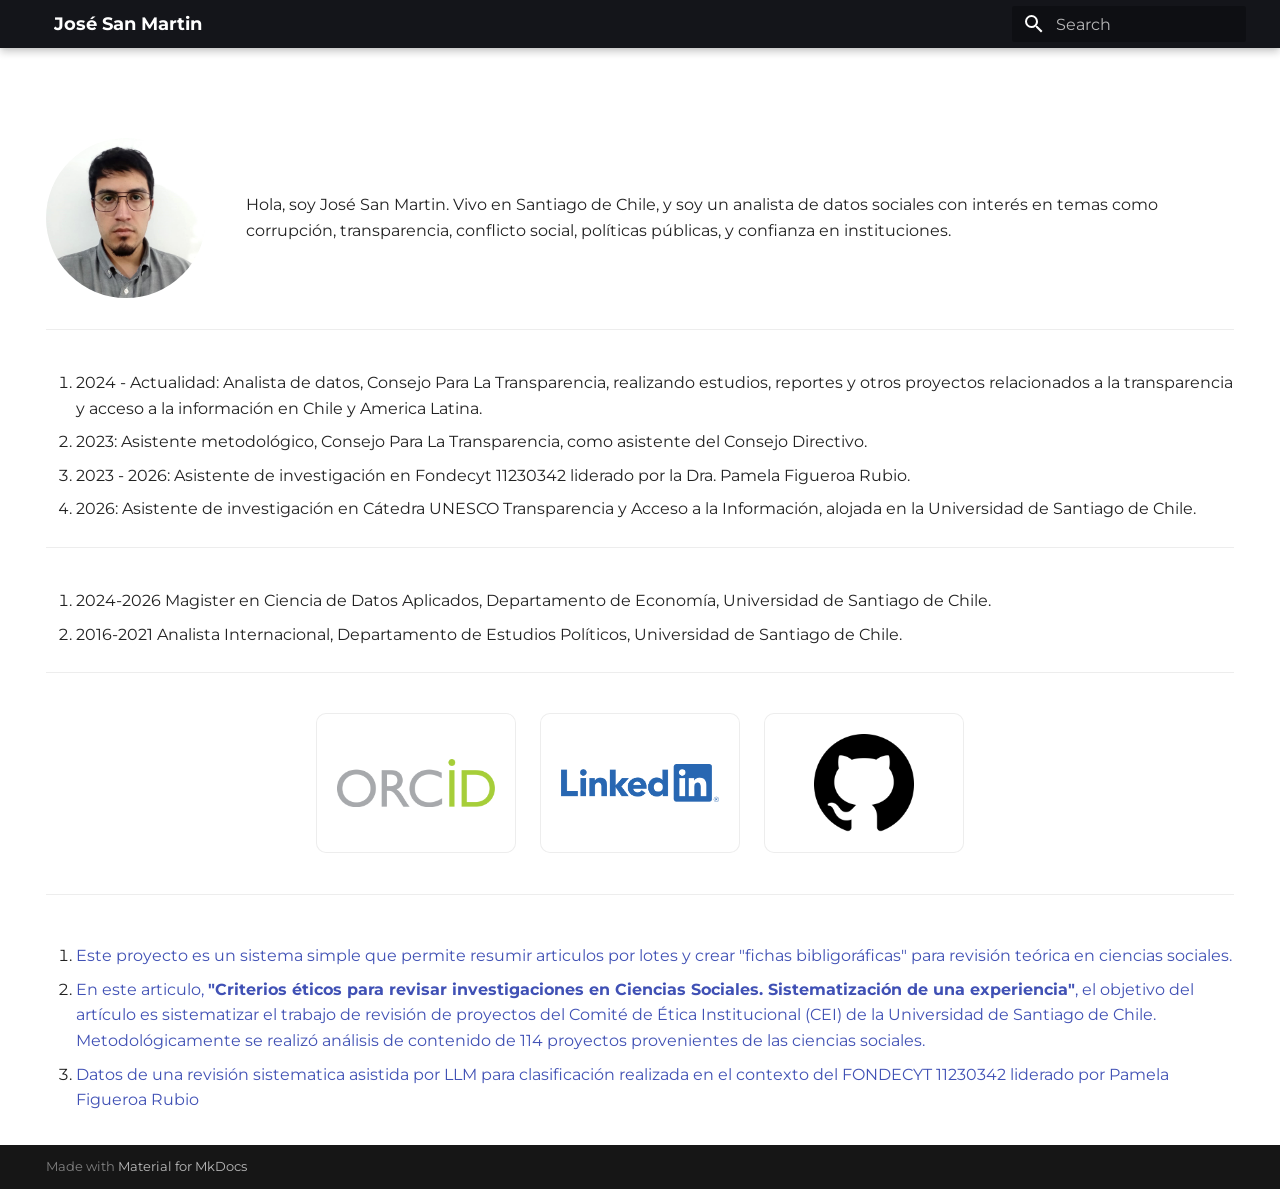
<file: index.html>
<!doctype html>
<html lang="en" class="no-js">
  <head>
    
      <meta charset="utf-8">
      <meta name="viewport" content="width=device-width,initial-scale=1">
      
      
      
        <link rel="canonical" href="https://joseluissanmartinmelio.github.io/original-site/">
      
      
      
        <link rel="next" href="projects/">
      
      
        
      
      
      <link rel="icon" href="assets/images/favicon.png">
      <meta name="generator" content="mkdocs-1.6.1, mkdocs-material-9.7.5">
    
    
      
        <title>José San Martin</title>
      
    
    
      <link rel="stylesheet" href="assets/stylesheets/main.484c7ddc.min.css">
      
        
        <link rel="stylesheet" href="assets/stylesheets/palette.ab4e12ef.min.css">
      
      


    
    
      
    
    
      
        
        
        <link rel="preconnect" href="https://fonts.gstatic.com" crossorigin>
        <link rel="stylesheet" href="https://fonts.googleapis.com/css?family=Montserrat:300,300i,400,400i,700,700i%7CRoboto+mono:400,400i,700,700i&display=fallback">
        <style>:root{--md-text-font:"Montserrat";--md-code-font:"Roboto mono"}</style>
      
    
    
      <link rel="stylesheet" href="stylesheets/extra.css">
    
    <script>__md_scope=new URL(".",location),__md_hash=e=>[...e].reduce(((e,_)=>(e<<5)-e+_.charCodeAt(0)),0),__md_get=(e,_=localStorage,t=__md_scope)=>JSON.parse(_.getItem(t.pathname+"."+e)),__md_set=(e,_,t=localStorage,a=__md_scope)=>{try{t.setItem(a.pathname+"."+e,JSON.stringify(_))}catch(e){}}</script>
    
      

    
    
  </head>
  
  
    
    
    
    
    
    <body dir="ltr" data-md-color-scheme="default" data-md-color-primary="black" data-md-color-accent="indigo">
  
    
    <input class="md-toggle" data-md-toggle="drawer" type="checkbox" id="__drawer" autocomplete="off">
    <input class="md-toggle" data-md-toggle="search" type="checkbox" id="__search" autocomplete="off">
    <label class="md-overlay" for="__drawer"></label>
    <div data-md-component="skip">
      
        
        <a href="#_1" class="md-skip">
          Skip to content
        </a>
      
    </div>
    <div data-md-component="announce">
      
    </div>
    
    
      

  

<header class="md-header md-header--shadow" data-md-component="header">
  <nav class="md-header__inner md-grid" aria-label="Header">
    <a href="." title="José San Martin" class="md-header__button md-logo" aria-label="José San Martin" data-md-component="logo">
      
  
  <svg xmlns="http://www.w3.org/2000/svg" viewBox="0 0 24 24"><path d="M12 8a3 3 0 0 0 3-3 3 3 0 0 0-3-3 3 3 0 0 0-3 3 3 3 0 0 0 3 3m0 3.54C9.64 9.35 6.5 8 3 8v11c3.5 0 6.64 1.35 9 3.54 2.36-2.19 5.5-3.54 9-3.54V8c-3.5 0-6.64 1.35-9 3.54"/></svg>

    </a>
    <label class="md-header__button md-icon" for="__drawer">
      
      <svg xmlns="http://www.w3.org/2000/svg" viewBox="0 0 24 24"><path d="M3 6h18v2H3zm0 5h18v2H3zm0 5h18v2H3z"/></svg>
    </label>
    <div class="md-header__title" data-md-component="header-title">
      <div class="md-header__ellipsis">
        <div class="md-header__topic">
          <span class="md-ellipsis">
            José San Martin
          </span>
        </div>
        <div class="md-header__topic" data-md-component="header-topic">
          <span class="md-ellipsis">
            
              Home
            
          </span>
        </div>
      </div>
    </div>
    
      
    
    
    
    
      
      
        <label class="md-header__button md-icon" for="__search">
          
          <svg xmlns="http://www.w3.org/2000/svg" viewBox="0 0 24 24"><path d="M9.5 3A6.5 6.5 0 0 1 16 9.5c0 1.61-.59 3.09-1.56 4.23l.27.27h.79l5 5-1.5 1.5-5-5v-.79l-.27-.27A6.52 6.52 0 0 1 9.5 16 6.5 6.5 0 0 1 3 9.5 6.5 6.5 0 0 1 9.5 3m0 2C7 5 5 7 5 9.5S7 14 9.5 14 14 12 14 9.5 12 5 9.5 5"/></svg>
        </label>
        <div class="md-search" data-md-component="search" role="dialog">
  <label class="md-search__overlay" for="__search"></label>
  <div class="md-search__inner" role="search">
    <form class="md-search__form" name="search">
      <input type="text" class="md-search__input" name="query" aria-label="Search" placeholder="Search" autocapitalize="off" autocorrect="off" autocomplete="off" spellcheck="false" data-md-component="search-query" required>
      <label class="md-search__icon md-icon" for="__search">
        
        <svg xmlns="http://www.w3.org/2000/svg" viewBox="0 0 24 24"><path d="M9.5 3A6.5 6.5 0 0 1 16 9.5c0 1.61-.59 3.09-1.56 4.23l.27.27h.79l5 5-1.5 1.5-5-5v-.79l-.27-.27A6.52 6.52 0 0 1 9.5 16 6.5 6.5 0 0 1 3 9.5 6.5 6.5 0 0 1 9.5 3m0 2C7 5 5 7 5 9.5S7 14 9.5 14 14 12 14 9.5 12 5 9.5 5"/></svg>
        
        <svg xmlns="http://www.w3.org/2000/svg" viewBox="0 0 24 24"><path d="M20 11v2H8l5.5 5.5-1.42 1.42L4.16 12l7.92-7.92L13.5 5.5 8 11z"/></svg>
      </label>
      <nav class="md-search__options" aria-label="Search">
        
        <button type="reset" class="md-search__icon md-icon" title="Clear" aria-label="Clear" tabindex="-1">
          
          <svg xmlns="http://www.w3.org/2000/svg" viewBox="0 0 24 24"><path d="M19 6.41 17.59 5 12 10.59 6.41 5 5 6.41 10.59 12 5 17.59 6.41 19 12 13.41 17.59 19 19 17.59 13.41 12z"/></svg>
        </button>
      </nav>
      
    </form>
    <div class="md-search__output">
      <div class="md-search__scrollwrap" tabindex="0" data-md-scrollfix>
        <div class="md-search-result" data-md-component="search-result">
          <div class="md-search-result__meta">
            Initializing search
          </div>
          <ol class="md-search-result__list" role="presentation"></ol>
        </div>
      </div>
    </div>
  </div>
</div>
      
    
    
  </nav>
  
</header>
    
    <div class="md-container" data-md-component="container">
      
      
        
          
        
      
      <main class="md-main" data-md-component="main">
        <div class="md-main__inner md-grid">
          
            
              
                
              
              <div class="md-sidebar md-sidebar--primary" data-md-component="sidebar" data-md-type="navigation" hidden>
                <div class="md-sidebar__scrollwrap">
                  <div class="md-sidebar__inner">
                    



<nav class="md-nav md-nav--primary" aria-label="Navigation" data-md-level="0">
  <label class="md-nav__title" for="__drawer">
    <a href="." title="José San Martin" class="md-nav__button md-logo" aria-label="José San Martin" data-md-component="logo">
      
  
  <svg xmlns="http://www.w3.org/2000/svg" viewBox="0 0 24 24"><path d="M12 8a3 3 0 0 0 3-3 3 3 0 0 0-3-3 3 3 0 0 0-3 3 3 3 0 0 0 3 3m0 3.54C9.64 9.35 6.5 8 3 8v11c3.5 0 6.64 1.35 9 3.54 2.36-2.19 5.5-3.54 9-3.54V8c-3.5 0-6.64 1.35-9 3.54"/></svg>

    </a>
    José San Martin
  </label>
  
  <ul class="md-nav__list" data-md-scrollfix>
    
      
      
  
  
    
  
  
  
    <li class="md-nav__item md-nav__item--active">
      
      <input class="md-nav__toggle md-toggle" type="checkbox" id="__toc">
      
      
        
      
      
        <label class="md-nav__link md-nav__link--active" for="__toc">
          
  
  
  <span class="md-ellipsis">
    
  
    Home
  

    
  </span>
  
  

          <span class="md-nav__icon md-icon"></span>
        </label>
      
      <a href="." class="md-nav__link md-nav__link--active">
        
  
  
  <span class="md-ellipsis">
    
  
    Home
  

    
  </span>
  
  

      </a>
      
        

<nav class="md-nav md-nav--secondary" aria-label="Table of contents">
  
  
  
    
  
  
    <label class="md-nav__title" for="__toc">
      <span class="md-nav__icon md-icon"></span>
      Table of contents
    </label>
    <ul class="md-nav__list" data-md-component="toc" data-md-scrollfix>
      
        <li class="md-nav__item">
  <a href="#_2" class="md-nav__link">
    <span class="md-ellipsis">
      
        
      
    </span>
  </a>
  
</li>
      
        <li class="md-nav__item">
  <a href="#_3" class="md-nav__link">
    <span class="md-ellipsis">
      
        
      
    </span>
  </a>
  
</li>
      
        <li class="md-nav__item">
  <a href="#_4" class="md-nav__link">
    <span class="md-ellipsis">
      
        
      
    </span>
  </a>
  
</li>
      
        <li class="md-nav__item">
  <a href="#_5" class="md-nav__link">
    <span class="md-ellipsis">
      
        
      
    </span>
  </a>
  
</li>
      
    </ul>
  
</nav>
      
    </li>
  

    
      
      
  
  
  
  
    <li class="md-nav__item">
      <a href="projects/" class="md-nav__link">
        
  
  
  <span class="md-ellipsis">
    
  
    Projects
  

    
  </span>
  
  

      </a>
    </li>
  

    
      
      
  
  
  
  
    
    
    
    
    
    <li class="md-nav__item md-nav__item--nested">
      
        
        
        <input class="md-nav__toggle md-toggle " type="checkbox" id="__nav_3" >
        
          
          <label class="md-nav__link" for="__nav_3" id="__nav_3_label" tabindex="0">
            
  
  
  <span class="md-ellipsis">
    
  
    Blog
  

    
  </span>
  
  

            <span class="md-nav__icon md-icon"></span>
          </label>
        
        <nav class="md-nav" data-md-level="1" aria-labelledby="__nav_3_label" aria-expanded="false">
          <label class="md-nav__title" for="__nav_3">
            <span class="md-nav__icon md-icon"></span>
            
  
    Blog
  

          </label>
          <ul class="md-nav__list" data-md-scrollfix>
            
              
                
  
  
  
  
    
    
    
    
    
    <li class="md-nav__item md-nav__item--nested">
      
        
        
        <input class="md-nav__toggle md-toggle " type="checkbox" id="__nav_3_1" >
        
          
          <label class="md-nav__link" for="__nav_3_1" id="__nav_3_1_label" tabindex="0">
            
  
  
  <span class="md-ellipsis">
    
  
    Author
  

    
  </span>
  
  

            <span class="md-nav__icon md-icon"></span>
          </label>
        
        <nav class="md-nav" data-md-level="2" aria-labelledby="__nav_3_1_label" aria-expanded="false">
          <label class="md-nav__title" for="__nav_3_1">
            <span class="md-nav__icon md-icon"></span>
            
  
    Author
  

          </label>
          <ul class="md-nav__list" data-md-scrollfix>
            
              
                
  
  
  
  
    <li class="md-nav__item">
      <a href="blog/author/about_me/" class="md-nav__link">
        
  
  
  <span class="md-ellipsis">
    
  
    About me
  

    
  </span>
  
  

      </a>
    </li>
  

              
            
          </ul>
        </nav>
      
    </li>
  

              
            
              
                
  
  
  
  
    
    
    
    
    
    <li class="md-nav__item md-nav__item--nested">
      
        
        
        <input class="md-nav__toggle md-toggle " type="checkbox" id="__nav_3_2" >
        
          
          <label class="md-nav__link" for="__nav_3_2" id="__nav_3_2_label" tabindex="0">
            
  
  
  <span class="md-ellipsis">
    
  
    Posts
  

    
  </span>
  
  

            <span class="md-nav__icon md-icon"></span>
          </label>
        
        <nav class="md-nav" data-md-level="2" aria-labelledby="__nav_3_2_label" aria-expanded="false">
          <label class="md-nav__title" for="__nav_3_2">
            <span class="md-nav__icon md-icon"></span>
            
  
    Posts
  

          </label>
          <ul class="md-nav__list" data-md-scrollfix>
            
              
                
  
  
  
  
    <li class="md-nav__item">
      <a href="blog/posts/31_1_2026/" class="md-nav__link">
        
  
  
  <span class="md-ellipsis">
    
  
    31 1 2026
  

    
  </span>
  
  

      </a>
    </li>
  

              
            
          </ul>
        </nav>
      
    </li>
  

              
            
          </ul>
        </nav>
      
    </li>
  

    
  </ul>
</nav>
                  </div>
                </div>
              </div>
            
            
              
                
              
              <div class="md-sidebar md-sidebar--secondary" data-md-component="sidebar" data-md-type="toc" hidden>
                <div class="md-sidebar__scrollwrap">
                  <div class="md-sidebar__inner">
                    

<nav class="md-nav md-nav--secondary" aria-label="Table of contents">
  
  
  
    
  
  
    <label class="md-nav__title" for="__toc">
      <span class="md-nav__icon md-icon"></span>
      Table of contents
    </label>
    <ul class="md-nav__list" data-md-component="toc" data-md-scrollfix>
      
        <li class="md-nav__item">
  <a href="#_2" class="md-nav__link">
    <span class="md-ellipsis">
      
        
      
    </span>
  </a>
  
</li>
      
        <li class="md-nav__item">
  <a href="#_3" class="md-nav__link">
    <span class="md-ellipsis">
      
        
      
    </span>
  </a>
  
</li>
      
        <li class="md-nav__item">
  <a href="#_4" class="md-nav__link">
    <span class="md-ellipsis">
      
        
      
    </span>
  </a>
  
</li>
      
        <li class="md-nav__item">
  <a href="#_5" class="md-nav__link">
    <span class="md-ellipsis">
      
        
      
    </span>
  </a>
  
</li>
      
    </ul>
  
</nav>
                  </div>
                </div>
              </div>
            
          
          
            <div class="md-content" data-md-component="content">
              
              <article class="md-content__inner md-typeset">
                
                  
  




<h1 id="_1"></h1>
<div style="display: flex; align-items: center; gap: 2rem; margin-bottom: 1.5rem;">
  <img src="images/Foto_jose.jpg" alt="Foto José San Martin" 
       style="width: 160px; height: 160px; border-radius: 50%; object-fit: cover; flex-shrink: 0;">
  <div>
    <p>Hola, soy José San Martin. Vivo en Santiago de Chile, y soy un analista de datos sociales con interés en temas como corrupción, transparencia, conflicto social, políticas públicas, y confianza en instituciones.</p>
  </div>
</div>

<hr />
<h2 id="_2"></h2>
<ol>
<li>2024 - Actualidad: Analista de datos, Consejo Para La Transparencia, realizando estudios, reportes y otros proyectos relacionados a la transparencia y acceso a la información en Chile y America Latina.</li>
<li>2023: Asistente metodológico, Consejo Para La Transparencia, como asistente del Consejo Directivo.</li>
<li>2023 - 2026: Asistente de investigación en Fondecyt 11230342 liderado por la Dra. Pamela Figueroa Rubio.</li>
<li>2026: Asistente de investigación en Cátedra UNESCO Transparencia y Acceso a la Información, alojada en la Universidad de Santiago de Chile.</li>
</ol>
<hr />
<h2 id="_3"></h2>
<ol>
<li>2024-2026 Magister en Ciencia de Datos Aplicados, Departamento de Economía, Universidad de Santiago de Chile.</li>
<li>2016-2021 Analista Internacional, Departamento de Estudios Políticos, Universidad de Santiago de Chile.</li>
</ol>
<hr />
<h2 id="_4"></h2>
<div class="tiles-container">
  <a href="https://orcid.org/0009-0000-6564-0699" class="tile">
    <div class="tile-inner">
      <img src="images/logo orcid.png" alt="Logo 1">
    </div>
  </a>
  <a href="https://www.linkedin.com/in/jose-san-martin-melio-a192b7151/" class="tile">
    <div class="tile-inner">
      <img src="images/logo linkedin.png" alt="Logo 2">
    </div>
  </a>
  <a href="https://github.com/joseluissanmartinmelio" class="tile">
    <div class="tile-inner">
      <img src="images/logo github.png" alt="Logo 3">
    </div>
  </a>
</div>

<hr />
<h2 id="_5"></h2>
<ol>
<li>
<p><a href="https://github.com/joseluissanmartinmelio/text-analysis-assisted-by-llm.git">Este proyecto es un sistema simple que permite resumir articulos por lotes y crear "fichas bibligoráficas" para revisión teórica en ciencias sociales.</a></p>
</li>
<li>
<p><a href="https://www.redalyc.org/journal/2971/297172169006/297172169006.pdf">En este articulo, <strong>"Criterios éticos para revisar investigaciones en Ciencias Sociales. Sistematización de una experiencia"</strong>, el objetivo del artículo es sistematizar
el trabajo de revisión de proyectos del Comité de Ética Institucional (CEI) de la Universidad de Santiago de Chile. Metodológicamente se realizó análisis de contenido de 114 proyectos provenientes de las ciencias sociales.</a></p>
</li>
<li>
<p><a href="https://github.com/joseluissanmartinmelio/data-Political-and-Institutional-Change-in-Chile-A-Systematic-Review">Datos de una revisión sistematica asistida por LLM para clasificación realizada en el contexto del FONDECYT 11230342 liderado por Pamela Figueroa Rubio</a></p>
</li>
</ol>







  
  




  



                
              </article>
            </div>
          
          
<script>var target=document.getElementById(location.hash.slice(1));target&&target.name&&(target.checked=target.name.startsWith("__tabbed_"))</script>
        </div>
        
      </main>
      
        <footer class="md-footer">
  
  <div class="md-footer-meta md-typeset">
    <div class="md-footer-meta__inner md-grid">
      <div class="md-copyright">
  
  
    Made with
    <a href="https://squidfunk.github.io/mkdocs-material/" target="_blank" rel="noopener">
      Material for MkDocs
    </a>
  
</div>
      
    </div>
  </div>
</footer>
      
    </div>
    <div class="md-dialog" data-md-component="dialog">
      <div class="md-dialog__inner md-typeset"></div>
    </div>
    
    
    
      
      
      <script id="__config" type="application/json">{"annotate": null, "base": ".", "features": [], "search": "assets/javascripts/workers/search.2c215733.min.js", "tags": null, "translations": {"clipboard.copied": "Copied to clipboard", "clipboard.copy": "Copy to clipboard", "search.result.more.one": "1 more on this page", "search.result.more.other": "# more on this page", "search.result.none": "No matching documents", "search.result.one": "1 matching document", "search.result.other": "# matching documents", "search.result.placeholder": "Type to start searching", "search.result.term.missing": "Missing", "select.version": "Select version"}, "version": null}</script>
    
    
      <script src="assets/javascripts/bundle.79ae519e.min.js"></script>
      
    
  </body>
</html>
</file>
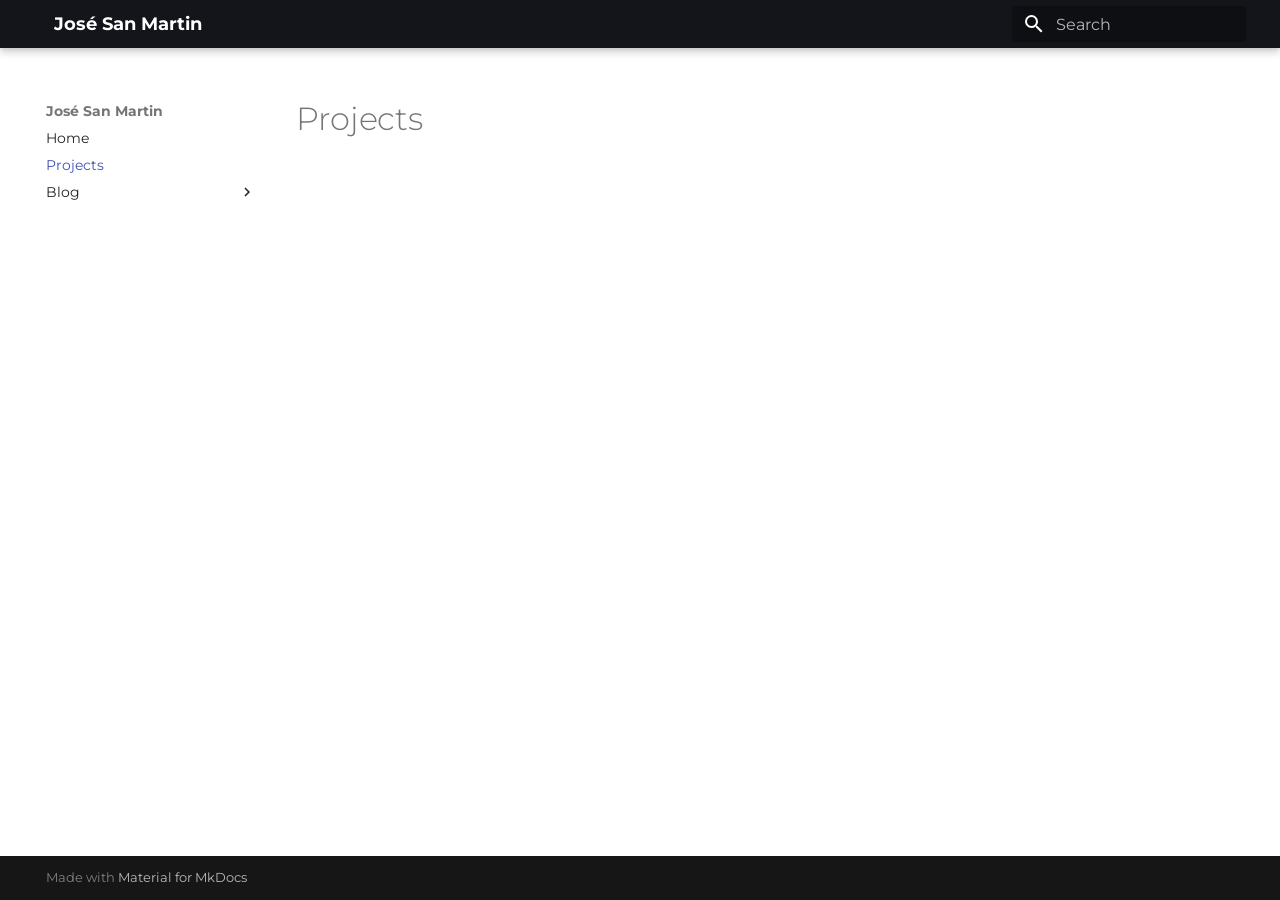
<file: projects/index.html>
<!doctype html>
<html lang="en" class="no-js">
  <head>
    
      <meta charset="utf-8">
      <meta name="viewport" content="width=device-width,initial-scale=1">
      
      
      
        <link rel="canonical" href="https://joseluissanmartinmelio.github.io/original-site/projects/">
      
      
        <link rel="prev" href="..">
      
      
        <link rel="next" href="../blog/author/about_me/">
      
      
        
      
      
      <link rel="icon" href="../assets/images/favicon.png">
      <meta name="generator" content="mkdocs-1.6.1, mkdocs-material-9.7.5">
    
    
      
        <title>Projects - José San Martin</title>
      
    
    
      <link rel="stylesheet" href="../assets/stylesheets/main.484c7ddc.min.css">
      
        
        <link rel="stylesheet" href="../assets/stylesheets/palette.ab4e12ef.min.css">
      
      


    
    
      
    
    
      
        
        
        <link rel="preconnect" href="https://fonts.gstatic.com" crossorigin>
        <link rel="stylesheet" href="https://fonts.googleapis.com/css?family=Montserrat:300,300i,400,400i,700,700i%7CRoboto+mono:400,400i,700,700i&display=fallback">
        <style>:root{--md-text-font:"Montserrat";--md-code-font:"Roboto mono"}</style>
      
    
    
      <link rel="stylesheet" href="../stylesheets/extra.css">
    
    <script>__md_scope=new URL("..",location),__md_hash=e=>[...e].reduce(((e,_)=>(e<<5)-e+_.charCodeAt(0)),0),__md_get=(e,_=localStorage,t=__md_scope)=>JSON.parse(_.getItem(t.pathname+"."+e)),__md_set=(e,_,t=localStorage,a=__md_scope)=>{try{t.setItem(a.pathname+"."+e,JSON.stringify(_))}catch(e){}}</script>
    
      

    
    
  </head>
  
  
    
    
    
    
    
    <body dir="ltr" data-md-color-scheme="default" data-md-color-primary="black" data-md-color-accent="indigo">
  
    
    <input class="md-toggle" data-md-toggle="drawer" type="checkbox" id="__drawer" autocomplete="off">
    <input class="md-toggle" data-md-toggle="search" type="checkbox" id="__search" autocomplete="off">
    <label class="md-overlay" for="__drawer"></label>
    <div data-md-component="skip">
      
    </div>
    <div data-md-component="announce">
      
    </div>
    
    
      

  

<header class="md-header md-header--shadow" data-md-component="header">
  <nav class="md-header__inner md-grid" aria-label="Header">
    <a href=".." title="José San Martin" class="md-header__button md-logo" aria-label="José San Martin" data-md-component="logo">
      
  
  <svg xmlns="http://www.w3.org/2000/svg" viewBox="0 0 24 24"><path d="M12 8a3 3 0 0 0 3-3 3 3 0 0 0-3-3 3 3 0 0 0-3 3 3 3 0 0 0 3 3m0 3.54C9.64 9.35 6.5 8 3 8v11c3.5 0 6.64 1.35 9 3.54 2.36-2.19 5.5-3.54 9-3.54V8c-3.5 0-6.64 1.35-9 3.54"/></svg>

    </a>
    <label class="md-header__button md-icon" for="__drawer">
      
      <svg xmlns="http://www.w3.org/2000/svg" viewBox="0 0 24 24"><path d="M3 6h18v2H3zm0 5h18v2H3zm0 5h18v2H3z"/></svg>
    </label>
    <div class="md-header__title" data-md-component="header-title">
      <div class="md-header__ellipsis">
        <div class="md-header__topic">
          <span class="md-ellipsis">
            José San Martin
          </span>
        </div>
        <div class="md-header__topic" data-md-component="header-topic">
          <span class="md-ellipsis">
            
              Projects
            
          </span>
        </div>
      </div>
    </div>
    
      
    
    
    
    
      
      
        <label class="md-header__button md-icon" for="__search">
          
          <svg xmlns="http://www.w3.org/2000/svg" viewBox="0 0 24 24"><path d="M9.5 3A6.5 6.5 0 0 1 16 9.5c0 1.61-.59 3.09-1.56 4.23l.27.27h.79l5 5-1.5 1.5-5-5v-.79l-.27-.27A6.52 6.52 0 0 1 9.5 16 6.5 6.5 0 0 1 3 9.5 6.5 6.5 0 0 1 9.5 3m0 2C7 5 5 7 5 9.5S7 14 9.5 14 14 12 14 9.5 12 5 9.5 5"/></svg>
        </label>
        <div class="md-search" data-md-component="search" role="dialog">
  <label class="md-search__overlay" for="__search"></label>
  <div class="md-search__inner" role="search">
    <form class="md-search__form" name="search">
      <input type="text" class="md-search__input" name="query" aria-label="Search" placeholder="Search" autocapitalize="off" autocorrect="off" autocomplete="off" spellcheck="false" data-md-component="search-query" required>
      <label class="md-search__icon md-icon" for="__search">
        
        <svg xmlns="http://www.w3.org/2000/svg" viewBox="0 0 24 24"><path d="M9.5 3A6.5 6.5 0 0 1 16 9.5c0 1.61-.59 3.09-1.56 4.23l.27.27h.79l5 5-1.5 1.5-5-5v-.79l-.27-.27A6.52 6.52 0 0 1 9.5 16 6.5 6.5 0 0 1 3 9.5 6.5 6.5 0 0 1 9.5 3m0 2C7 5 5 7 5 9.5S7 14 9.5 14 14 12 14 9.5 12 5 9.5 5"/></svg>
        
        <svg xmlns="http://www.w3.org/2000/svg" viewBox="0 0 24 24"><path d="M20 11v2H8l5.5 5.5-1.42 1.42L4.16 12l7.92-7.92L13.5 5.5 8 11z"/></svg>
      </label>
      <nav class="md-search__options" aria-label="Search">
        
        <button type="reset" class="md-search__icon md-icon" title="Clear" aria-label="Clear" tabindex="-1">
          
          <svg xmlns="http://www.w3.org/2000/svg" viewBox="0 0 24 24"><path d="M19 6.41 17.59 5 12 10.59 6.41 5 5 6.41 10.59 12 5 17.59 6.41 19 12 13.41 17.59 19 19 17.59 13.41 12z"/></svg>
        </button>
      </nav>
      
    </form>
    <div class="md-search__output">
      <div class="md-search__scrollwrap" tabindex="0" data-md-scrollfix>
        <div class="md-search-result" data-md-component="search-result">
          <div class="md-search-result__meta">
            Initializing search
          </div>
          <ol class="md-search-result__list" role="presentation"></ol>
        </div>
      </div>
    </div>
  </div>
</div>
      
    
    
  </nav>
  
</header>
    
    <div class="md-container" data-md-component="container">
      
      
        
          
        
      
      <main class="md-main" data-md-component="main">
        <div class="md-main__inner md-grid">
          
            
              
              <div class="md-sidebar md-sidebar--primary" data-md-component="sidebar" data-md-type="navigation" >
                <div class="md-sidebar__scrollwrap">
                  <div class="md-sidebar__inner">
                    



<nav class="md-nav md-nav--primary" aria-label="Navigation" data-md-level="0">
  <label class="md-nav__title" for="__drawer">
    <a href=".." title="José San Martin" class="md-nav__button md-logo" aria-label="José San Martin" data-md-component="logo">
      
  
  <svg xmlns="http://www.w3.org/2000/svg" viewBox="0 0 24 24"><path d="M12 8a3 3 0 0 0 3-3 3 3 0 0 0-3-3 3 3 0 0 0-3 3 3 3 0 0 0 3 3m0 3.54C9.64 9.35 6.5 8 3 8v11c3.5 0 6.64 1.35 9 3.54 2.36-2.19 5.5-3.54 9-3.54V8c-3.5 0-6.64 1.35-9 3.54"/></svg>

    </a>
    José San Martin
  </label>
  
  <ul class="md-nav__list" data-md-scrollfix>
    
      
      
  
  
  
  
    <li class="md-nav__item">
      <a href=".." class="md-nav__link">
        
  
  
  <span class="md-ellipsis">
    
  
    Home
  

    
  </span>
  
  

      </a>
    </li>
  

    
      
      
  
  
    
  
  
  
    <li class="md-nav__item md-nav__item--active">
      
      <input class="md-nav__toggle md-toggle" type="checkbox" id="__toc">
      
      
      
      <a href="./" class="md-nav__link md-nav__link--active">
        
  
  
  <span class="md-ellipsis">
    
  
    Projects
  

    
  </span>
  
  

      </a>
      
    </li>
  

    
      
      
  
  
  
  
    
    
    
    
    
    <li class="md-nav__item md-nav__item--nested">
      
        
        
        <input class="md-nav__toggle md-toggle " type="checkbox" id="__nav_3" >
        
          
          <label class="md-nav__link" for="__nav_3" id="__nav_3_label" tabindex="0">
            
  
  
  <span class="md-ellipsis">
    
  
    Blog
  

    
  </span>
  
  

            <span class="md-nav__icon md-icon"></span>
          </label>
        
        <nav class="md-nav" data-md-level="1" aria-labelledby="__nav_3_label" aria-expanded="false">
          <label class="md-nav__title" for="__nav_3">
            <span class="md-nav__icon md-icon"></span>
            
  
    Blog
  

          </label>
          <ul class="md-nav__list" data-md-scrollfix>
            
              
                
  
  
  
  
    
    
    
    
    
    <li class="md-nav__item md-nav__item--nested">
      
        
        
        <input class="md-nav__toggle md-toggle " type="checkbox" id="__nav_3_1" >
        
          
          <label class="md-nav__link" for="__nav_3_1" id="__nav_3_1_label" tabindex="0">
            
  
  
  <span class="md-ellipsis">
    
  
    Author
  

    
  </span>
  
  

            <span class="md-nav__icon md-icon"></span>
          </label>
        
        <nav class="md-nav" data-md-level="2" aria-labelledby="__nav_3_1_label" aria-expanded="false">
          <label class="md-nav__title" for="__nav_3_1">
            <span class="md-nav__icon md-icon"></span>
            
  
    Author
  

          </label>
          <ul class="md-nav__list" data-md-scrollfix>
            
              
                
  
  
  
  
    <li class="md-nav__item">
      <a href="../blog/author/about_me/" class="md-nav__link">
        
  
  
  <span class="md-ellipsis">
    
  
    About me
  

    
  </span>
  
  

      </a>
    </li>
  

              
            
          </ul>
        </nav>
      
    </li>
  

              
            
              
                
  
  
  
  
    
    
    
    
    
    <li class="md-nav__item md-nav__item--nested">
      
        
        
        <input class="md-nav__toggle md-toggle " type="checkbox" id="__nav_3_2" >
        
          
          <label class="md-nav__link" for="__nav_3_2" id="__nav_3_2_label" tabindex="0">
            
  
  
  <span class="md-ellipsis">
    
  
    Posts
  

    
  </span>
  
  

            <span class="md-nav__icon md-icon"></span>
          </label>
        
        <nav class="md-nav" data-md-level="2" aria-labelledby="__nav_3_2_label" aria-expanded="false">
          <label class="md-nav__title" for="__nav_3_2">
            <span class="md-nav__icon md-icon"></span>
            
  
    Posts
  

          </label>
          <ul class="md-nav__list" data-md-scrollfix>
            
              
                
  
  
  
  
    <li class="md-nav__item">
      <a href="../blog/posts/31_1_2026/" class="md-nav__link">
        
  
  
  <span class="md-ellipsis">
    
  
    31 1 2026
  

    
  </span>
  
  

      </a>
    </li>
  

              
            
          </ul>
        </nav>
      
    </li>
  

              
            
          </ul>
        </nav>
      
    </li>
  

    
  </ul>
</nav>
                  </div>
                </div>
              </div>
            
            
              
              <div class="md-sidebar md-sidebar--secondary" data-md-component="sidebar" data-md-type="toc" >
                <div class="md-sidebar__scrollwrap">
                  <div class="md-sidebar__inner">
                    

<nav class="md-nav md-nav--secondary" aria-label="Table of contents">
  
  
  
  
</nav>
                  </div>
                </div>
              </div>
            
          
          
            <div class="md-content" data-md-component="content">
              
              <article class="md-content__inner md-typeset">
                
                  



  <h1>Projects</h1>














                
              </article>
            </div>
          
          
<script>var target=document.getElementById(location.hash.slice(1));target&&target.name&&(target.checked=target.name.startsWith("__tabbed_"))</script>
        </div>
        
      </main>
      
        <footer class="md-footer">
  
  <div class="md-footer-meta md-typeset">
    <div class="md-footer-meta__inner md-grid">
      <div class="md-copyright">
  
  
    Made with
    <a href="https://squidfunk.github.io/mkdocs-material/" target="_blank" rel="noopener">
      Material for MkDocs
    </a>
  
</div>
      
    </div>
  </div>
</footer>
      
    </div>
    <div class="md-dialog" data-md-component="dialog">
      <div class="md-dialog__inner md-typeset"></div>
    </div>
    
    
    
      
      
      <script id="__config" type="application/json">{"annotate": null, "base": "..", "features": [], "search": "../assets/javascripts/workers/search.2c215733.min.js", "tags": null, "translations": {"clipboard.copied": "Copied to clipboard", "clipboard.copy": "Copy to clipboard", "search.result.more.one": "1 more on this page", "search.result.more.other": "# more on this page", "search.result.none": "No matching documents", "search.result.one": "1 matching document", "search.result.other": "# matching documents", "search.result.placeholder": "Type to start searching", "search.result.term.missing": "Missing", "select.version": "Select version"}, "version": null}</script>
    
    
      <script src="../assets/javascripts/bundle.79ae519e.min.js"></script>
      
    
  </body>
</html>
</file>
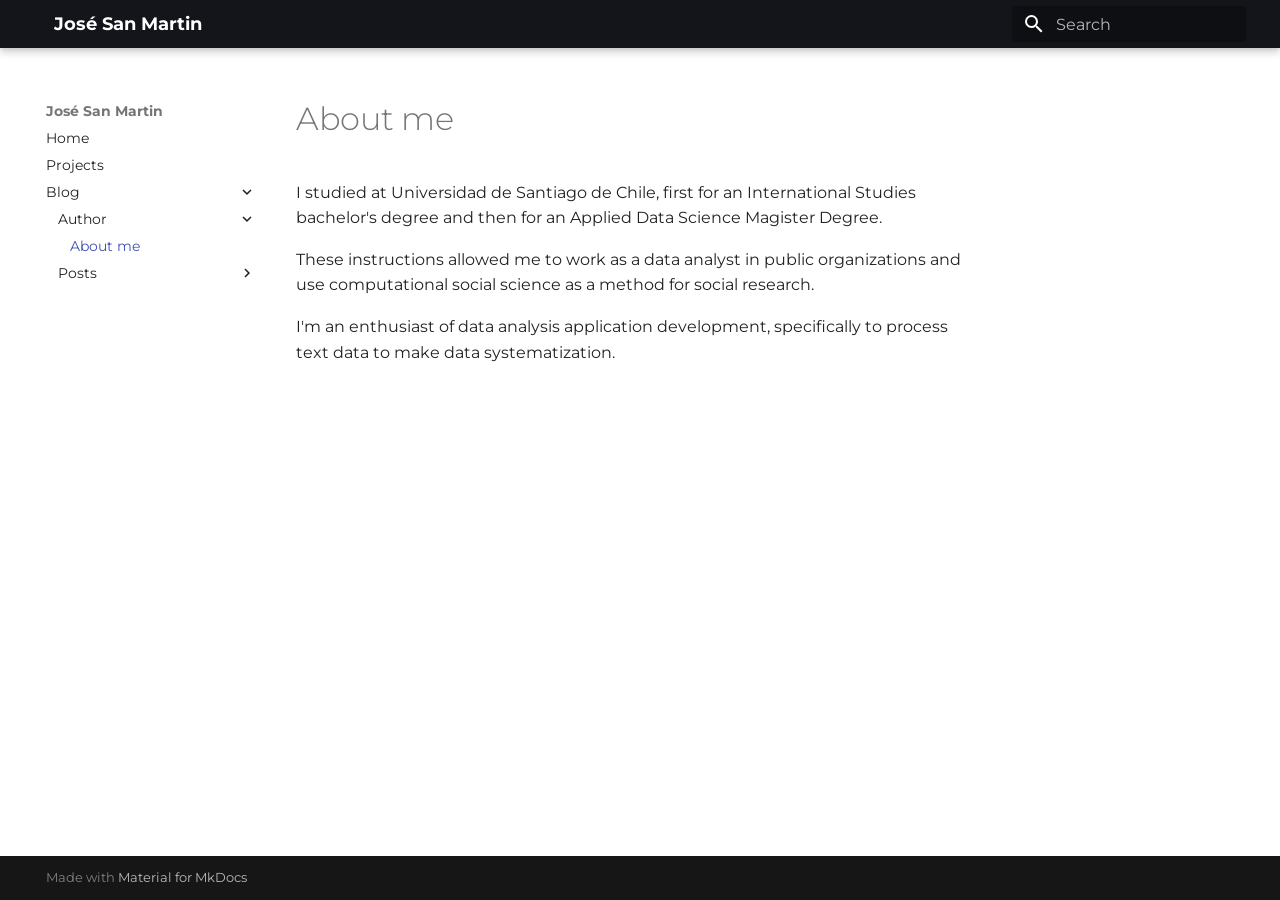
<file: blog/author/about_me/index.html>
<!doctype html>
<html lang="en" class="no-js">
  <head>
    
      <meta charset="utf-8">
      <meta name="viewport" content="width=device-width,initial-scale=1">
      
      
      
        <link rel="canonical" href="https://joseluissanmartinmelio.github.io/original-site/blog/author/about_me/">
      
      
        <link rel="prev" href="../../../projects/">
      
      
        <link rel="next" href="../../posts/31_1_2026/">
      
      
        
      
      
      <link rel="icon" href="../../../assets/images/favicon.png">
      <meta name="generator" content="mkdocs-1.6.1, mkdocs-material-9.7.5">
    
    
      
        <title>About me - José San Martin</title>
      
    
    
      <link rel="stylesheet" href="../../../assets/stylesheets/main.484c7ddc.min.css">
      
        
        <link rel="stylesheet" href="../../../assets/stylesheets/palette.ab4e12ef.min.css">
      
      


    
    
      
    
    
      
        
        
        <link rel="preconnect" href="https://fonts.gstatic.com" crossorigin>
        <link rel="stylesheet" href="https://fonts.googleapis.com/css?family=Montserrat:300,300i,400,400i,700,700i%7CRoboto+mono:400,400i,700,700i&display=fallback">
        <style>:root{--md-text-font:"Montserrat";--md-code-font:"Roboto mono"}</style>
      
    
    
      <link rel="stylesheet" href="../../../stylesheets/extra.css">
    
    <script>__md_scope=new URL("../../..",location),__md_hash=e=>[...e].reduce(((e,_)=>(e<<5)-e+_.charCodeAt(0)),0),__md_get=(e,_=localStorage,t=__md_scope)=>JSON.parse(_.getItem(t.pathname+"."+e)),__md_set=(e,_,t=localStorage,a=__md_scope)=>{try{t.setItem(a.pathname+"."+e,JSON.stringify(_))}catch(e){}}</script>
    
      

    
    
  </head>
  
  
    
    
    
    
    
    <body dir="ltr" data-md-color-scheme="default" data-md-color-primary="black" data-md-color-accent="indigo">
  
    
    <input class="md-toggle" data-md-toggle="drawer" type="checkbox" id="__drawer" autocomplete="off">
    <input class="md-toggle" data-md-toggle="search" type="checkbox" id="__search" autocomplete="off">
    <label class="md-overlay" for="__drawer"></label>
    <div data-md-component="skip">
      
    </div>
    <div data-md-component="announce">
      
    </div>
    
    
      

  

<header class="md-header md-header--shadow" data-md-component="header">
  <nav class="md-header__inner md-grid" aria-label="Header">
    <a href="../../.." title="José San Martin" class="md-header__button md-logo" aria-label="José San Martin" data-md-component="logo">
      
  
  <svg xmlns="http://www.w3.org/2000/svg" viewBox="0 0 24 24"><path d="M12 8a3 3 0 0 0 3-3 3 3 0 0 0-3-3 3 3 0 0 0-3 3 3 3 0 0 0 3 3m0 3.54C9.64 9.35 6.5 8 3 8v11c3.5 0 6.64 1.35 9 3.54 2.36-2.19 5.5-3.54 9-3.54V8c-3.5 0-6.64 1.35-9 3.54"/></svg>

    </a>
    <label class="md-header__button md-icon" for="__drawer">
      
      <svg xmlns="http://www.w3.org/2000/svg" viewBox="0 0 24 24"><path d="M3 6h18v2H3zm0 5h18v2H3zm0 5h18v2H3z"/></svg>
    </label>
    <div class="md-header__title" data-md-component="header-title">
      <div class="md-header__ellipsis">
        <div class="md-header__topic">
          <span class="md-ellipsis">
            José San Martin
          </span>
        </div>
        <div class="md-header__topic" data-md-component="header-topic">
          <span class="md-ellipsis">
            
              About me
            
          </span>
        </div>
      </div>
    </div>
    
      
    
    
    
    
      
      
        <label class="md-header__button md-icon" for="__search">
          
          <svg xmlns="http://www.w3.org/2000/svg" viewBox="0 0 24 24"><path d="M9.5 3A6.5 6.5 0 0 1 16 9.5c0 1.61-.59 3.09-1.56 4.23l.27.27h.79l5 5-1.5 1.5-5-5v-.79l-.27-.27A6.52 6.52 0 0 1 9.5 16 6.5 6.5 0 0 1 3 9.5 6.5 6.5 0 0 1 9.5 3m0 2C7 5 5 7 5 9.5S7 14 9.5 14 14 12 14 9.5 12 5 9.5 5"/></svg>
        </label>
        <div class="md-search" data-md-component="search" role="dialog">
  <label class="md-search__overlay" for="__search"></label>
  <div class="md-search__inner" role="search">
    <form class="md-search__form" name="search">
      <input type="text" class="md-search__input" name="query" aria-label="Search" placeholder="Search" autocapitalize="off" autocorrect="off" autocomplete="off" spellcheck="false" data-md-component="search-query" required>
      <label class="md-search__icon md-icon" for="__search">
        
        <svg xmlns="http://www.w3.org/2000/svg" viewBox="0 0 24 24"><path d="M9.5 3A6.5 6.5 0 0 1 16 9.5c0 1.61-.59 3.09-1.56 4.23l.27.27h.79l5 5-1.5 1.5-5-5v-.79l-.27-.27A6.52 6.52 0 0 1 9.5 16 6.5 6.5 0 0 1 3 9.5 6.5 6.5 0 0 1 9.5 3m0 2C7 5 5 7 5 9.5S7 14 9.5 14 14 12 14 9.5 12 5 9.5 5"/></svg>
        
        <svg xmlns="http://www.w3.org/2000/svg" viewBox="0 0 24 24"><path d="M20 11v2H8l5.5 5.5-1.42 1.42L4.16 12l7.92-7.92L13.5 5.5 8 11z"/></svg>
      </label>
      <nav class="md-search__options" aria-label="Search">
        
        <button type="reset" class="md-search__icon md-icon" title="Clear" aria-label="Clear" tabindex="-1">
          
          <svg xmlns="http://www.w3.org/2000/svg" viewBox="0 0 24 24"><path d="M19 6.41 17.59 5 12 10.59 6.41 5 5 6.41 10.59 12 5 17.59 6.41 19 12 13.41 17.59 19 19 17.59 13.41 12z"/></svg>
        </button>
      </nav>
      
    </form>
    <div class="md-search__output">
      <div class="md-search__scrollwrap" tabindex="0" data-md-scrollfix>
        <div class="md-search-result" data-md-component="search-result">
          <div class="md-search-result__meta">
            Initializing search
          </div>
          <ol class="md-search-result__list" role="presentation"></ol>
        </div>
      </div>
    </div>
  </div>
</div>
      
    
    
  </nav>
  
</header>
    
    <div class="md-container" data-md-component="container">
      
      
        
          
        
      
      <main class="md-main" data-md-component="main">
        <div class="md-main__inner md-grid">
          
            
              
              <div class="md-sidebar md-sidebar--primary" data-md-component="sidebar" data-md-type="navigation" >
                <div class="md-sidebar__scrollwrap">
                  <div class="md-sidebar__inner">
                    



<nav class="md-nav md-nav--primary" aria-label="Navigation" data-md-level="0">
  <label class="md-nav__title" for="__drawer">
    <a href="../../.." title="José San Martin" class="md-nav__button md-logo" aria-label="José San Martin" data-md-component="logo">
      
  
  <svg xmlns="http://www.w3.org/2000/svg" viewBox="0 0 24 24"><path d="M12 8a3 3 0 0 0 3-3 3 3 0 0 0-3-3 3 3 0 0 0-3 3 3 3 0 0 0 3 3m0 3.54C9.64 9.35 6.5 8 3 8v11c3.5 0 6.64 1.35 9 3.54 2.36-2.19 5.5-3.54 9-3.54V8c-3.5 0-6.64 1.35-9 3.54"/></svg>

    </a>
    José San Martin
  </label>
  
  <ul class="md-nav__list" data-md-scrollfix>
    
      
      
  
  
  
  
    <li class="md-nav__item">
      <a href="../../.." class="md-nav__link">
        
  
  
  <span class="md-ellipsis">
    
  
    Home
  

    
  </span>
  
  

      </a>
    </li>
  

    
      
      
  
  
  
  
    <li class="md-nav__item">
      <a href="../../../projects/" class="md-nav__link">
        
  
  
  <span class="md-ellipsis">
    
  
    Projects
  

    
  </span>
  
  

      </a>
    </li>
  

    
      
      
  
  
    
  
  
  
    
    
    
    
    
    <li class="md-nav__item md-nav__item--active md-nav__item--nested">
      
        
        
        <input class="md-nav__toggle md-toggle " type="checkbox" id="__nav_3" checked>
        
          
          <label class="md-nav__link" for="__nav_3" id="__nav_3_label" tabindex="0">
            
  
  
  <span class="md-ellipsis">
    
  
    Blog
  

    
  </span>
  
  

            <span class="md-nav__icon md-icon"></span>
          </label>
        
        <nav class="md-nav" data-md-level="1" aria-labelledby="__nav_3_label" aria-expanded="true">
          <label class="md-nav__title" for="__nav_3">
            <span class="md-nav__icon md-icon"></span>
            
  
    Blog
  

          </label>
          <ul class="md-nav__list" data-md-scrollfix>
            
              
                
  
  
    
  
  
  
    
    
    
    
    
    <li class="md-nav__item md-nav__item--active md-nav__item--nested">
      
        
        
        <input class="md-nav__toggle md-toggle " type="checkbox" id="__nav_3_1" checked>
        
          
          <label class="md-nav__link" for="__nav_3_1" id="__nav_3_1_label" tabindex="0">
            
  
  
  <span class="md-ellipsis">
    
  
    Author
  

    
  </span>
  
  

            <span class="md-nav__icon md-icon"></span>
          </label>
        
        <nav class="md-nav" data-md-level="2" aria-labelledby="__nav_3_1_label" aria-expanded="true">
          <label class="md-nav__title" for="__nav_3_1">
            <span class="md-nav__icon md-icon"></span>
            
  
    Author
  

          </label>
          <ul class="md-nav__list" data-md-scrollfix>
            
              
                
  
  
    
  
  
  
    <li class="md-nav__item md-nav__item--active">
      
      <input class="md-nav__toggle md-toggle" type="checkbox" id="__toc">
      
      
      
      <a href="./" class="md-nav__link md-nav__link--active">
        
  
  
  <span class="md-ellipsis">
    
  
    About me
  

    
  </span>
  
  

      </a>
      
    </li>
  

              
            
          </ul>
        </nav>
      
    </li>
  

              
            
              
                
  
  
  
  
    
    
    
    
    
    <li class="md-nav__item md-nav__item--nested">
      
        
        
        <input class="md-nav__toggle md-toggle " type="checkbox" id="__nav_3_2" >
        
          
          <label class="md-nav__link" for="__nav_3_2" id="__nav_3_2_label" tabindex="0">
            
  
  
  <span class="md-ellipsis">
    
  
    Posts
  

    
  </span>
  
  

            <span class="md-nav__icon md-icon"></span>
          </label>
        
        <nav class="md-nav" data-md-level="2" aria-labelledby="__nav_3_2_label" aria-expanded="false">
          <label class="md-nav__title" for="__nav_3_2">
            <span class="md-nav__icon md-icon"></span>
            
  
    Posts
  

          </label>
          <ul class="md-nav__list" data-md-scrollfix>
            
              
                
  
  
  
  
    <li class="md-nav__item">
      <a href="../../posts/31_1_2026/" class="md-nav__link">
        
  
  
  <span class="md-ellipsis">
    
  
    31 1 2026
  

    
  </span>
  
  

      </a>
    </li>
  

              
            
          </ul>
        </nav>
      
    </li>
  

              
            
          </ul>
        </nav>
      
    </li>
  

    
  </ul>
</nav>
                  </div>
                </div>
              </div>
            
            
              
              <div class="md-sidebar md-sidebar--secondary" data-md-component="sidebar" data-md-type="toc" >
                <div class="md-sidebar__scrollwrap">
                  <div class="md-sidebar__inner">
                    

<nav class="md-nav md-nav--secondary" aria-label="Table of contents">
  
  
  
  
</nav>
                  </div>
                </div>
              </div>
            
          
          
            <div class="md-content" data-md-component="content">
              
              <article class="md-content__inner md-typeset">
                
                  



  <h1>About me</h1>

<p>I studied at Universidad de Santiago de Chile, first for an International Studies bachelor's degree and then for an Applied Data Science Magister Degree.</p>
<p>These instructions allowed me to work as a data analyst in public organizations and use computational social science as a method for social research.</p>
<p>I'm an enthusiast of data analysis application development, specifically to process text data to make data systematization.</p>












                
              </article>
            </div>
          
          
<script>var target=document.getElementById(location.hash.slice(1));target&&target.name&&(target.checked=target.name.startsWith("__tabbed_"))</script>
        </div>
        
      </main>
      
        <footer class="md-footer">
  
  <div class="md-footer-meta md-typeset">
    <div class="md-footer-meta__inner md-grid">
      <div class="md-copyright">
  
  
    Made with
    <a href="https://squidfunk.github.io/mkdocs-material/" target="_blank" rel="noopener">
      Material for MkDocs
    </a>
  
</div>
      
    </div>
  </div>
</footer>
      
    </div>
    <div class="md-dialog" data-md-component="dialog">
      <div class="md-dialog__inner md-typeset"></div>
    </div>
    
    
    
      
      
      <script id="__config" type="application/json">{"annotate": null, "base": "../../..", "features": [], "search": "../../../assets/javascripts/workers/search.2c215733.min.js", "tags": null, "translations": {"clipboard.copied": "Copied to clipboard", "clipboard.copy": "Copy to clipboard", "search.result.more.one": "1 more on this page", "search.result.more.other": "# more on this page", "search.result.none": "No matching documents", "search.result.one": "1 matching document", "search.result.other": "# matching documents", "search.result.placeholder": "Type to start searching", "search.result.term.missing": "Missing", "select.version": "Select version"}, "version": null}</script>
    
    
      <script src="../../../assets/javascripts/bundle.79ae519e.min.js"></script>
      
    
  </body>
</html>
</file>
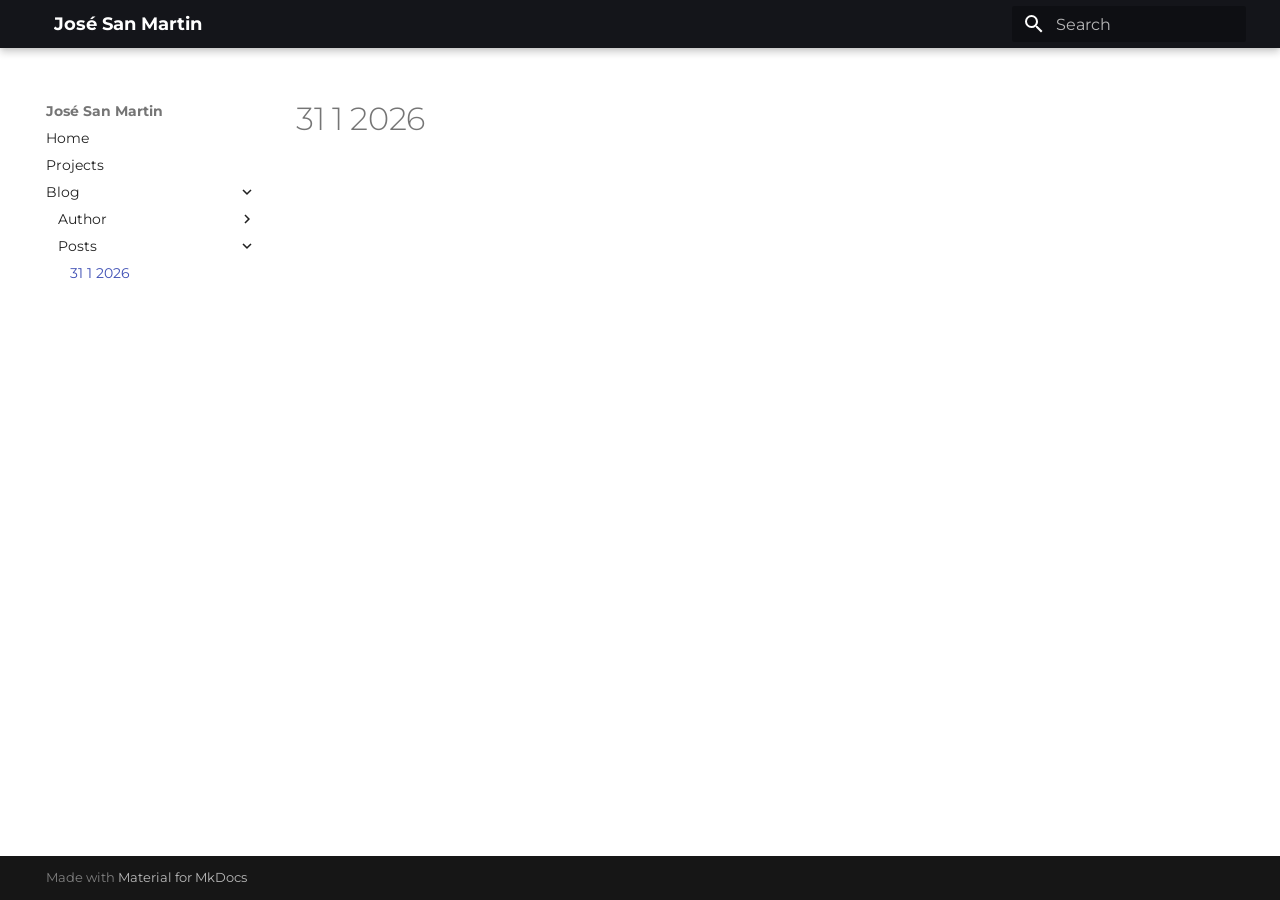
<file: blog/posts/31_1_2026/index.html>
<!doctype html>
<html lang="en" class="no-js">
  <head>
    
      <meta charset="utf-8">
      <meta name="viewport" content="width=device-width,initial-scale=1">
      
      
      
        <link rel="canonical" href="https://joseluissanmartinmelio.github.io/original-site/blog/posts/31_1_2026/">
      
      
        <link rel="prev" href="../../author/about_me/">
      
      
      
        
      
      
      <link rel="icon" href="../../../assets/images/favicon.png">
      <meta name="generator" content="mkdocs-1.6.1, mkdocs-material-9.7.5">
    
    
      
        <title>31 1 2026 - José San Martin</title>
      
    
    
      <link rel="stylesheet" href="../../../assets/stylesheets/main.484c7ddc.min.css">
      
        
        <link rel="stylesheet" href="../../../assets/stylesheets/palette.ab4e12ef.min.css">
      
      


    
    
      
    
    
      
        
        
        <link rel="preconnect" href="https://fonts.gstatic.com" crossorigin>
        <link rel="stylesheet" href="https://fonts.googleapis.com/css?family=Montserrat:300,300i,400,400i,700,700i%7CRoboto+mono:400,400i,700,700i&display=fallback">
        <style>:root{--md-text-font:"Montserrat";--md-code-font:"Roboto mono"}</style>
      
    
    
      <link rel="stylesheet" href="../../../stylesheets/extra.css">
    
    <script>__md_scope=new URL("../../..",location),__md_hash=e=>[...e].reduce(((e,_)=>(e<<5)-e+_.charCodeAt(0)),0),__md_get=(e,_=localStorage,t=__md_scope)=>JSON.parse(_.getItem(t.pathname+"."+e)),__md_set=(e,_,t=localStorage,a=__md_scope)=>{try{t.setItem(a.pathname+"."+e,JSON.stringify(_))}catch(e){}}</script>
    
      

    
    
  </head>
  
  
    
    
    
    
    
    <body dir="ltr" data-md-color-scheme="default" data-md-color-primary="black" data-md-color-accent="indigo">
  
    
    <input class="md-toggle" data-md-toggle="drawer" type="checkbox" id="__drawer" autocomplete="off">
    <input class="md-toggle" data-md-toggle="search" type="checkbox" id="__search" autocomplete="off">
    <label class="md-overlay" for="__drawer"></label>
    <div data-md-component="skip">
      
    </div>
    <div data-md-component="announce">
      
    </div>
    
    
      

  

<header class="md-header md-header--shadow" data-md-component="header">
  <nav class="md-header__inner md-grid" aria-label="Header">
    <a href="../../.." title="José San Martin" class="md-header__button md-logo" aria-label="José San Martin" data-md-component="logo">
      
  
  <svg xmlns="http://www.w3.org/2000/svg" viewBox="0 0 24 24"><path d="M12 8a3 3 0 0 0 3-3 3 3 0 0 0-3-3 3 3 0 0 0-3 3 3 3 0 0 0 3 3m0 3.54C9.64 9.35 6.5 8 3 8v11c3.5 0 6.64 1.35 9 3.54 2.36-2.19 5.5-3.54 9-3.54V8c-3.5 0-6.64 1.35-9 3.54"/></svg>

    </a>
    <label class="md-header__button md-icon" for="__drawer">
      
      <svg xmlns="http://www.w3.org/2000/svg" viewBox="0 0 24 24"><path d="M3 6h18v2H3zm0 5h18v2H3zm0 5h18v2H3z"/></svg>
    </label>
    <div class="md-header__title" data-md-component="header-title">
      <div class="md-header__ellipsis">
        <div class="md-header__topic">
          <span class="md-ellipsis">
            José San Martin
          </span>
        </div>
        <div class="md-header__topic" data-md-component="header-topic">
          <span class="md-ellipsis">
            
              31 1 2026
            
          </span>
        </div>
      </div>
    </div>
    
      
    
    
    
    
      
      
        <label class="md-header__button md-icon" for="__search">
          
          <svg xmlns="http://www.w3.org/2000/svg" viewBox="0 0 24 24"><path d="M9.5 3A6.5 6.5 0 0 1 16 9.5c0 1.61-.59 3.09-1.56 4.23l.27.27h.79l5 5-1.5 1.5-5-5v-.79l-.27-.27A6.52 6.52 0 0 1 9.5 16 6.5 6.5 0 0 1 3 9.5 6.5 6.5 0 0 1 9.5 3m0 2C7 5 5 7 5 9.5S7 14 9.5 14 14 12 14 9.5 12 5 9.5 5"/></svg>
        </label>
        <div class="md-search" data-md-component="search" role="dialog">
  <label class="md-search__overlay" for="__search"></label>
  <div class="md-search__inner" role="search">
    <form class="md-search__form" name="search">
      <input type="text" class="md-search__input" name="query" aria-label="Search" placeholder="Search" autocapitalize="off" autocorrect="off" autocomplete="off" spellcheck="false" data-md-component="search-query" required>
      <label class="md-search__icon md-icon" for="__search">
        
        <svg xmlns="http://www.w3.org/2000/svg" viewBox="0 0 24 24"><path d="M9.5 3A6.5 6.5 0 0 1 16 9.5c0 1.61-.59 3.09-1.56 4.23l.27.27h.79l5 5-1.5 1.5-5-5v-.79l-.27-.27A6.52 6.52 0 0 1 9.5 16 6.5 6.5 0 0 1 3 9.5 6.5 6.5 0 0 1 9.5 3m0 2C7 5 5 7 5 9.5S7 14 9.5 14 14 12 14 9.5 12 5 9.5 5"/></svg>
        
        <svg xmlns="http://www.w3.org/2000/svg" viewBox="0 0 24 24"><path d="M20 11v2H8l5.5 5.5-1.42 1.42L4.16 12l7.92-7.92L13.5 5.5 8 11z"/></svg>
      </label>
      <nav class="md-search__options" aria-label="Search">
        
        <button type="reset" class="md-search__icon md-icon" title="Clear" aria-label="Clear" tabindex="-1">
          
          <svg xmlns="http://www.w3.org/2000/svg" viewBox="0 0 24 24"><path d="M19 6.41 17.59 5 12 10.59 6.41 5 5 6.41 10.59 12 5 17.59 6.41 19 12 13.41 17.59 19 19 17.59 13.41 12z"/></svg>
        </button>
      </nav>
      
    </form>
    <div class="md-search__output">
      <div class="md-search__scrollwrap" tabindex="0" data-md-scrollfix>
        <div class="md-search-result" data-md-component="search-result">
          <div class="md-search-result__meta">
            Initializing search
          </div>
          <ol class="md-search-result__list" role="presentation"></ol>
        </div>
      </div>
    </div>
  </div>
</div>
      
    
    
  </nav>
  
</header>
    
    <div class="md-container" data-md-component="container">
      
      
        
          
        
      
      <main class="md-main" data-md-component="main">
        <div class="md-main__inner md-grid">
          
            
              
              <div class="md-sidebar md-sidebar--primary" data-md-component="sidebar" data-md-type="navigation" >
                <div class="md-sidebar__scrollwrap">
                  <div class="md-sidebar__inner">
                    



<nav class="md-nav md-nav--primary" aria-label="Navigation" data-md-level="0">
  <label class="md-nav__title" for="__drawer">
    <a href="../../.." title="José San Martin" class="md-nav__button md-logo" aria-label="José San Martin" data-md-component="logo">
      
  
  <svg xmlns="http://www.w3.org/2000/svg" viewBox="0 0 24 24"><path d="M12 8a3 3 0 0 0 3-3 3 3 0 0 0-3-3 3 3 0 0 0-3 3 3 3 0 0 0 3 3m0 3.54C9.64 9.35 6.5 8 3 8v11c3.5 0 6.64 1.35 9 3.54 2.36-2.19 5.5-3.54 9-3.54V8c-3.5 0-6.64 1.35-9 3.54"/></svg>

    </a>
    José San Martin
  </label>
  
  <ul class="md-nav__list" data-md-scrollfix>
    
      
      
  
  
  
  
    <li class="md-nav__item">
      <a href="../../.." class="md-nav__link">
        
  
  
  <span class="md-ellipsis">
    
  
    Home
  

    
  </span>
  
  

      </a>
    </li>
  

    
      
      
  
  
  
  
    <li class="md-nav__item">
      <a href="../../../projects/" class="md-nav__link">
        
  
  
  <span class="md-ellipsis">
    
  
    Projects
  

    
  </span>
  
  

      </a>
    </li>
  

    
      
      
  
  
    
  
  
  
    
    
    
    
    
    <li class="md-nav__item md-nav__item--active md-nav__item--nested">
      
        
        
        <input class="md-nav__toggle md-toggle " type="checkbox" id="__nav_3" checked>
        
          
          <label class="md-nav__link" for="__nav_3" id="__nav_3_label" tabindex="0">
            
  
  
  <span class="md-ellipsis">
    
  
    Blog
  

    
  </span>
  
  

            <span class="md-nav__icon md-icon"></span>
          </label>
        
        <nav class="md-nav" data-md-level="1" aria-labelledby="__nav_3_label" aria-expanded="true">
          <label class="md-nav__title" for="__nav_3">
            <span class="md-nav__icon md-icon"></span>
            
  
    Blog
  

          </label>
          <ul class="md-nav__list" data-md-scrollfix>
            
              
                
  
  
  
  
    
    
    
    
    
    <li class="md-nav__item md-nav__item--nested">
      
        
        
        <input class="md-nav__toggle md-toggle " type="checkbox" id="__nav_3_1" >
        
          
          <label class="md-nav__link" for="__nav_3_1" id="__nav_3_1_label" tabindex="0">
            
  
  
  <span class="md-ellipsis">
    
  
    Author
  

    
  </span>
  
  

            <span class="md-nav__icon md-icon"></span>
          </label>
        
        <nav class="md-nav" data-md-level="2" aria-labelledby="__nav_3_1_label" aria-expanded="false">
          <label class="md-nav__title" for="__nav_3_1">
            <span class="md-nav__icon md-icon"></span>
            
  
    Author
  

          </label>
          <ul class="md-nav__list" data-md-scrollfix>
            
              
                
  
  
  
  
    <li class="md-nav__item">
      <a href="../../author/about_me/" class="md-nav__link">
        
  
  
  <span class="md-ellipsis">
    
  
    About me
  

    
  </span>
  
  

      </a>
    </li>
  

              
            
          </ul>
        </nav>
      
    </li>
  

              
            
              
                
  
  
    
  
  
  
    
    
    
    
    
    <li class="md-nav__item md-nav__item--active md-nav__item--nested">
      
        
        
        <input class="md-nav__toggle md-toggle " type="checkbox" id="__nav_3_2" checked>
        
          
          <label class="md-nav__link" for="__nav_3_2" id="__nav_3_2_label" tabindex="0">
            
  
  
  <span class="md-ellipsis">
    
  
    Posts
  

    
  </span>
  
  

            <span class="md-nav__icon md-icon"></span>
          </label>
        
        <nav class="md-nav" data-md-level="2" aria-labelledby="__nav_3_2_label" aria-expanded="true">
          <label class="md-nav__title" for="__nav_3_2">
            <span class="md-nav__icon md-icon"></span>
            
  
    Posts
  

          </label>
          <ul class="md-nav__list" data-md-scrollfix>
            
              
                
  
  
    
  
  
  
    <li class="md-nav__item md-nav__item--active">
      
      <input class="md-nav__toggle md-toggle" type="checkbox" id="__toc">
      
      
      
      <a href="./" class="md-nav__link md-nav__link--active">
        
  
  
  <span class="md-ellipsis">
    
  
    31 1 2026
  

    
  </span>
  
  

      </a>
      
    </li>
  

              
            
          </ul>
        </nav>
      
    </li>
  

              
            
          </ul>
        </nav>
      
    </li>
  

    
  </ul>
</nav>
                  </div>
                </div>
              </div>
            
            
              
              <div class="md-sidebar md-sidebar--secondary" data-md-component="sidebar" data-md-type="toc" >
                <div class="md-sidebar__scrollwrap">
                  <div class="md-sidebar__inner">
                    

<nav class="md-nav md-nav--secondary" aria-label="Table of contents">
  
  
  
  
</nav>
                  </div>
                </div>
              </div>
            
          
          
            <div class="md-content" data-md-component="content">
              
              <article class="md-content__inner md-typeset">
                
                  



  <h1>31 1 2026</h1>














                
              </article>
            </div>
          
          
<script>var target=document.getElementById(location.hash.slice(1));target&&target.name&&(target.checked=target.name.startsWith("__tabbed_"))</script>
        </div>
        
      </main>
      
        <footer class="md-footer">
  
  <div class="md-footer-meta md-typeset">
    <div class="md-footer-meta__inner md-grid">
      <div class="md-copyright">
  
  
    Made with
    <a href="https://squidfunk.github.io/mkdocs-material/" target="_blank" rel="noopener">
      Material for MkDocs
    </a>
  
</div>
      
    </div>
  </div>
</footer>
      
    </div>
    <div class="md-dialog" data-md-component="dialog">
      <div class="md-dialog__inner md-typeset"></div>
    </div>
    
    
    
      
      
      <script id="__config" type="application/json">{"annotate": null, "base": "../../..", "features": [], "search": "../../../assets/javascripts/workers/search.2c215733.min.js", "tags": null, "translations": {"clipboard.copied": "Copied to clipboard", "clipboard.copy": "Copy to clipboard", "search.result.more.one": "1 more on this page", "search.result.more.other": "# more on this page", "search.result.none": "No matching documents", "search.result.one": "1 matching document", "search.result.other": "# matching documents", "search.result.placeholder": "Type to start searching", "search.result.term.missing": "Missing", "select.version": "Select version"}, "version": null}</script>
    
    
      <script src="../../../assets/javascripts/bundle.79ae519e.min.js"></script>
      
    
  </body>
</html>
</file>
<file: stylesheets/extra.css>
/*############## eliminar logo */

.md-header__button.md-logo {
  display: none;
}

/*############## tiles del inicio */


.tiles-container {
  display: flex;
  flex-direction: row;
  gap: 24px;
  justify-content: center;
  flex-wrap: wrap;
  margin: 2rem 0;
}

.tile {
  display: flex;
  align-items: center;
  justify-content: center;
  width: 200px;
  height: 140px;
  border: 1px solid var(--md-default-fg-color--lightest);
  border-radius: 10px;
  padding: 20px;
  box-sizing: border-box;
  text-decoration: none;
  background-color: var(--md-default-bg-color);
  transition: box-shadow 0.2s ease, transform 0.2s ease;
}

.tile:hover {
  box-shadow: 0 4px 16px rgba(0, 0, 0, 0.15);
  transform: translateY(-3px);
}

.tile-inner {
  width: 100%;
  height: 100%;
  display: flex;
  align-items: center;
  justify-content: center;
}

.tile-inner img {
  max-width: 100%;
  max-height: 100%;
  width: auto;
  height: auto;
  object-fit: contain;
}
</file>
<file: assets/stylesheets/main.484c7ddc.min.css>
@charset "UTF-8";html{-webkit-text-size-adjust:none;-moz-text-size-adjust:none;text-size-adjust:none;box-sizing:border-box}*,:after,:before{box-sizing:inherit}@media (prefers-reduced-motion){*,:after,:before{transition:none!important}}body{margin:0}a,button,input,label{-webkit-tap-highlight-color:transparent}a{color:inherit;text-decoration:none}hr{border:0;box-sizing:initial;display:block;height:.05rem;overflow:visible;padding:0}small{font-size:80%}sub,sup{line-height:1em}img{border-style:none}table{border-collapse:initial;border-spacing:0}td,th{font-weight:400;vertical-align:top}button{background:#0000;border:0;font-family:inherit;font-size:inherit;margin:0;padding:0}input{border:0;outline:none}:root{--md-primary-fg-color:#4051b5;--md-primary-fg-color--light:#5d6cc0;--md-primary-fg-color--dark:#303fa1;--md-primary-bg-color:#fff;--md-primary-bg-color--light:#ffffffb3;--md-accent-fg-color:#526cfe;--md-accent-fg-color--transparent:#526cfe1a;--md-accent-bg-color:#fff;--md-accent-bg-color--light:#ffffffb3}[data-md-color-scheme=default]{color-scheme:light}[data-md-color-scheme=default] img[src$="#gh-dark-mode-only"],[data-md-color-scheme=default] img[src$="#only-dark"]{display:none}:root,[data-md-color-scheme=default]{--md-hue:225deg;--md-default-fg-color:#000000de;--md-default-fg-color--light:#0000008a;--md-default-fg-color--lighter:#00000052;--md-default-fg-color--lightest:#00000012;--md-default-bg-color:#fff;--md-default-bg-color--light:#ffffffb3;--md-default-bg-color--lighter:#ffffff4d;--md-default-bg-color--lightest:#ffffff1f;--md-code-fg-color:#36464e;--md-code-bg-color:#f5f5f5;--md-code-bg-color--light:#f5f5f5b3;--md-code-bg-color--lighter:#f5f5f54d;--md-code-hl-color:#4287ff;--md-code-hl-color--light:#4287ff1a;--md-code-hl-number-color:#d52a2a;--md-code-hl-special-color:#db1457;--md-code-hl-function-color:#a846b9;--md-code-hl-constant-color:#6e59d9;--md-code-hl-keyword-color:#3f6ec6;--md-code-hl-string-color:#1c7d4d;--md-code-hl-name-color:var(--md-code-fg-color);--md-code-hl-operator-color:var(--md-default-fg-color--light);--md-code-hl-punctuation-color:var(--md-default-fg-color--light);--md-code-hl-comment-color:var(--md-default-fg-color--light);--md-code-hl-generic-color:var(--md-default-fg-color--light);--md-code-hl-variable-color:var(--md-default-fg-color--light);--md-typeset-color:var(--md-default-fg-color);--md-typeset-a-color:var(--md-primary-fg-color);--md-typeset-del-color:#f5503d26;--md-typeset-ins-color:#0bd57026;--md-typeset-kbd-color:#fafafa;--md-typeset-kbd-accent-color:#fff;--md-typeset-kbd-border-color:#b8b8b8;--md-typeset-mark-color:#ffff0080;--md-typeset-table-color:#0000001f;--md-typeset-table-color--light:rgba(0,0,0,.035);--md-admonition-fg-color:var(--md-default-fg-color);--md-admonition-bg-color:var(--md-default-bg-color);--md-warning-fg-color:#000000de;--md-warning-bg-color:#ff9;--md-footer-fg-color:#fff;--md-footer-fg-color--light:#ffffffb3;--md-footer-fg-color--lighter:#ffffff73;--md-footer-bg-color:#000000de;--md-footer-bg-color--dark:#00000052;--md-shadow-z1:0 0.2rem 0.5rem #0000000d,0 0 0.05rem #0000001a;--md-shadow-z2:0 0.2rem 0.5rem #0000001a,0 0 0.05rem #00000040;--md-shadow-z3:0 0.2rem 0.5rem #0003,0 0 0.05rem #00000059}.md-icon svg{fill:currentcolor;display:block;height:1.2rem;width:1.2rem}body{-webkit-font-smoothing:antialiased;-moz-osx-font-smoothing:grayscale;--md-text-font-family:var(--md-text-font,_),-apple-system,BlinkMacSystemFont,Helvetica,Arial,sans-serif;--md-code-font-family:var(--md-code-font,_),SFMono-Regular,Consolas,Menlo,monospace}aside,body,input{font-feature-settings:"kern","liga";color:var(--md-typeset-color);font-family:var(--md-text-font-family)}code,kbd,pre{font-feature-settings:"kern";font-family:var(--md-code-font-family)}:root{--md-typeset-table-sort-icon:url('data:image/svg+xml;charset=utf-8,<svg xmlns="http://www.w3.org/2000/svg" viewBox="0 0 24 24"><path d="m18 21-4-4h3V7h-3l4-4 4 4h-3v10h3M2 19v-2h10v2M2 13v-2h7v2M2 7V5h4v2z"/></svg>');--md-typeset-table-sort-icon--asc:url('data:image/svg+xml;charset=utf-8,<svg xmlns="http://www.w3.org/2000/svg" viewBox="0 0 24 24"><path d="M19 17h3l-4 4-4-4h3V3h2M2 17h10v2H2M6 5v2H2V5m0 6h7v2H2z"/></svg>');--md-typeset-table-sort-icon--desc:url('data:image/svg+xml;charset=utf-8,<svg xmlns="http://www.w3.org/2000/svg" viewBox="0 0 24 24"><path d="M19 7h3l-4-4-4 4h3v14h2M2 17h10v2H2M6 5v2H2V5m0 6h7v2H2z"/></svg>')}.md-typeset{-webkit-print-color-adjust:exact;color-adjust:exact;font-size:.8rem;line-height:1.6;overflow-wrap:break-word}@media print{.md-typeset{font-size:.68rem}}.md-typeset blockquote,.md-typeset dl,.md-typeset figure,.md-typeset ol,.md-typeset pre,.md-typeset ul{margin-bottom:1em;margin-top:1em}.md-typeset h1{color:var(--md-default-fg-color--light);font-size:2em;line-height:1.3;margin:0 0 1.25em}.md-typeset h1,.md-typeset h2{font-weight:300;letter-spacing:-.01em}.md-typeset h2{font-size:1.5625em;line-height:1.4;margin:1.6em 0 .64em}.md-typeset h3{font-size:1.25em;font-weight:400;letter-spacing:-.01em;line-height:1.5;margin:1.6em 0 .8em}.md-typeset h2+h3{margin-top:.8em}.md-typeset h4{font-weight:700;letter-spacing:-.01em;margin:1em 0}.md-typeset h5,.md-typeset h6{color:var(--md-default-fg-color--light);font-size:.8em;font-weight:700;letter-spacing:-.01em;margin:1.25em 0}.md-typeset h5{text-transform:uppercase}.md-typeset h5 code{text-transform:none}.md-typeset hr{border-bottom:.05rem solid var(--md-default-fg-color--lightest);display:flow-root;margin:1.5em 0}.md-typeset a{color:var(--md-typeset-a-color);word-break:break-word}.md-typeset a,.md-typeset a:before{transition:color 125ms}.md-typeset a:focus,.md-typeset a:hover{color:var(--md-accent-fg-color)}.md-typeset a:focus code,.md-typeset a:hover code{background-color:var(--md-accent-fg-color--transparent);color:var(--md-accent-fg-color)}.md-typeset a code{color:var(--md-typeset-a-color)}.md-typeset a.focus-visible{outline-color:var(--md-accent-fg-color);outline-offset:.2rem}.md-typeset code,.md-typeset kbd,.md-typeset pre{color:var(--md-code-fg-color);direction:ltr;font-variant-ligatures:none;transition:background-color 125ms}@media print{.md-typeset code,.md-typeset kbd,.md-typeset pre{white-space:pre-wrap}}.md-typeset code{background-color:var(--md-code-bg-color);border-radius:.1rem;-webkit-box-decoration-break:clone;box-decoration-break:clone;font-size:.85em;padding:0 .2941176471em;transition:color 125ms,background-color 125ms;word-break:break-word}.md-typeset code:not(.focus-visible){-webkit-tap-highlight-color:transparent;outline:none}.md-typeset pre{display:flow-root;line-height:1.4;position:relative}.md-typeset pre>code{-webkit-box-decoration-break:slice;box-decoration-break:slice;box-shadow:none;display:block;margin:0;outline-color:var(--md-accent-fg-color);overflow:auto;padding:.7720588235em 1.1764705882em;scrollbar-color:var(--md-default-fg-color--lighter) #0000;scrollbar-width:thin;touch-action:auto;word-break:normal}.md-typeset pre>code:hover{scrollbar-color:var(--md-accent-fg-color) #0000}.md-typeset pre>code::-webkit-scrollbar{height:.2rem;width:.2rem}.md-typeset pre>code::-webkit-scrollbar-thumb{background-color:var(--md-default-fg-color--lighter)}.md-typeset pre>code::-webkit-scrollbar-thumb:hover{background-color:var(--md-accent-fg-color)}.md-typeset kbd{background-color:var(--md-typeset-kbd-color);border-radius:.1rem;box-shadow:0 .1rem 0 .05rem var(--md-typeset-kbd-border-color),0 .1rem 0 var(--md-typeset-kbd-border-color),0 -.1rem .2rem var(--md-typeset-kbd-accent-color) inset;color:var(--md-default-fg-color);display:inline-block;font-size:.75em;padding:0 .6666666667em;vertical-align:text-top;word-break:break-word}.md-typeset mark{background-color:var(--md-typeset-mark-color);-webkit-box-decoration-break:clone;box-decoration-break:clone;color:inherit;word-break:break-word}.md-typeset abbr{cursor:help;text-decoration:none}.md-typeset [data-preview],.md-typeset abbr{border-bottom:.05rem dotted var(--md-default-fg-color--light)}.md-typeset small{opacity:.75}[dir=ltr] .md-typeset sub,[dir=ltr] .md-typeset sup{margin-left:.078125em}[dir=rtl] .md-typeset sub,[dir=rtl] .md-typeset sup{margin-right:.078125em}[dir=ltr] .md-typeset blockquote{padding-left:.6rem}[dir=rtl] .md-typeset blockquote{padding-right:.6rem}[dir=ltr] .md-typeset blockquote{border-left:.2rem solid var(--md-default-fg-color--lighter)}[dir=rtl] .md-typeset blockquote{border-right:.2rem solid var(--md-default-fg-color--lighter)}.md-typeset blockquote{color:var(--md-default-fg-color--light);margin-left:0;margin-right:0}.md-typeset ul{list-style-type:disc}.md-typeset ul[type]{list-style-type:revert-layer}[dir=ltr] .md-typeset ol,[dir=ltr] .md-typeset ul{margin-left:.625em}[dir=rtl] .md-typeset ol,[dir=rtl] .md-typeset ul{margin-right:.625em}.md-typeset ol,.md-typeset ul{padding:0}.md-typeset ol:not([hidden]),.md-typeset ul:not([hidden]){display:flow-root}.md-typeset ol ol,.md-typeset ul ol{list-style-type:lower-alpha}.md-typeset ol ol ol,.md-typeset ul ol ol{list-style-type:lower-roman}.md-typeset ol ol ol ol,.md-typeset ul ol ol ol{list-style-type:upper-alpha}.md-typeset ol ol ol ol ol,.md-typeset ul ol ol ol ol{list-style-type:upper-roman}.md-typeset ol[type],.md-typeset ul[type]{list-style-type:revert-layer}[dir=ltr] .md-typeset ol li,[dir=ltr] .md-typeset ul li{margin-left:1.25em}[dir=rtl] .md-typeset ol li,[dir=rtl] .md-typeset ul li{margin-right:1.25em}.md-typeset ol li,.md-typeset ul li{margin-bottom:.5em}.md-typeset ol li blockquote,.md-typeset ol li p,.md-typeset ul li blockquote,.md-typeset ul li p{margin:.5em 0}.md-typeset ol li:last-child,.md-typeset ul li:last-child{margin-bottom:0}[dir=ltr] .md-typeset ol li ol,[dir=ltr] .md-typeset ol li ul,[dir=ltr] .md-typeset ul li ol,[dir=ltr] .md-typeset ul li ul{margin-left:.625em}[dir=rtl] .md-typeset ol li ol,[dir=rtl] .md-typeset ol li ul,[dir=rtl] .md-typeset ul li ol,[dir=rtl] .md-typeset ul li ul{margin-right:.625em}.md-typeset ol li ol,.md-typeset ol li ul,.md-typeset ul li ol,.md-typeset ul li ul{margin-bottom:.5em;margin-top:.5em}[dir=ltr] .md-typeset dd{margin-left:1.875em}[dir=rtl] .md-typeset dd{margin-right:1.875em}.md-typeset dd{margin-bottom:1.5em;margin-top:1em}.md-typeset img,.md-typeset svg,.md-typeset video{height:auto;max-width:100%}.md-typeset img[align=left]{margin:1em 1em 1em 0}.md-typeset img[align=right]{margin:1em 0 1em 1em}.md-typeset img[align]:only-child{margin-top:0}.md-typeset figure{display:flow-root;margin:1em auto;max-width:100%;text-align:center;width:fit-content}.md-typeset figure img{display:block;margin:0 auto}.md-typeset figcaption{font-style:italic;margin:1em auto;max-width:24rem}.md-typeset iframe{max-width:100%}.md-typeset table:not([class]){background-color:var(--md-default-bg-color);border:.05rem solid var(--md-typeset-table-color);border-radius:.1rem;display:inline-block;font-size:.64rem;max-width:100%;overflow:auto;touch-action:auto}@media print{.md-typeset table:not([class]){display:table}}.md-typeset table:not([class])+*{margin-top:1.5em}.md-typeset table:not([class]) td>:first-child,.md-typeset table:not([class]) th>:first-child{margin-top:0}.md-typeset table:not([class]) td>:last-child,.md-typeset table:not([class]) th>:last-child{margin-bottom:0}.md-typeset table:not([class]) td:not([align]),.md-typeset table:not([class]) th:not([align]){text-align:left}[dir=rtl] .md-typeset table:not([class]) td:not([align]),[dir=rtl] .md-typeset table:not([class]) th:not([align]){text-align:right}.md-typeset table:not([class]) th{font-weight:700;min-width:5rem;padding:.9375em 1.25em;vertical-align:top}.md-typeset table:not([class]) td{border-top:.05rem solid var(--md-typeset-table-color);padding:.9375em 1.25em;vertical-align:top}.md-typeset table:not([class]) tbody tr{transition:background-color 125ms}.md-typeset table:not([class]) tbody tr:hover{background-color:var(--md-typeset-table-color--light);box-shadow:0 .05rem 0 var(--md-default-bg-color) inset}.md-typeset table:not([class]) a{word-break:normal}.md-typeset table th[role=columnheader]{cursor:pointer}[dir=ltr] .md-typeset table th[role=columnheader]:after{margin-left:.5em}[dir=rtl] .md-typeset table th[role=columnheader]:after{margin-right:.5em}.md-typeset table th[role=columnheader]:after{content:"";display:inline-block;height:1.2em;-webkit-mask-image:var(--md-typeset-table-sort-icon);mask-image:var(--md-typeset-table-sort-icon);-webkit-mask-repeat:no-repeat;mask-repeat:no-repeat;-webkit-mask-size:contain;mask-size:contain;transition:background-color 125ms;vertical-align:text-bottom;width:1.2em}.md-typeset table th[role=columnheader]:hover:after{background-color:var(--md-default-fg-color--lighter)}.md-typeset table th[role=columnheader][aria-sort=ascending]:after{background-color:var(--md-default-fg-color--light);-webkit-mask-image:var(--md-typeset-table-sort-icon--asc);mask-image:var(--md-typeset-table-sort-icon--asc)}.md-typeset table th[role=columnheader][aria-sort=descending]:after{background-color:var(--md-default-fg-color--light);-webkit-mask-image:var(--md-typeset-table-sort-icon--desc);mask-image:var(--md-typeset-table-sort-icon--desc)}.md-typeset__scrollwrap{margin:1em -.8rem;overflow-x:auto;touch-action:auto}.md-typeset__table{display:inline-block;margin-bottom:.5em;padding:0 .8rem}@media print{.md-typeset__table{display:block}}html .md-typeset__table table{display:table;margin:0;overflow:hidden;width:100%}@media screen and (max-width:44.984375em){.md-content__inner>pre{margin:1em -.8rem}.md-content__inner>pre code{border-radius:0}}.md-typeset .md-author{border-radius:100%;display:block;flex-shrink:0;height:1.6rem;overflow:hidden;position:relative;transition:color 125ms,transform 125ms;width:1.6rem}.md-typeset .md-author img{display:block}.md-typeset .md-author--more{background:var(--md-default-fg-color--lightest);color:var(--md-default-fg-color--lighter);font-size:.6rem;font-weight:700;line-height:1.6rem;text-align:center}.md-typeset .md-author--long{height:2.4rem;width:2.4rem}.md-typeset a.md-author{transform:scale(1)}.md-typeset a.md-author img{border-radius:100%;filter:grayscale(100%) opacity(75%);transition:filter 125ms}.md-typeset a.md-author:focus,.md-typeset a.md-author:hover{transform:scale(1.1);z-index:1}.md-typeset a.md-author:focus img,.md-typeset a.md-author:hover img{filter:grayscale(0)}.md-banner{background-color:var(--md-footer-bg-color);color:var(--md-footer-fg-color);overflow:auto}@media print{.md-banner{display:none}}.md-banner--warning{background-color:var(--md-warning-bg-color);color:var(--md-warning-fg-color)}.md-banner__inner{font-size:.7rem;margin:.6rem auto;padding:0 .8rem}[dir=ltr] .md-banner__button{float:right}[dir=rtl] .md-banner__button{float:left}.md-banner__button{color:inherit;cursor:pointer;transition:opacity .25s}.no-js .md-banner__button{display:none}.md-banner__button:hover{opacity:.7}html{font-size:125%;height:100%;overflow-x:hidden}@media screen and (min-width:100em){html{font-size:137.5%}}@media screen and (min-width:125em){html{font-size:150%}}body{background-color:var(--md-default-bg-color);display:flex;flex-direction:column;font-size:.5rem;min-height:100%;position:relative;width:100%}@media print{body{display:block}}@media screen and (max-width:59.984375em){body[data-md-scrolllock]{position:fixed}}.md-grid{margin-left:auto;margin-right:auto;max-width:61rem}.md-container{display:flex;flex-direction:column;flex-grow:1}@media print{.md-container{display:block}}.md-main{flex-grow:1}.md-main__inner{display:flex;height:100%;margin-top:1.5rem}.md-ellipsis{overflow:hidden;text-overflow:ellipsis}.md-toggle{display:none}.md-option{height:0;opacity:0;position:absolute;width:0}.md-option:checked+label:not([hidden]){display:block}.md-option.focus-visible+label{outline-color:var(--md-accent-fg-color);outline-style:auto}.md-skip{background-color:var(--md-default-fg-color);border-radius:.1rem;color:var(--md-default-bg-color);font-size:.64rem;margin:.5rem;opacity:0;outline-color:var(--md-accent-fg-color);padding:.3rem .5rem;position:fixed;transform:translateY(.4rem);z-index:-1}.md-skip:focus{opacity:1;transform:translateY(0);transition:transform .25s cubic-bezier(.4,0,.2,1),opacity 175ms 75ms;z-index:10}@page{margin:25mm}:root{--md-clipboard-icon:url('data:image/svg+xml;charset=utf-8,<svg xmlns="http://www.w3.org/2000/svg" viewBox="0 0 24 24"><path d="M19 21H8V7h11m0-2H8a2 2 0 0 0-2 2v14a2 2 0 0 0 2 2h11a2 2 0 0 0 2-2V7a2 2 0 0 0-2-2m-3-4H4a2 2 0 0 0-2 2v14h2V3h12z"/></svg>')}.md-clipboard{border-radius:.1rem;color:var(--md-default-fg-color--lightest);cursor:pointer;height:1.5em;outline-color:var(--md-accent-fg-color);outline-offset:.1rem;transition:color .25s;width:1.5em;z-index:1}@media print{.md-clipboard{display:none}}.md-clipboard:not(.focus-visible){-webkit-tap-highlight-color:transparent;outline:none}:hover>.md-clipboard{color:var(--md-default-fg-color--light)}.md-clipboard:focus,.md-clipboard:hover{color:var(--md-accent-fg-color)}.md-clipboard:after{background-color:currentcolor;content:"";display:block;height:1.125em;margin:0 auto;-webkit-mask-image:var(--md-clipboard-icon);mask-image:var(--md-clipboard-icon);-webkit-mask-position:center;mask-position:center;-webkit-mask-repeat:no-repeat;mask-repeat:no-repeat;-webkit-mask-size:contain;mask-size:contain;width:1.125em}.md-clipboard--inline{cursor:pointer}.md-clipboard--inline code{transition:color .25s,background-color .25s}.md-clipboard--inline:focus code,.md-clipboard--inline:hover code{background-color:var(--md-accent-fg-color--transparent);color:var(--md-accent-fg-color)}:root{--md-code-select-icon:url('data:image/svg+xml;charset=utf-8,<svg xmlns="http://www.w3.org/2000/svg" viewBox="0 0 24 24"><path d="M19 19h-4v2h4c1.1 0 2-.9 2-2v-4h-2m0-12h-4v2h4v4h2V5c0-1.1-.9-2-2-2M5 5h4V3H5c-1.1 0-2 .9-2 2v4h2m0 6H3v4c0 1.1.9 2 2 2h4v-2H5zm2-4h2v2H7zm4 0h2v2h-2zm4 0h2v2h-2zM7 7h2v2H7zm4 0h2v2h-2zm4 0h2v2h-2zm-8 8h2v2H7zm4 0h2v2h-2zm4 0h2v2h-2z"/></svg>');--md-code-copy-icon:url('data:image/svg+xml;charset=utf-8,<svg xmlns="http://www.w3.org/2000/svg" viewBox="0 0 24 24"><path d="M19 21H8V7h11m0-2H8a2 2 0 0 0-2 2v14a2 2 0 0 0 2 2h11a2 2 0 0 0 2-2V7a2 2 0 0 0-2-2m-3-4H4a2 2 0 0 0-2 2v14h2V3h12z"/></svg>')}.md-typeset .md-code__content{display:grid}.md-code__nav{background-color:var(--md-code-bg-color--lighter);border-radius:.1rem;display:flex;gap:.2rem;padding:.2rem;position:absolute;right:.25em;top:.25em;transition:background-color .25s;z-index:1}:hover>.md-code__nav{background-color:var(--md-code-bg-color--light)}.md-code__button{color:var(--md-default-fg-color--lightest);cursor:pointer;display:block;height:1.5em;outline-color:var(--md-accent-fg-color);outline-offset:.1rem;transition:color .25s;width:1.5em}:hover>*>.md-code__button{color:var(--md-default-fg-color--light)}.md-code__button.focus-visible,.md-code__button:hover{color:var(--md-accent-fg-color)}.md-code__button--active{color:var(--md-default-fg-color)!important}.md-code__button:after{background-color:currentcolor;content:"";display:block;height:1.125em;margin:0 auto;-webkit-mask-position:center;mask-position:center;-webkit-mask-repeat:no-repeat;mask-repeat:no-repeat;-webkit-mask-size:contain;mask-size:contain;width:1.125em}.md-code__button[data-md-type=select]:after{-webkit-mask-image:var(--md-code-select-icon);mask-image:var(--md-code-select-icon)}.md-code__button[data-md-type=copy]:after{-webkit-mask-image:var(--md-code-copy-icon);mask-image:var(--md-code-copy-icon)}@keyframes consent{0%{opacity:0;transform:translateY(100%)}to{opacity:1;transform:translateY(0)}}@keyframes overlay{0%{opacity:0}to{opacity:1}}.md-consent__overlay{animation:overlay .25s both;-webkit-backdrop-filter:blur(.1rem);backdrop-filter:blur(.1rem);background-color:#0000008a;height:100%;opacity:1;position:fixed;top:0;width:100%;z-index:5}.md-consent__inner{animation:consent .5s cubic-bezier(.1,.7,.1,1) both;background-color:var(--md-default-bg-color);border:0;border-radius:.1rem;bottom:0;box-shadow:0 0 .2rem #0000001a,0 .2rem .4rem #0003;max-height:100%;overflow:auto;padding:0;position:fixed;width:100%;z-index:5}.md-consent__form{padding:.8rem}.md-consent__settings{display:none;margin:1em 0}input:checked+.md-consent__settings{display:block}.md-consent__controls{margin-bottom:.8rem}.md-typeset .md-consent__controls .md-button{display:inline}@media screen and (max-width:44.984375em){.md-typeset .md-consent__controls .md-button{display:block;margin-top:.4rem;text-align:center;width:100%}}.md-consent label{cursor:pointer}.md-content{flex-grow:1;min-width:0}.md-content__inner{margin:0 .8rem 1.2rem;padding-top:.6rem}@media screen and (min-width:76.25em){[dir=ltr] .md-sidebar--primary:not([hidden])~.md-content>.md-content__inner{margin-left:1.2rem}[dir=ltr] .md-sidebar--secondary:not([hidden])~.md-content>.md-content__inner,[dir=rtl] .md-sidebar--primary:not([hidden])~.md-content>.md-content__inner{margin-right:1.2rem}[dir=rtl] .md-sidebar--secondary:not([hidden])~.md-content>.md-content__inner{margin-left:1.2rem}}.md-content__inner:before{content:"";display:block;height:.4rem}.md-content__inner>:last-child{margin-bottom:0}[dir=ltr] .md-content__button{float:right}[dir=rtl] .md-content__button{float:left}[dir=ltr] .md-content__button{margin-left:.4rem}[dir=rtl] .md-content__button{margin-right:.4rem}.md-content__button{margin:.4rem 0;padding:0}@media print{.md-content__button{display:none}}.md-typeset .md-content__button{color:var(--md-default-fg-color--lighter)}.md-content__button svg{display:inline;vertical-align:top}[dir=rtl] .md-content__button svg{transform:scaleX(-1)}[dir=ltr] .md-dialog{right:.8rem}[dir=rtl] .md-dialog{left:.8rem}.md-dialog{background-color:var(--md-default-fg-color);border-radius:.1rem;bottom:.8rem;box-shadow:var(--md-shadow-z3);min-width:11.1rem;opacity:0;padding:.4rem .6rem;pointer-events:none;position:fixed;transform:translateY(100%);transition:transform 0ms .4s,opacity .4s;z-index:4}@media print{.md-dialog{display:none}}.md-dialog--active{opacity:1;pointer-events:auto;transform:translateY(0);transition:transform .4s cubic-bezier(.075,.85,.175,1),opacity .4s}.md-dialog__inner{color:var(--md-default-bg-color);font-size:.7rem}.md-feedback{margin:2em 0 1em;text-align:center}.md-feedback fieldset{border:none;margin:0;padding:0}.md-feedback__title{font-weight:700;margin:1em auto}.md-feedback__inner{position:relative}.md-feedback__list{display:flex;flex-wrap:wrap;place-content:baseline center;position:relative}.md-feedback__list:hover .md-icon:not(:disabled){color:var(--md-default-fg-color--lighter)}:disabled .md-feedback__list{min-height:1.8rem}.md-feedback__icon{color:var(--md-default-fg-color--light);cursor:pointer;flex-shrink:0;margin:0 .1rem;transition:color 125ms}.md-feedback__icon:not(:disabled).md-icon:hover{color:var(--md-accent-fg-color)}.md-feedback__icon:disabled{color:var(--md-default-fg-color--lightest);pointer-events:none}.md-feedback__note{opacity:0;position:relative;transform:translateY(.4rem);transition:transform .4s cubic-bezier(.1,.7,.1,1),opacity .15s}.md-feedback__note>*{margin:0 auto;max-width:16rem}:disabled .md-feedback__note{opacity:1;transform:translateY(0)}@media print{.md-feedback{display:none}}.md-footer{background-color:var(--md-footer-bg-color);color:var(--md-footer-fg-color)}@media print{.md-footer{display:none}}.md-footer__inner{justify-content:space-between;overflow:auto;padding:.2rem}.md-footer__inner:not([hidden]){display:flex}.md-footer__link{align-items:end;display:flex;flex-grow:0.01;margin-bottom:.4rem;margin-top:1rem;max-width:100%;outline-color:var(--md-accent-fg-color);overflow:hidden;transition:opacity .25s}.md-footer__link:focus,.md-footer__link:hover{opacity:.7}[dir=rtl] .md-footer__link svg{transform:scaleX(-1)}@media screen and (max-width:44.984375em){.md-footer__link--prev{flex-shrink:0}.md-footer__link--prev .md-footer__title{display:none}}[dir=ltr] .md-footer__link--next{margin-left:auto}[dir=rtl] .md-footer__link--next{margin-right:auto}.md-footer__link--next{text-align:right}[dir=rtl] .md-footer__link--next{text-align:left}.md-footer__title{flex-grow:1;font-size:.9rem;margin-bottom:.7rem;max-width:calc(100% - 2.4rem);padding:0 1rem;white-space:nowrap}.md-footer__button{margin:.2rem;padding:.4rem}.md-footer__direction{font-size:.64rem;opacity:.7}.md-footer-meta{background-color:var(--md-footer-bg-color--dark)}.md-footer-meta__inner{display:flex;flex-wrap:wrap;justify-content:space-between;padding:.2rem}html .md-footer-meta.md-typeset a{color:var(--md-footer-fg-color--light)}html .md-footer-meta.md-typeset a:focus,html .md-footer-meta.md-typeset a:hover{color:var(--md-footer-fg-color)}.md-copyright{color:var(--md-footer-fg-color--lighter);font-size:.64rem;margin:auto .6rem;padding:.4rem 0;width:100%}@media screen and (min-width:45em){.md-copyright{width:auto}}.md-copyright__highlight{color:var(--md-footer-fg-color--light)}.md-social{display:inline-flex;gap:.2rem;margin:0 .4rem;padding:.2rem 0 .6rem}@media screen and (min-width:45em){.md-social{padding:.6rem 0}}.md-social__link{display:inline-block;height:1.6rem;text-align:center;width:1.6rem}.md-social__link:before{line-height:1.9}.md-social__link svg{fill:currentcolor;max-height:.8rem;vertical-align:-25%}.md-typeset .md-button{border:.1rem solid;border-radius:.1rem;color:var(--md-primary-fg-color);cursor:pointer;display:inline-block;font-weight:700;padding:.625em 2em;transition:color 125ms,background-color 125ms,border-color 125ms}.md-typeset .md-button--primary{background-color:var(--md-primary-fg-color);border-color:var(--md-primary-fg-color);color:var(--md-primary-bg-color)}.md-typeset .md-button:focus,.md-typeset .md-button:hover{background-color:var(--md-accent-fg-color);border-color:var(--md-accent-fg-color);color:var(--md-accent-bg-color)}[dir=ltr] .md-typeset .md-input{border-top-left-radius:.1rem}[dir=ltr] .md-typeset .md-input,[dir=rtl] .md-typeset .md-input{border-top-right-radius:.1rem}[dir=rtl] .md-typeset .md-input{border-top-left-radius:.1rem}.md-typeset .md-input{border-bottom:.1rem solid var(--md-default-fg-color--lighter);box-shadow:var(--md-shadow-z1);font-size:.8rem;height:1.8rem;padding:0 .6rem;transition:border .25s,box-shadow .25s}.md-typeset .md-input:focus,.md-typeset .md-input:hover{border-bottom-color:var(--md-accent-fg-color);box-shadow:var(--md-shadow-z2)}.md-typeset .md-input--stretch{width:100%}.md-header{background-color:var(--md-primary-fg-color);box-shadow:0 0 .2rem #0000,0 .2rem .4rem #0000;color:var(--md-primary-bg-color);display:block;left:0;position:sticky;right:0;top:0;z-index:4}@media print{.md-header{display:none}}.md-header[hidden]{transform:translateY(-100%);transition:transform .25s cubic-bezier(.8,0,.6,1),box-shadow .25s}.md-header--shadow{box-shadow:0 0 .2rem #0000001a,0 .2rem .4rem #0003;transition:transform .25s cubic-bezier(.1,.7,.1,1),box-shadow .25s}.md-header__inner{align-items:center;display:flex;padding:0 .2rem}.md-header__button{color:currentcolor;cursor:pointer;margin:.2rem;outline-color:var(--md-accent-fg-color);padding:.4rem;position:relative;transition:opacity .25s;vertical-align:middle;z-index:1}.md-header__button:hover{opacity:.7}.md-header__button:not([hidden]){display:inline-block}.md-header__button:not(.focus-visible){-webkit-tap-highlight-color:transparent;outline:none}.md-header__button.md-logo{margin:.2rem;padding:.4rem}@media screen and (max-width:76.234375em){.md-header__button.md-logo{display:none}}.md-header__button.md-logo img,.md-header__button.md-logo svg{fill:currentcolor;display:block;height:1.2rem;width:auto}@media screen and (min-width:60em){.md-header__button[for=__search]{display:none}}.no-js .md-header__button[for=__search]{display:none}[dir=rtl] .md-header__button[for=__search] svg{transform:scaleX(-1)}@media screen and (min-width:76.25em){.md-header__button[for=__drawer]{display:none}}.md-header__topic{display:flex;max-width:100%;position:absolute;transition:transform .4s cubic-bezier(.1,.7,.1,1),opacity .15s;white-space:nowrap}.md-header__topic+.md-header__topic{opacity:0;pointer-events:none;transform:translateX(1.25rem);transition:transform .4s cubic-bezier(1,.7,.1,.1),opacity .15s;z-index:-1}[dir=rtl] .md-header__topic+.md-header__topic{transform:translateX(-1.25rem)}.md-header__topic:first-child{font-weight:700}[dir=ltr] .md-header__title{margin-left:1rem;margin-right:.4rem}[dir=rtl] .md-header__title{margin-left:.4rem;margin-right:1rem}.md-header__title{flex-grow:1;font-size:.9rem;height:2.4rem;line-height:2.4rem}.md-header__title--active .md-header__topic{opacity:0;pointer-events:none;transform:translateX(-1.25rem);transition:transform .4s cubic-bezier(1,.7,.1,.1),opacity .15s;z-index:-1}[dir=rtl] .md-header__title--active .md-header__topic{transform:translateX(1.25rem)}.md-header__title--active .md-header__topic+.md-header__topic{opacity:1;pointer-events:auto;transform:translateX(0);transition:transform .4s cubic-bezier(.1,.7,.1,1),opacity .15s;z-index:0}.md-header__title>.md-header__ellipsis{height:100%;position:relative;width:100%}.md-header__option{display:flex;flex-shrink:0;max-width:100%;transition:max-width 0ms .25s,opacity .25s .25s;white-space:nowrap}[data-md-toggle=search]:checked~.md-header .md-header__option{max-width:0;opacity:0;transition:max-width 0ms,opacity 0ms}.md-header__option>input{bottom:0}.md-header__source{display:none}@media screen and (min-width:60em){[dir=ltr] .md-header__source{margin-left:1rem}[dir=rtl] .md-header__source{margin-right:1rem}.md-header__source{display:block;max-width:11.7rem;width:11.7rem}}@media screen and (min-width:76.25em){[dir=ltr] .md-header__source{margin-left:1.4rem}[dir=rtl] .md-header__source{margin-right:1.4rem}}.md-meta{color:var(--md-default-fg-color--light);font-size:.7rem;line-height:1.3}.md-meta__list{display:inline-flex;flex-wrap:wrap;list-style:none;margin:0;padding:0}.md-meta__item:not(:last-child):after{content:"·";margin-left:.2rem;margin-right:.2rem}.md-meta__link{color:var(--md-typeset-a-color)}.md-meta__link:focus,.md-meta__link:hover{color:var(--md-accent-fg-color)}.md-draft{background-color:#ff1744;border-radius:.125em;color:#fff;display:inline-block;font-weight:700;padding-left:.5714285714em;padding-right:.5714285714em}:root{--md-nav-icon--prev:url('data:image/svg+xml;charset=utf-8,<svg xmlns="http://www.w3.org/2000/svg" viewBox="0 0 24 24"><path d="M20 11v2H8l5.5 5.5-1.42 1.42L4.16 12l7.92-7.92L13.5 5.5 8 11z"/></svg>');--md-nav-icon--next:url('data:image/svg+xml;charset=utf-8,<svg xmlns="http://www.w3.org/2000/svg" viewBox="0 0 24 24"><path d="M8.59 16.58 13.17 12 8.59 7.41 10 6l6 6-6 6z"/></svg>');--md-toc-icon:url('data:image/svg+xml;charset=utf-8,<svg xmlns="http://www.w3.org/2000/svg" viewBox="0 0 24 24"><path d="M3 9h14V7H3zm0 4h14v-2H3zm0 4h14v-2H3zm16 0h2v-2h-2zm0-10v2h2V7zm0 6h2v-2h-2z"/></svg>')}.md-nav{font-size:.7rem;line-height:1.3}.md-nav__title{color:var(--md-default-fg-color--light);display:block;font-weight:700;overflow:hidden;padding:0 .6rem;text-overflow:ellipsis}.md-nav__title .md-nav__button{display:none}.md-nav__title .md-nav__button img{height:100%;width:auto}.md-nav__title .md-nav__button.md-logo img,.md-nav__title .md-nav__button.md-logo svg{fill:currentcolor;display:block;height:2.4rem;max-width:100%;object-fit:contain;width:auto}.md-nav__list{list-style:none;margin:0;padding:0}.md-nav__link{align-items:flex-start;display:flex;gap:.4rem;margin-top:.625em;scroll-snap-align:start;transition:color 125ms}.md-nav__link--passed,.md-nav__link--passed code{color:var(--md-default-fg-color--light)}.md-nav__item .md-nav__link--active,.md-nav__item .md-nav__link--active code{color:var(--md-typeset-a-color)}.md-nav__link .md-ellipsis{position:relative}.md-nav__link .md-ellipsis code{word-break:normal}[dir=ltr] .md-nav__link .md-icon:last-child{margin-left:auto}[dir=rtl] .md-nav__link .md-icon:last-child{margin-right:auto}.md-nav__link .md-typeset{font-size:.7rem;line-height:1.3}.md-nav__link svg{fill:currentcolor;flex-shrink:0;height:1.3em;position:relative}.md-nav__link[for]:focus,.md-nav__link[for]:hover,.md-nav__link[href]:focus,.md-nav__link[href]:hover{color:var(--md-accent-fg-color);cursor:pointer}.md-nav__link[for]:focus code,.md-nav__link[for]:hover code,.md-nav__link[href]:focus code,.md-nav__link[href]:hover code{background-color:var(--md-accent-fg-color--transparent);color:var(--md-accent-fg-color)}.md-nav__link.focus-visible{outline-color:var(--md-accent-fg-color);outline-offset:.2rem}.md-nav--primary .md-nav__link[for=__toc]{display:none}.md-nav--primary .md-nav__link[for=__toc] .md-icon:after{background-color:currentcolor;display:block;height:100%;-webkit-mask-image:var(--md-toc-icon);mask-image:var(--md-toc-icon);width:100%}.md-nav--primary .md-nav__link[for=__toc]~.md-nav{display:none}.md-nav__container>.md-nav__link{margin-top:0}.md-nav__container>.md-nav__link:first-child{flex-grow:1;min-width:0}.md-nav__icon{flex-shrink:0}.md-nav__source{display:none}@media screen and (max-width:76.234375em){.md-nav--primary,.md-nav--primary .md-nav{background-color:var(--md-default-bg-color);display:flex;flex-direction:column;height:100%;left:0;position:absolute;right:0;top:0;z-index:1}.md-nav--primary .md-nav__item,.md-nav--primary .md-nav__title{font-size:.8rem;line-height:1.5}.md-nav--primary .md-nav__title{background-color:var(--md-default-fg-color--lightest);color:var(--md-default-fg-color--light);cursor:pointer;height:5.6rem;line-height:2.4rem;padding:3rem .8rem .2rem;position:relative;white-space:nowrap}[dir=ltr] .md-nav--primary .md-nav__title .md-nav__icon{left:.4rem}[dir=rtl] .md-nav--primary .md-nav__title .md-nav__icon{right:.4rem}.md-nav--primary .md-nav__title .md-nav__icon{display:block;height:1.2rem;margin:.2rem;position:absolute;top:.4rem;width:1.2rem}.md-nav--primary .md-nav__title .md-nav__icon:after{background-color:currentcolor;content:"";display:block;height:100%;-webkit-mask-image:var(--md-nav-icon--prev);mask-image:var(--md-nav-icon--prev);-webkit-mask-position:center;mask-position:center;-webkit-mask-repeat:no-repeat;mask-repeat:no-repeat;-webkit-mask-size:contain;mask-size:contain;width:100%}.md-nav--primary .md-nav__title~.md-nav__list{background-color:var(--md-default-bg-color);box-shadow:0 .05rem 0 var(--md-default-fg-color--lightest) inset;overflow-y:auto;scroll-snap-type:y mandatory;touch-action:pan-y}.md-nav--primary .md-nav__title~.md-nav__list>:first-child{border-top:0}.md-nav--primary .md-nav__title[for=__drawer]{background-color:var(--md-primary-fg-color);color:var(--md-primary-bg-color);font-weight:700}.md-nav--primary .md-nav__title .md-logo{display:block;left:.2rem;margin:.2rem;padding:.4rem;position:absolute;right:.2rem;top:.2rem}.md-nav--primary .md-nav__list{flex:1}.md-nav--primary .md-nav__item{border-top:.05rem solid var(--md-default-fg-color--lightest)}.md-nav--primary .md-nav__item--active>.md-nav__link{color:var(--md-typeset-a-color)}.md-nav--primary .md-nav__item--active>.md-nav__link:focus,.md-nav--primary .md-nav__item--active>.md-nav__link:hover{color:var(--md-accent-fg-color)}.md-nav--primary .md-nav__link{margin-top:0;padding:.6rem .8rem}.md-nav--primary .md-nav__link svg{margin-top:.1em}.md-nav--primary .md-nav__link>.md-nav__link{padding:0}[dir=ltr] .md-nav--primary .md-nav__link .md-nav__icon{margin-right:-.2rem}[dir=rtl] .md-nav--primary .md-nav__link .md-nav__icon{margin-left:-.2rem}.md-nav--primary .md-nav__link .md-nav__icon{font-size:1.2rem;height:1.2rem;width:1.2rem}.md-nav--primary .md-nav__link .md-nav__icon:after{background-color:currentcolor;content:"";display:block;height:100%;-webkit-mask-image:var(--md-nav-icon--next);mask-image:var(--md-nav-icon--next);-webkit-mask-position:center;mask-position:center;-webkit-mask-repeat:no-repeat;mask-repeat:no-repeat;-webkit-mask-size:contain;mask-size:contain;width:100%}[dir=rtl] .md-nav--primary .md-nav__icon:after{transform:scale(-1)}.md-nav--primary .md-nav--secondary .md-nav{background-color:initial;position:static}[dir=ltr] .md-nav--primary .md-nav--secondary .md-nav .md-nav__link{padding-left:1.4rem}[dir=rtl] .md-nav--primary .md-nav--secondary .md-nav .md-nav__link{padding-right:1.4rem}[dir=ltr] .md-nav--primary .md-nav--secondary .md-nav .md-nav .md-nav__link{padding-left:2rem}[dir=rtl] .md-nav--primary .md-nav--secondary .md-nav .md-nav .md-nav__link{padding-right:2rem}[dir=ltr] .md-nav--primary .md-nav--secondary .md-nav .md-nav .md-nav .md-nav__link{padding-left:2.6rem}[dir=rtl] .md-nav--primary .md-nav--secondary .md-nav .md-nav .md-nav .md-nav__link{padding-right:2.6rem}[dir=ltr] .md-nav--primary .md-nav--secondary .md-nav .md-nav .md-nav .md-nav .md-nav__link{padding-left:3.2rem}[dir=rtl] .md-nav--primary .md-nav--secondary .md-nav .md-nav .md-nav .md-nav .md-nav__link{padding-right:3.2rem}.md-nav--secondary{background-color:initial}.md-nav__toggle~.md-nav{display:flex;opacity:0;transform:translateX(100%);transition:transform .25s cubic-bezier(.8,0,.6,1),opacity 125ms 50ms}[dir=rtl] .md-nav__toggle~.md-nav{transform:translateX(-100%)}.md-nav__toggle:checked~.md-nav{opacity:1;transform:translateX(0);transition:transform .25s cubic-bezier(.4,0,.2,1),opacity 125ms 125ms}.md-nav__toggle:checked~.md-nav>.md-nav__list{backface-visibility:hidden}}@media screen and (max-width:59.984375em){.md-nav--primary .md-nav__link[for=__toc]{display:flex}.md-nav--primary .md-nav__link[for=__toc] .md-icon:after{content:""}.md-nav--primary .md-nav__link[for=__toc]+.md-nav__link{display:none}.md-nav--primary .md-nav__link[for=__toc]~.md-nav{display:flex}.md-nav__source{background-color:var(--md-primary-fg-color--dark);color:var(--md-primary-bg-color);display:block;padding:0 .2rem}}@media screen and (min-width:60em) and (max-width:76.234375em){.md-nav--integrated .md-nav__link[for=__toc]{display:flex}.md-nav--integrated .md-nav__link[for=__toc] .md-icon:after{content:""}.md-nav--integrated .md-nav__link[for=__toc]+.md-nav__link{display:none}.md-nav--integrated .md-nav__link[for=__toc]~.md-nav{display:flex}}@media screen and (min-width:60em){.md-nav{margin-bottom:-.4rem}.md-nav--secondary .md-nav__title{background:var(--md-default-bg-color);box-shadow:0 0 .4rem .4rem var(--md-default-bg-color);position:sticky;top:0;z-index:1}.md-nav--secondary .md-nav__title[for=__toc]{scroll-snap-align:start}.md-nav--secondary .md-nav__title .md-nav__icon{display:none}[dir=ltr] .md-nav--secondary .md-nav__list{padding-left:.6rem}[dir=rtl] .md-nav--secondary .md-nav__list{padding-right:.6rem}.md-nav--secondary .md-nav__list{padding-bottom:.4rem}[dir=ltr] .md-nav--secondary .md-nav__item>.md-nav__link{margin-right:.4rem}[dir=rtl] .md-nav--secondary .md-nav__item>.md-nav__link{margin-left:.4rem}}@media screen and (min-width:76.25em){.md-nav{margin-bottom:-.4rem;transition:max-height .25s cubic-bezier(.86,0,.07,1)}.md-nav--primary .md-nav__title{background:var(--md-default-bg-color);box-shadow:0 0 .4rem .4rem var(--md-default-bg-color);position:sticky;top:0;z-index:1}.md-nav--primary .md-nav__title[for=__drawer]{scroll-snap-align:start}.md-nav--primary .md-nav__title .md-nav__icon{display:none}[dir=ltr] .md-nav--primary .md-nav__list{padding-left:.6rem}[dir=rtl] .md-nav--primary .md-nav__list{padding-right:.6rem}.md-nav--primary .md-nav__list{padding-bottom:.4rem}[dir=ltr] .md-nav--primary .md-nav__item>.md-nav__link{margin-right:.4rem}[dir=rtl] .md-nav--primary .md-nav__item>.md-nav__link{margin-left:.4rem}.md-nav__toggle~.md-nav{display:grid;grid-template-rows:minmax(.4rem,0fr);opacity:0;transition:grid-template-rows .25s cubic-bezier(.86,0,.07,1),opacity .25s,visibility 0ms .25s;visibility:collapse}.md-nav__toggle~.md-nav>.md-nav__list{overflow:hidden}.md-nav__toggle.md-toggle--indeterminate~.md-nav,.md-nav__toggle:checked~.md-nav{grid-template-rows:minmax(.4rem,1fr);opacity:1;transition:grid-template-rows .25s cubic-bezier(.86,0,.07,1),opacity .15s .1s,visibility 0ms;visibility:visible}.md-nav__toggle.md-toggle--indeterminate~.md-nav{transition:none}.md-nav__item--nested>.md-nav>.md-nav__title{display:none}.md-nav__item--section{display:block;margin:1.25em 0}.md-nav__item--section:last-child{margin-bottom:0}.md-nav__item--section>.md-nav__link{font-weight:700}.md-nav__item--section>.md-nav__link[for]{color:var(--md-default-fg-color--light)}.md-nav__item--section>.md-nav__link:not(.md-nav__container){pointer-events:none}.md-nav__item--section>.md-nav__link .md-icon,.md-nav__item--section>.md-nav__link>[for]{display:none}[dir=ltr] .md-nav__item--section>.md-nav{margin-left:-.6rem}[dir=rtl] .md-nav__item--section>.md-nav{margin-right:-.6rem}.md-nav__item--section>.md-nav{display:block;opacity:1;visibility:visible}.md-nav__item--section>.md-nav>.md-nav__list>.md-nav__item{padding:0}.md-nav__icon{border-radius:100%;height:.9rem;transition:background-color .25s;width:.9rem}.md-nav__icon:hover{background-color:var(--md-accent-fg-color--transparent)}.md-nav__icon:after{background-color:currentcolor;border-radius:100%;content:"";display:inline-block;height:100%;-webkit-mask-image:var(--md-nav-icon--next);mask-image:var(--md-nav-icon--next);-webkit-mask-position:center;mask-position:center;-webkit-mask-repeat:no-repeat;mask-repeat:no-repeat;-webkit-mask-size:contain;mask-size:contain;transition:transform .25s;vertical-align:-.1rem;width:100%}[dir=rtl] .md-nav__icon:after{transform:rotate(180deg)}.md-nav__item--nested .md-nav__toggle:checked~.md-nav__link .md-nav__icon:after,.md-nav__item--nested .md-toggle--indeterminate~.md-nav__link .md-nav__icon:after{transform:rotate(90deg)}.md-nav--lifted>.md-nav__list>.md-nav__item,.md-nav--lifted>.md-nav__title{display:none}.md-nav--lifted>.md-nav__list>.md-nav__item--active{display:block}.md-nav--lifted>.md-nav__list>.md-nav__item--active>.md-nav__link{background:var(--md-default-bg-color);box-shadow:0 0 .4rem .4rem var(--md-default-bg-color);margin-top:0;position:sticky;top:0;z-index:1}.md-nav--lifted>.md-nav__list>.md-nav__item--active>.md-nav__link:not(.md-nav__container){pointer-events:none}.md-nav--lifted>.md-nav__list>.md-nav__item--active.md-nav__item--section{margin:0}[dir=ltr] .md-nav--lifted>.md-nav__list>.md-nav__item>.md-nav:not(.md-nav--secondary){margin-left:-.6rem}[dir=rtl] .md-nav--lifted>.md-nav__list>.md-nav__item>.md-nav:not(.md-nav--secondary){margin-right:-.6rem}.md-nav--lifted>.md-nav__list>.md-nav__item>[for]{color:var(--md-default-fg-color--light)}.md-nav--lifted .md-nav[data-md-level="1"]{grid-template-rows:minmax(.4rem,1fr);opacity:1;visibility:visible}[dir=ltr] .md-nav--integrated>.md-nav__list>.md-nav__item--active .md-nav--secondary{border-left:.05rem solid var(--md-primary-fg-color)}[dir=rtl] .md-nav--integrated>.md-nav__list>.md-nav__item--active .md-nav--secondary{border-right:.05rem solid var(--md-primary-fg-color)}.md-nav--integrated>.md-nav__list>.md-nav__item--active .md-nav--secondary{display:block;margin-bottom:1.25em;opacity:1;visibility:visible}.md-nav--integrated>.md-nav__list>.md-nav__item--active .md-nav--secondary>.md-nav__list{overflow:visible;padding-bottom:0}.md-nav--integrated>.md-nav__list>.md-nav__item--active .md-nav--secondary>.md-nav__title{display:none}}.md-pagination{font-size:.8rem;font-weight:700;gap:.4rem}.md-pagination,.md-pagination>*{align-items:center;display:flex;justify-content:center}.md-pagination>*{border-radius:.2rem;height:1.8rem;min-width:1.8rem;text-align:center}.md-pagination__current{background-color:var(--md-default-fg-color--lightest);color:var(--md-default-fg-color--light)}.md-pagination__link{transition:color 125ms,background-color 125ms}.md-pagination__link:focus,.md-pagination__link:hover{background-color:var(--md-accent-fg-color--transparent);color:var(--md-accent-fg-color)}.md-pagination__link:focus svg,.md-pagination__link:hover svg{color:var(--md-accent-fg-color)}.md-pagination__link.focus-visible{outline-color:var(--md-accent-fg-color);outline-offset:.2rem}.md-pagination__link svg{fill:currentcolor;color:var(--md-default-fg-color--lighter);display:block;max-height:100%;width:1.2rem}:root{--md-path-icon:url('data:image/svg+xml;charset=utf-8,<svg xmlns="http://www.w3.org/2000/svg" viewBox="0 0 24 24"><path d="M8.59 16.58 13.17 12 8.59 7.41 10 6l6 6-6 6z"/></svg>')}.md-path{font-size:.7rem;margin:0 .8rem;overflow:auto;padding-top:1.2rem}.md-path:not([hidden]){display:block}@media screen and (min-width:76.25em){.md-path{margin:0 1.2rem}}.md-path__list{align-items:center;display:flex;gap:.2rem;list-style:none;margin:0;padding:0}.md-path__item:not(:first-child){display:inline-flex;gap:.2rem;white-space:nowrap}.md-path__item:not(:first-child):before{background-color:var(--md-default-fg-color--lighter);content:"";display:inline;height:.8rem;-webkit-mask-image:var(--md-path-icon);mask-image:var(--md-path-icon);width:.8rem}.md-path__link{align-items:center;color:var(--md-default-fg-color--light);display:flex}.md-path__link:focus,.md-path__link:hover{color:var(--md-accent-fg-color)}:root{--md-post-pin-icon:url('data:image/svg+xml;charset=utf-8,<svg xmlns="http://www.w3.org/2000/svg" viewBox="0 0 24 24"><path d="M16 12V4h1V2H7v2h1v8l-2 2v2h5.2v6h1.6v-6H18v-2z"/></svg>')}.md-post__back{border-bottom:.05rem solid var(--md-default-fg-color--lightest);margin-bottom:1.2rem;padding-bottom:1.2rem}@media screen and (max-width:76.234375em){.md-post__back{display:none}}[dir=rtl] .md-post__back svg{transform:scaleX(-1)}.md-post__authors{display:flex;flex-direction:column;gap:.6rem;margin:0 .6rem 1.2rem}.md-post .md-post__meta a{transition:color 125ms}.md-post .md-post__meta a:focus,.md-post .md-post__meta a:hover{color:var(--md-accent-fg-color)}.md-post__title{color:var(--md-default-fg-color--light);font-weight:700}.md-post--excerpt{margin-bottom:3.2rem}.md-post--excerpt .md-post__header{align-items:center;display:flex;gap:.6rem;min-height:1.6rem}.md-post--excerpt .md-post__authors{align-items:center;display:inline-flex;flex-direction:row;gap:.2rem;margin:0;min-height:2.4rem}[dir=ltr] .md-post--excerpt .md-post__meta .md-meta__list{margin-right:.4rem}[dir=rtl] .md-post--excerpt .md-post__meta .md-meta__list{margin-left:.4rem}.md-post--excerpt .md-post__content>:first-child{--md-scroll-margin:6rem;margin-top:0}.md-post>.md-nav--secondary{margin:1em 0}.md-pin{background:var(--md-default-fg-color--lightest);border-radius:1rem;margin-top:-.05rem;padding:.2rem}.md-pin:after{background-color:currentcolor;content:"";display:block;height:.6rem;margin:0 auto;-webkit-mask-image:var(--md-post-pin-icon);mask-image:var(--md-post-pin-icon);-webkit-mask-position:center;mask-position:center;-webkit-mask-repeat:no-repeat;mask-repeat:no-repeat;-webkit-mask-size:contain;mask-size:contain;width:.6rem}.md-profile{align-items:center;display:flex;font-size:.7rem;gap:.6rem;line-height:1.4;width:100%}.md-profile__description{flex-grow:1}.md-content--post{display:flex}@media screen and (max-width:76.234375em){.md-content--post{flex-flow:column-reverse}}.md-content--post>.md-content__inner{flex-grow:1;min-width:0}@media screen and (min-width:76.25em){[dir=ltr] .md-content--post>.md-content__inner{margin-left:1.2rem}[dir=rtl] .md-content--post>.md-content__inner{margin-right:1.2rem}}@media screen and (max-width:76.234375em){.md-sidebar.md-sidebar--post{padding:0;position:static;width:100%}.md-sidebar.md-sidebar--post .md-sidebar__scrollwrap{overflow:visible}.md-sidebar.md-sidebar--post .md-sidebar__inner{padding:0}.md-sidebar.md-sidebar--post .md-post__meta{margin-left:.6rem;margin-right:.6rem}.md-sidebar.md-sidebar--post .md-nav__item{border:none;display:inline}.md-sidebar.md-sidebar--post .md-nav__list{display:inline-flex;flex-wrap:wrap;gap:.6rem;padding-bottom:.6rem;padding-top:.6rem}.md-sidebar.md-sidebar--post .md-nav__link{padding:0}.md-sidebar.md-sidebar--post .md-nav{height:auto;margin-bottom:0;position:static}}:root{--md-progress-value:0;--md-progress-delay:400ms}.md-progress{background:var(--md-primary-bg-color);height:.075rem;opacity:min(clamp(0,var(--md-progress-value),1),clamp(0,100 - var(--md-progress-value),1));position:fixed;top:0;transform:scaleX(calc(var(--md-progress-value)*1%));transform-origin:left;transition:transform .5s cubic-bezier(.19,1,.22,1),opacity .25s var(--md-progress-delay);width:100%;z-index:4}:root{--md-search-result-icon:url('data:image/svg+xml;charset=utf-8,<svg xmlns="http://www.w3.org/2000/svg" viewBox="0 0 24 24"><path d="M14 2H6a2 2 0 0 0-2 2v16a2 2 0 0 0 2 2h7c-.41-.25-.8-.56-1.14-.9-.33-.33-.61-.7-.86-1.1H6V4h7v5h5v1.18c.71.16 1.39.43 2 .82V8zm6.31 16.9c1.33-2.11.69-4.9-1.4-6.22-2.11-1.33-4.91-.68-6.22 1.4-1.34 2.11-.69 4.89 1.4 6.22 1.46.93 3.32.93 4.79.02L22 23.39 23.39 22zm-3.81.1a2.5 2.5 0 0 1-2.5-2.5 2.5 2.5 0 0 1 2.5-2.5 2.5 2.5 0 0 1 2.5 2.5 2.5 2.5 0 0 1-2.5 2.5"/></svg>')}.md-search{position:relative}@media screen and (min-width:60em){.md-search{padding:.2rem 0}}.no-js .md-search{display:none}.md-search__overlay{opacity:0;z-index:1}@media screen and (max-width:59.984375em){[dir=ltr] .md-search__overlay{left:-2.2rem}[dir=rtl] .md-search__overlay{right:-2.2rem}.md-search__overlay{background-color:var(--md-default-bg-color);border-radius:1rem;height:2rem;overflow:hidden;pointer-events:none;position:absolute;top:-1rem;transform-origin:center;transition:transform .3s .1s,opacity .2s .2s;width:2rem}[data-md-toggle=search]:checked~.md-header .md-search__overlay{opacity:1;transition:transform .4s,opacity .1s}}@media screen and (min-width:60em){[dir=ltr] .md-search__overlay{left:0}[dir=rtl] .md-search__overlay{right:0}.md-search__overlay{background-color:#0000008a;cursor:pointer;height:0;position:fixed;top:0;transition:width 0ms .25s,height 0ms .25s,opacity .25s;width:0}[data-md-toggle=search]:checked~.md-header .md-search__overlay{height:200vh;opacity:1;transition:width 0ms,height 0ms,opacity .25s;width:100%}}@media screen and (max-width:29.984375em){[data-md-toggle=search]:checked~.md-header .md-search__overlay{transform:scale(45)}}@media screen and (min-width:30em) and (max-width:44.984375em){[data-md-toggle=search]:checked~.md-header .md-search__overlay{transform:scale(60)}}@media screen and (min-width:45em) and (max-width:59.984375em){[data-md-toggle=search]:checked~.md-header .md-search__overlay{transform:scale(75)}}.md-search__inner{backface-visibility:hidden}@media screen and (max-width:59.984375em){[dir=ltr] .md-search__inner{left:0}[dir=rtl] .md-search__inner{right:0}.md-search__inner{height:0;opacity:0;overflow:hidden;position:fixed;top:0;transform:translateX(5%);transition:width 0ms .3s,height 0ms .3s,transform .15s cubic-bezier(.4,0,.2,1) .15s,opacity .15s .15s;width:0;z-index:2}[dir=rtl] .md-search__inner{transform:translateX(-5%)}[data-md-toggle=search]:checked~.md-header .md-search__inner{height:100%;opacity:1;transform:translateX(0);transition:width 0ms 0ms,height 0ms 0ms,transform .15s cubic-bezier(.1,.7,.1,1) .15s,opacity .15s .15s;width:100%}}@media screen and (min-width:60em){[dir=ltr] .md-search__inner{float:right}[dir=rtl] .md-search__inner{float:left}.md-search__inner{padding:.1rem 0;position:relative;transition:width .25s cubic-bezier(.1,.7,.1,1);width:11.7rem}}@media screen and (min-width:60em) and (max-width:76.234375em){[data-md-toggle=search]:checked~.md-header .md-search__inner{width:23.4rem}}@media screen and (min-width:76.25em){[data-md-toggle=search]:checked~.md-header .md-search__inner{width:34.4rem}}.md-search__form{background-color:var(--md-default-bg-color);box-shadow:0 0 .6rem #0000;height:2.4rem;position:relative;transition:color .25s,background-color .25s;z-index:2}@media screen and (min-width:60em){.md-search__form{background-color:#00000042;border-radius:.1rem;height:1.8rem}.md-search__form:hover{background-color:#ffffff1f}}[data-md-toggle=search]:checked~.md-header .md-search__form{background-color:var(--md-default-bg-color);border-radius:.1rem .1rem 0 0;box-shadow:0 0 .6rem #00000012;color:var(--md-default-fg-color)}[dir=ltr] .md-search__input{padding-left:3.6rem;padding-right:2.2rem}[dir=rtl] .md-search__input{padding-left:2.2rem;padding-right:3.6rem}.md-search__input{background:#0000;font-size:.9rem;height:100%;position:relative;text-overflow:ellipsis;width:100%;z-index:2}.md-search__input::placeholder{transition:color .25s}.md-search__input::placeholder,.md-search__input~.md-search__icon{color:var(--md-default-fg-color--light)}.md-search__input::-ms-clear{display:none}@media screen and (max-width:59.984375em){.md-search__input{font-size:.9rem;height:2.4rem;width:100%}}@media screen and (min-width:60em){[dir=ltr] .md-search__input{padding-left:2.2rem}[dir=rtl] .md-search__input{padding-right:2.2rem}.md-search__input{color:inherit;font-size:.8rem}.md-search__input::placeholder{color:var(--md-primary-bg-color--light)}.md-search__input+.md-search__icon{color:var(--md-primary-bg-color)}[data-md-toggle=search]:checked~.md-header .md-search__input{text-overflow:clip}[data-md-toggle=search]:checked~.md-header .md-search__input+.md-search__icon{color:var(--md-default-fg-color--light)}[data-md-toggle=search]:checked~.md-header .md-search__input::placeholder{color:#0000}}.md-search__icon{cursor:pointer;display:inline-block;height:1.2rem;transition:color .25s,opacity .25s;width:1.2rem}.md-search__icon:hover{opacity:.7}[dir=ltr] .md-search__icon[for=__search]{left:.5rem}[dir=rtl] .md-search__icon[for=__search]{right:.5rem}.md-search__icon[for=__search]{position:absolute;top:.3rem;z-index:2}[dir=rtl] .md-search__icon[for=__search] svg{transform:scaleX(-1)}@media screen and (max-width:59.984375em){[dir=ltr] .md-search__icon[for=__search]{left:.8rem}[dir=rtl] .md-search__icon[for=__search]{right:.8rem}.md-search__icon[for=__search]{top:.6rem}.md-search__icon[for=__search] svg:first-child{display:none}}@media screen and (min-width:60em){.md-search__icon[for=__search]{pointer-events:none}.md-search__icon[for=__search] svg:last-child{display:none}}[dir=ltr] .md-search__options{right:.5rem}[dir=rtl] .md-search__options{left:.5rem}.md-search__options{pointer-events:none;position:absolute;top:.3rem;z-index:2}@media screen and (max-width:59.984375em){[dir=ltr] .md-search__options{right:.8rem}[dir=rtl] .md-search__options{left:.8rem}.md-search__options{top:.6rem}}[dir=ltr] .md-search__options>.md-icon{margin-left:.2rem}[dir=rtl] .md-search__options>.md-icon{margin-right:.2rem}.md-search__options>.md-icon{color:var(--md-default-fg-color--light);opacity:0;transform:scale(.75);transition:transform .15s cubic-bezier(.1,.7,.1,1),opacity .15s}.md-search__options>.md-icon:not(.focus-visible){-webkit-tap-highlight-color:transparent;outline:none}[data-md-toggle=search]:checked~.md-header .md-search__input:valid~.md-search__options>.md-icon{opacity:1;pointer-events:auto;transform:scale(1)}[data-md-toggle=search]:checked~.md-header .md-search__input:valid~.md-search__options>.md-icon:hover{opacity:.7}[dir=ltr] .md-search__suggest{padding-left:3.6rem;padding-right:2.2rem}[dir=rtl] .md-search__suggest{padding-left:2.2rem;padding-right:3.6rem}.md-search__suggest{align-items:center;color:var(--md-default-fg-color--lighter);display:flex;font-size:.9rem;height:100%;opacity:0;position:absolute;top:0;transition:opacity 50ms;white-space:nowrap;width:100%}@media screen and (min-width:60em){[dir=ltr] .md-search__suggest{padding-left:2.2rem}[dir=rtl] .md-search__suggest{padding-right:2.2rem}.md-search__suggest{font-size:.8rem}}[data-md-toggle=search]:checked~.md-header .md-search__suggest{opacity:1;transition:opacity .3s .1s}[dir=ltr] .md-search__output{border-bottom-left-radius:.1rem}[dir=ltr] .md-search__output,[dir=rtl] .md-search__output{border-bottom-right-radius:.1rem}[dir=rtl] .md-search__output{border-bottom-left-radius:.1rem}.md-search__output{overflow:hidden;position:absolute;width:100%;z-index:1}@media screen and (max-width:59.984375em){.md-search__output{bottom:0;top:2.4rem}}@media screen and (min-width:60em){.md-search__output{opacity:0;top:1.9rem;transition:opacity .4s}[data-md-toggle=search]:checked~.md-header .md-search__output{box-shadow:var(--md-shadow-z3);opacity:1}}.md-search__scrollwrap{backface-visibility:hidden;background-color:var(--md-default-bg-color);height:100%;overflow-y:auto;touch-action:pan-y}@media (-webkit-max-device-pixel-ratio:1),(max-resolution:1dppx){.md-search__scrollwrap{transform:translateZ(0)}}@media screen and (min-width:60em) and (max-width:76.234375em){.md-search__scrollwrap{width:23.4rem}}@media screen and (min-width:76.25em){.md-search__scrollwrap{width:34.4rem}}@media screen and (min-width:60em){.md-search__scrollwrap{max-height:0;scrollbar-color:var(--md-default-fg-color--lighter) #0000;scrollbar-width:thin}[data-md-toggle=search]:checked~.md-header .md-search__scrollwrap{max-height:75vh}.md-search__scrollwrap:hover{scrollbar-color:var(--md-accent-fg-color) #0000}.md-search__scrollwrap::-webkit-scrollbar{height:.2rem;width:.2rem}.md-search__scrollwrap::-webkit-scrollbar-thumb{background-color:var(--md-default-fg-color--lighter)}.md-search__scrollwrap::-webkit-scrollbar-thumb:hover{background-color:var(--md-accent-fg-color)}}.md-search-result{color:var(--md-default-fg-color);word-break:break-word}.md-search-result__meta{background-color:var(--md-default-fg-color--lightest);color:var(--md-default-fg-color--light);font-size:.64rem;line-height:1.8rem;padding:0 .8rem;scroll-snap-align:start}@media screen and (min-width:60em){[dir=ltr] .md-search-result__meta{padding-left:2.2rem}[dir=rtl] .md-search-result__meta{padding-right:2.2rem}}.md-search-result__list{list-style:none;margin:0;padding:0;-webkit-user-select:none;user-select:none}.md-search-result__item{box-shadow:0 -.05rem var(--md-default-fg-color--lightest)}.md-search-result__item:first-child{box-shadow:none}.md-search-result__link{display:block;outline:none;scroll-snap-align:start;transition:background-color .25s}.md-search-result__link:focus,.md-search-result__link:hover{background-color:var(--md-accent-fg-color--transparent)}.md-search-result__link:last-child p:last-child{margin-bottom:.6rem}.md-search-result__more>summary{cursor:pointer;display:block;outline:none;position:sticky;scroll-snap-align:start;top:0;z-index:1}.md-search-result__more>summary::marker{display:none}.md-search-result__more>summary::-webkit-details-marker{display:none}.md-search-result__more>summary>div{color:var(--md-typeset-a-color);font-size:.64rem;padding:.75em .8rem;transition:color .25s,background-color .25s}@media screen and (min-width:60em){[dir=ltr] .md-search-result__more>summary>div{padding-left:2.2rem}[dir=rtl] .md-search-result__more>summary>div{padding-right:2.2rem}}.md-search-result__more>summary:focus>div,.md-search-result__more>summary:hover>div{background-color:var(--md-accent-fg-color--transparent);color:var(--md-accent-fg-color)}.md-search-result__more[open]>summary{background-color:var(--md-default-bg-color)}.md-search-result__article{overflow:hidden;padding:0 .8rem;position:relative}@media screen and (min-width:60em){[dir=ltr] .md-search-result__article{padding-left:2.2rem}[dir=rtl] .md-search-result__article{padding-right:2.2rem}}[dir=ltr] .md-search-result__icon{left:0}[dir=rtl] .md-search-result__icon{right:0}.md-search-result__icon{color:var(--md-default-fg-color--light);height:1.2rem;margin:.5rem;position:absolute;width:1.2rem}@media screen and (max-width:59.984375em){.md-search-result__icon{display:none}}.md-search-result__icon:after{background-color:currentcolor;content:"";display:inline-block;height:100%;-webkit-mask-image:var(--md-search-result-icon);mask-image:var(--md-search-result-icon);-webkit-mask-position:center;mask-position:center;-webkit-mask-repeat:no-repeat;mask-repeat:no-repeat;-webkit-mask-size:contain;mask-size:contain;width:100%}[dir=rtl] .md-search-result__icon:after{transform:scaleX(-1)}.md-search-result .md-typeset{color:var(--md-default-fg-color--light);font-size:.64rem;line-height:1.6}.md-search-result .md-typeset h1{color:var(--md-default-fg-color);font-size:.8rem;font-weight:400;line-height:1.4;margin:.55rem 0}.md-search-result .md-typeset h1 mark{text-decoration:none}.md-search-result .md-typeset h2{color:var(--md-default-fg-color);font-size:.64rem;font-weight:700;line-height:1.6;margin:.5em 0}.md-search-result .md-typeset h2 mark{text-decoration:none}.md-search-result__terms{color:var(--md-default-fg-color);display:block;font-size:.64rem;font-style:italic;margin:.5em 0}.md-search-result mark{background-color:initial;color:var(--md-accent-fg-color);text-decoration:underline}.md-select{position:relative;z-index:1}.md-select__inner{background-color:var(--md-default-bg-color);border-radius:.1rem;box-shadow:var(--md-shadow-z2);color:var(--md-default-fg-color);left:50%;margin-top:.2rem;max-height:0;opacity:0;position:absolute;top:calc(100% - .2rem);transform:translate3d(-50%,.3rem,0);transition:transform .25s 375ms,opacity .25s .25s,max-height 0ms .5s}.md-select:focus-within .md-select__inner,.md-select:hover .md-select__inner{max-height:10rem;opacity:1;transform:translate3d(-50%,0,0);transition:transform .25s cubic-bezier(.1,.7,.1,1),opacity .25s,max-height 0ms}.md-select__inner:after{border-bottom:.2rem solid #0000;border-bottom-color:var(--md-default-bg-color);border-left:.2rem solid #0000;border-right:.2rem solid #0000;border-top:0;content:"";height:0;left:50%;margin-left:-.2rem;margin-top:-.2rem;position:absolute;top:0;width:0}.md-select__list{border-radius:.1rem;font-size:.8rem;list-style-type:none;margin:0;max-height:inherit;overflow:auto;padding:0}.md-select__item{line-height:1.8rem}[dir=ltr] .md-select__link{padding-left:.6rem;padding-right:1.2rem}[dir=rtl] .md-select__link{padding-left:1.2rem;padding-right:.6rem}.md-select__link{cursor:pointer;display:block;outline:none;scroll-snap-align:start;transition:background-color .25s,color .25s;width:100%}.md-select__link:focus,.md-select__link:hover{color:var(--md-accent-fg-color)}.md-select__link:focus{background-color:var(--md-default-fg-color--lightest)}.md-sidebar{align-self:flex-start;flex-shrink:0;padding:1.2rem 0;position:sticky;top:2.4rem;width:12.1rem}@media print{.md-sidebar{display:none}}@media screen and (max-width:76.234375em){[dir=ltr] .md-sidebar--primary{left:-12.1rem}[dir=rtl] .md-sidebar--primary{right:-12.1rem}.md-sidebar--primary{background-color:var(--md-default-bg-color);display:block;height:100%;position:fixed;top:0;transform:translateX(0);transition:transform .25s cubic-bezier(.4,0,.2,1),box-shadow .25s;width:12.1rem;z-index:5}[data-md-toggle=drawer]:checked~.md-container .md-sidebar--primary{box-shadow:var(--md-shadow-z3);transform:translateX(12.1rem)}[dir=rtl] [data-md-toggle=drawer]:checked~.md-container .md-sidebar--primary{transform:translateX(-12.1rem)}.md-sidebar--primary .md-sidebar__scrollwrap{bottom:0;left:0;margin:0;overflow:hidden;position:absolute;right:0;scroll-snap-type:none;top:0}}@media screen and (min-width:76.25em){.md-sidebar{height:0}.no-js .md-sidebar{height:auto}.md-header--lifted~.md-container .md-sidebar{top:4.8rem}}.md-sidebar--secondary{display:none;order:2}@media screen and (min-width:60em){.md-sidebar--secondary{height:0}.no-js .md-sidebar--secondary{height:auto}.md-sidebar--secondary:not([hidden]){display:block}.md-sidebar--secondary .md-sidebar__scrollwrap{touch-action:pan-y}}.md-sidebar__scrollwrap{backface-visibility:hidden;margin:0 .2rem;overflow-y:auto;scrollbar-color:var(--md-default-fg-color--lighter) #0000}@media screen and (min-width:60em){.md-sidebar__scrollwrap{scrollbar-gutter:stable;scrollbar-width:thin}}.md-sidebar__scrollwrap::-webkit-scrollbar{height:.2rem;width:.2rem}.md-sidebar__scrollwrap:focus-within,.md-sidebar__scrollwrap:hover{scrollbar-color:var(--md-accent-fg-color) #0000}.md-sidebar__scrollwrap:focus-within::-webkit-scrollbar-thumb,.md-sidebar__scrollwrap:hover::-webkit-scrollbar-thumb{background-color:var(--md-default-fg-color--lighter)}.md-sidebar__scrollwrap:focus-within::-webkit-scrollbar-thumb:hover,.md-sidebar__scrollwrap:hover::-webkit-scrollbar-thumb:hover{background-color:var(--md-accent-fg-color)}@supports selector(::-webkit-scrollbar){.md-sidebar__scrollwrap{scrollbar-gutter:auto}[dir=ltr] .md-sidebar__inner{padding-right:calc(100% - 11.5rem)}[dir=rtl] .md-sidebar__inner{padding-left:calc(100% - 11.5rem)}}@media screen and (max-width:76.234375em){.md-overlay{background-color:#0000008a;height:0;opacity:0;position:fixed;top:0;transition:width 0ms .25s,height 0ms .25s,opacity .25s;width:0;z-index:5}[data-md-toggle=drawer]:checked~.md-overlay{height:100%;opacity:1;transition:width 0ms,height 0ms,opacity .25s;width:100%}}@keyframes facts{0%{height:0}to{height:.65rem}}@keyframes fact{0%{opacity:0;transform:translateY(100%)}50%{opacity:0}to{opacity:1;transform:translateY(0)}}:root{--md-source-forks-icon:url('data:image/svg+xml;charset=utf-8,<svg xmlns="http://www.w3.org/2000/svg" viewBox="0 0 16 16"><path d="M5 5.372v.878c0 .414.336.75.75.75h4.5a.75.75 0 0 0 .75-.75v-.878a2.25 2.25 0 1 1 1.5 0v.878a2.25 2.25 0 0 1-2.25 2.25h-1.5v2.128a2.251 2.251 0 1 1-1.5 0V8.5h-1.5A2.25 2.25 0 0 1 3.5 6.25v-.878a2.25 2.25 0 1 1 1.5 0M5 3.25a.75.75 0 1 0-1.5 0 .75.75 0 0 0 1.5 0m6.75.75a.75.75 0 1 0 0-1.5.75.75 0 0 0 0 1.5m-3 8.75a.75.75 0 1 0-1.5 0 .75.75 0 0 0 1.5 0"/></svg>');--md-source-repositories-icon:url('data:image/svg+xml;charset=utf-8,<svg xmlns="http://www.w3.org/2000/svg" viewBox="0 0 16 16"><path d="M2 2.5A2.5 2.5 0 0 1 4.5 0h8.75a.75.75 0 0 1 .75.75v12.5a.75.75 0 0 1-.75.75h-2.5a.75.75 0 0 1 0-1.5h1.75v-2h-8a1 1 0 0 0-.714 1.7.75.75 0 1 1-1.072 1.05A2.5 2.5 0 0 1 2 11.5Zm10.5-1h-8a1 1 0 0 0-1 1v6.708A2.5 2.5 0 0 1 4.5 9h8ZM5 12.25a.25.25 0 0 1 .25-.25h3.5a.25.25 0 0 1 .25.25v3.25a.25.25 0 0 1-.4.2l-1.45-1.087a.25.25 0 0 0-.3 0L5.4 15.7a.25.25 0 0 1-.4-.2Z"/></svg>');--md-source-stars-icon:url('data:image/svg+xml;charset=utf-8,<svg xmlns="http://www.w3.org/2000/svg" viewBox="0 0 16 16"><path d="M8 .25a.75.75 0 0 1 .673.418l1.882 3.815 4.21.612a.75.75 0 0 1 .416 1.279l-3.046 2.97.719 4.192a.751.751 0 0 1-1.088.791L8 12.347l-3.766 1.98a.75.75 0 0 1-1.088-.79l.72-4.194L.818 6.374a.75.75 0 0 1 .416-1.28l4.21-.611L7.327.668A.75.75 0 0 1 8 .25m0 2.445L6.615 5.5a.75.75 0 0 1-.564.41l-3.097.45 2.24 2.184a.75.75 0 0 1 .216.664l-.528 3.084 2.769-1.456a.75.75 0 0 1 .698 0l2.77 1.456-.53-3.084a.75.75 0 0 1 .216-.664l2.24-2.183-3.096-.45a.75.75 0 0 1-.564-.41z"/></svg>');--md-source-version-icon:url('data:image/svg+xml;charset=utf-8,<svg xmlns="http://www.w3.org/2000/svg" viewBox="0 0 16 16"><path d="M1 7.775V2.75C1 1.784 1.784 1 2.75 1h5.025c.464 0 .91.184 1.238.513l6.25 6.25a1.75 1.75 0 0 1 0 2.474l-5.026 5.026a1.75 1.75 0 0 1-2.474 0l-6.25-6.25A1.75 1.75 0 0 1 1 7.775m1.5 0c0 .066.026.13.073.177l6.25 6.25a.25.25 0 0 0 .354 0l5.025-5.025a.25.25 0 0 0 0-.354l-6.25-6.25a.25.25 0 0 0-.177-.073H2.75a.25.25 0 0 0-.25.25ZM6 5a1 1 0 1 1 0 2 1 1 0 0 1 0-2"/></svg>')}.md-source{backface-visibility:hidden;display:block;font-size:.65rem;line-height:1.2;outline-color:var(--md-accent-fg-color);transition:opacity .25s;white-space:nowrap}.md-source:hover{opacity:.7}.md-source__icon{display:inline-block;height:2.4rem;vertical-align:middle;width:2rem}[dir=ltr] .md-source__icon svg{margin-left:.6rem}[dir=rtl] .md-source__icon svg{margin-right:.6rem}.md-source__icon svg{margin-top:.6rem}[dir=ltr] .md-source__icon+.md-source__repository{padding-left:2rem}[dir=rtl] .md-source__icon+.md-source__repository{padding-right:2rem}[dir=ltr] .md-source__icon+.md-source__repository{margin-left:-2rem}[dir=rtl] .md-source__icon+.md-source__repository{margin-right:-2rem}[dir=ltr] .md-source__repository{margin-left:.6rem}[dir=rtl] .md-source__repository{margin-right:.6rem}.md-source__repository{display:inline-block;max-width:calc(100% - 1.2rem);overflow:hidden;text-overflow:ellipsis;vertical-align:middle}.md-source__facts{display:flex;font-size:.55rem;gap:.4rem;list-style-type:none;margin:.1rem 0 0;opacity:.75;overflow:hidden;padding:0;width:100%}.md-source__repository--active .md-source__facts{animation:facts .25s ease-in}.md-source__fact{overflow:hidden;text-overflow:ellipsis}.md-source__repository--active .md-source__fact{animation:fact .4s ease-out}[dir=ltr] .md-source__fact:before{margin-right:.1rem}[dir=rtl] .md-source__fact:before{margin-left:.1rem}.md-source__fact:before{background-color:currentcolor;content:"";display:inline-block;height:.6rem;-webkit-mask-position:center;mask-position:center;-webkit-mask-repeat:no-repeat;mask-repeat:no-repeat;-webkit-mask-size:contain;mask-size:contain;vertical-align:text-top;width:.6rem}.md-source__fact:nth-child(1n+2){flex-shrink:0}.md-source__fact--version:before{-webkit-mask-image:var(--md-source-version-icon);mask-image:var(--md-source-version-icon)}.md-source__fact--stars:before{-webkit-mask-image:var(--md-source-stars-icon);mask-image:var(--md-source-stars-icon)}.md-source__fact--forks:before{-webkit-mask-image:var(--md-source-forks-icon);mask-image:var(--md-source-forks-icon)}.md-source__fact--repositories:before{-webkit-mask-image:var(--md-source-repositories-icon);mask-image:var(--md-source-repositories-icon)}.md-source-file{margin:1em 0}[dir=ltr] .md-source-file__fact{margin-right:.6rem}[dir=rtl] .md-source-file__fact{margin-left:.6rem}.md-source-file__fact{align-items:center;color:var(--md-default-fg-color--light);display:inline-flex;font-size:.68rem;gap:.3rem}.md-source-file__fact .md-icon{flex-shrink:0;margin-bottom:.05rem}[dir=ltr] .md-source-file__fact .md-author{float:left}[dir=rtl] .md-source-file__fact .md-author{float:right}.md-source-file__fact .md-author{margin-right:.2rem}.md-source-file__fact svg{width:.9rem}:root{--md-status:url('data:image/svg+xml;charset=utf-8,<svg xmlns="http://www.w3.org/2000/svg" viewBox="0 0 24 24"><path d="M11 9h2V7h-2m1 13c-4.41 0-8-3.59-8-8s3.59-8 8-8 8 3.59 8 8-3.59 8-8 8m0-18A10 10 0 0 0 2 12a10 10 0 0 0 10 10 10 10 0 0 0 10-10A10 10 0 0 0 12 2m-1 15h2v-6h-2z"/></svg>');--md-status--new:url('data:image/svg+xml;charset=utf-8,<svg xmlns="http://www.w3.org/2000/svg" viewBox="0 0 24 24"><path d="m23 12-2.44-2.78.34-3.68-3.61-.82-1.89-3.18L12 3 8.6 1.54 6.71 4.72l-3.61.81.34 3.68L1 12l2.44 2.78-.34 3.69 3.61.82 1.89 3.18L12 21l3.4 1.46 1.89-3.18 3.61-.82-.34-3.68zm-10 5h-2v-2h2zm0-4h-2V7h2z"/></svg>');--md-status--deprecated:url('data:image/svg+xml;charset=utf-8,<svg xmlns="http://www.w3.org/2000/svg" viewBox="0 0 24 24"><path d="M9 3v1H4v2h1v13a2 2 0 0 0 2 2h10a2 2 0 0 0 2-2V6h1V4h-5V3zm0 5h2v9H9zm4 0h2v9h-2z"/></svg>');--md-status--encrypted:url('data:image/svg+xml;charset=utf-8,<svg xmlns="http://www.w3.org/2000/svg" viewBox="0 0 24 24"><path d="M12 1 3 5v6c0 5.55 3.84 10.74 9 12 5.16-1.26 9-6.45 9-12V5zm0 6c1.4 0 2.8 1.1 2.8 2.5V11c.6 0 1.2.6 1.2 1.3v3.5c0 .6-.6 1.2-1.3 1.2H9.2c-.6 0-1.2-.6-1.2-1.3v-3.5c0-.6.6-1.2 1.2-1.2V9.5C9.2 8.1 10.6 7 12 7m0 1.2c-.8 0-1.5.5-1.5 1.3V11h3V9.5c0-.8-.7-1.3-1.5-1.3"/></svg>')}.md-status:after{background-color:var(--md-default-fg-color--light);content:"";display:inline-block;height:1.125em;-webkit-mask-image:var(--md-status);mask-image:var(--md-status);-webkit-mask-position:center;mask-position:center;-webkit-mask-repeat:no-repeat;mask-repeat:no-repeat;-webkit-mask-size:contain;mask-size:contain;vertical-align:text-bottom;width:1.125em}.md-status:hover:after{background-color:currentcolor}.md-status--new:after{-webkit-mask-image:var(--md-status--new);mask-image:var(--md-status--new)}.md-status--deprecated:after{-webkit-mask-image:var(--md-status--deprecated);mask-image:var(--md-status--deprecated)}.md-status--encrypted:after{-webkit-mask-image:var(--md-status--encrypted);mask-image:var(--md-status--encrypted)}.md-tabs{background-color:var(--md-primary-fg-color);color:var(--md-primary-bg-color);display:block;line-height:1.3;overflow:auto;width:100%;z-index:3}@media print{.md-tabs{display:none}}@media screen and (max-width:76.234375em){.md-tabs{display:none}}.md-tabs[hidden]{pointer-events:none}[dir=ltr] .md-tabs__list{margin-left:.2rem}[dir=rtl] .md-tabs__list{margin-right:.2rem}.md-tabs__list{contain:content;display:flex;list-style:none;margin:0;overflow:auto;padding:0;scrollbar-width:none;white-space:nowrap}.md-tabs__list::-webkit-scrollbar{display:none}.md-tabs__item{height:2.4rem;padding-left:.6rem;padding-right:.6rem}.md-tabs__item--active .md-tabs__link{color:inherit;opacity:1}.md-tabs__link{backface-visibility:hidden;display:flex;font-size:.7rem;margin-top:.8rem;opacity:.7;outline-color:var(--md-accent-fg-color);outline-offset:.2rem;transition:transform .4s cubic-bezier(.1,.7,.1,1),opacity .25s}.md-tabs__link:focus,.md-tabs__link:hover{color:inherit;opacity:1}[dir=ltr] .md-tabs__link svg{margin-right:.4rem}[dir=rtl] .md-tabs__link svg{margin-left:.4rem}.md-tabs__link svg{fill:currentcolor;height:1.3em}.md-tabs__item:nth-child(2) .md-tabs__link{transition-delay:20ms}.md-tabs__item:nth-child(3) .md-tabs__link{transition-delay:40ms}.md-tabs__item:nth-child(4) .md-tabs__link{transition-delay:60ms}.md-tabs__item:nth-child(5) .md-tabs__link{transition-delay:80ms}.md-tabs__item:nth-child(6) .md-tabs__link{transition-delay:.1s}.md-tabs__item:nth-child(7) .md-tabs__link{transition-delay:.12s}.md-tabs__item:nth-child(8) .md-tabs__link{transition-delay:.14s}.md-tabs__item:nth-child(9) .md-tabs__link{transition-delay:.16s}.md-tabs__item:nth-child(10) .md-tabs__link{transition-delay:.18s}.md-tabs__item:nth-child(11) .md-tabs__link{transition-delay:.2s}.md-tabs__item:nth-child(12) .md-tabs__link{transition-delay:.22s}.md-tabs__item:nth-child(13) .md-tabs__link{transition-delay:.24s}.md-tabs__item:nth-child(14) .md-tabs__link{transition-delay:.26s}.md-tabs__item:nth-child(15) .md-tabs__link{transition-delay:.28s}.md-tabs__item:nth-child(16) .md-tabs__link{transition-delay:.3s}.md-tabs[hidden] .md-tabs__link{opacity:0;transform:translateY(50%);transition:transform 0ms .1s,opacity .1s}:root{--md-tag-icon:url('data:image/svg+xml;charset=utf-8,<svg xmlns="http://www.w3.org/2000/svg" viewBox="0 0 24 24"><path d="m5.41 21 .71-4h-4l.35-2h4l1.06-6h-4l.35-2h4l.71-4h2l-.71 4h6l.71-4h2l-.71 4h4l-.35 2h-4l-1.06 6h4l-.35 2h-4l-.71 4h-2l.71-4h-6l-.71 4zM9.53 9l-1.06 6h6l1.06-6z"/></svg>')}.md-typeset .md-tags:not([hidden]){display:inline-flex;flex-wrap:wrap;gap:.5em;margin-bottom:.75em;margin-top:-.125em}.md-typeset .md-tag{align-items:center;background:var(--md-default-fg-color--lightest);border-radius:2.4rem;display:inline-flex;font-size:.64rem;font-size:min(.8em,.64rem);font-weight:700;gap:.5em;letter-spacing:normal;line-height:1.6;padding:.3125em .78125em}.md-typeset .md-tag[href]{-webkit-tap-highlight-color:transparent;color:inherit;outline:none;transition:color 125ms,background-color 125ms}.md-typeset .md-tag[href]:focus,.md-typeset .md-tag[href]:hover{background-color:var(--md-accent-fg-color);color:var(--md-accent-bg-color)}[id]>.md-typeset .md-tag{vertical-align:text-top}.md-typeset .md-tag-shadow{opacity:.5}.md-typeset .md-tag-icon:before{background-color:var(--md-default-fg-color--lighter);content:"";display:inline-block;height:1.2em;-webkit-mask-image:var(--md-tag-icon);mask-image:var(--md-tag-icon);-webkit-mask-position:center;mask-position:center;-webkit-mask-repeat:no-repeat;mask-repeat:no-repeat;-webkit-mask-size:contain;mask-size:contain;transition:background-color 125ms;vertical-align:text-bottom;width:1.2em}.md-typeset .md-tag-icon[href]:focus:before,.md-typeset .md-tag-icon[href]:hover:before{background-color:var(--md-accent-bg-color)}@keyframes pulse{0%{transform:scale(.95)}75%{transform:scale(1)}to{transform:scale(.95)}}:root{--md-annotation-bg-icon:url('data:image/svg+xml;charset=utf-8,<svg xmlns="http://www.w3.org/2000/svg" viewBox="0 0 24 24"><path d="M12 2A10 10 0 0 0 2 12a10 10 0 0 0 10 10 10 10 0 0 0 10-10A10 10 0 0 0 12 2"/></svg>');--md-annotation-icon:url('data:image/svg+xml;charset=utf-8,<svg xmlns="http://www.w3.org/2000/svg" viewBox="0 0 24 24"><path d="M17 13h-4v4h-2v-4H7v-2h4V7h2v4h4m-5-9A10 10 0 0 0 2 12a10 10 0 0 0 10 10 10 10 0 0 0 10-10A10 10 0 0 0 12 2"/></svg>')}.md-tooltip{backface-visibility:hidden;background-color:var(--md-default-bg-color);border-radius:.1rem;box-shadow:var(--md-shadow-z2);color:var(--md-default-fg-color);font-family:var(--md-text-font-family);left:clamp(var(--md-tooltip-0,0rem) + .8rem,var(--md-tooltip-x),100vw + var(--md-tooltip-0,0rem) + .8rem - var(--md-tooltip-width) - 2 * .8rem);max-width:calc(100vw - 1.6rem);opacity:0;position:absolute;top:var(--md-tooltip-y);transform:translateY(-.4rem);transition:transform 0ms .25s,opacity .25s,z-index .25s;width:var(--md-tooltip-width);z-index:0}.md-tooltip--active{opacity:1;transform:translateY(0);transition:transform .25s cubic-bezier(.1,.7,.1,1),opacity .25s,z-index 0ms;z-index:2}.md-tooltip--inline{font-weight:700;-webkit-user-select:none;user-select:none;width:auto}.md-tooltip--inline:not(.md-tooltip--active){transform:translateY(.2rem) scale(.9)}.md-tooltip--inline .md-tooltip__inner{font-size:.5rem;padding:.2rem .4rem}[hidden]+.md-tooltip--inline{display:none}.focus-visible>.md-tooltip,.md-tooltip:target{outline:var(--md-accent-fg-color) auto}.md-tooltip__inner{font-size:.64rem;padding:.8rem}.md-tooltip__inner.md-typeset>:first-child{margin-top:0}.md-tooltip__inner.md-typeset>:last-child{margin-bottom:0}.md-annotation{font-style:normal;font-weight:400;outline:none;text-align:initial;vertical-align:text-bottom;white-space:normal}[dir=rtl] .md-annotation{direction:rtl}code .md-annotation{font-family:var(--md-code-font-family);font-size:inherit}.md-annotation:not([hidden]){display:inline-block;line-height:1.25}.md-annotation__index{border-radius:.01px;cursor:pointer;display:inline-block;margin-left:.4ch;margin-right:.4ch;outline:none;overflow:hidden;position:relative;-webkit-user-select:none;user-select:none;vertical-align:text-top;z-index:0}.md-annotation .md-annotation__index{transition:z-index .25s}@media screen{.md-annotation__index{width:2.2ch}[data-md-visible]>.md-annotation__index{animation:pulse 2s infinite}.md-annotation__index:before{background:var(--md-default-bg-color);-webkit-mask-image:var(--md-annotation-bg-icon);mask-image:var(--md-annotation-bg-icon)}.md-annotation__index:after,.md-annotation__index:before{content:"";height:2.2ch;-webkit-mask-position:center;mask-position:center;-webkit-mask-repeat:no-repeat;mask-repeat:no-repeat;-webkit-mask-size:contain;mask-size:contain;position:absolute;top:-.1ch;width:2.2ch;z-index:-1}.md-annotation__index:after{background-color:var(--md-default-fg-color--lighter);-webkit-mask-image:var(--md-annotation-icon);mask-image:var(--md-annotation-icon);transform:scale(1.0001);transition:background-color .25s,transform .25s}.md-tooltip--active+.md-annotation__index:after{transform:rotate(45deg)}.md-tooltip--active+.md-annotation__index:after,:hover>.md-annotation__index:after{background-color:var(--md-accent-fg-color)}}.md-tooltip--active+.md-annotation__index{animation-play-state:paused;transition-duration:0ms;z-index:2}.md-annotation__index [data-md-annotation-id]{display:inline-block}@media print{.md-annotation__index [data-md-annotation-id]{background:var(--md-default-fg-color--lighter);border-radius:2ch;color:var(--md-default-bg-color);font-weight:700;padding:0 .6ch;white-space:nowrap}.md-annotation__index [data-md-annotation-id]:after{content:attr(data-md-annotation-id)}}.md-typeset .md-annotation-list{counter-reset:annotation;list-style:none!important}.md-typeset .md-annotation-list li{position:relative}[dir=ltr] .md-typeset .md-annotation-list li:before{left:-2.125em}[dir=rtl] .md-typeset .md-annotation-list li:before{right:-2.125em}.md-typeset .md-annotation-list li:before{background:var(--md-default-fg-color--lighter);border-radius:2ch;color:var(--md-default-bg-color);content:counter(annotation);counter-increment:annotation;font-size:.8875em;font-weight:700;height:2ch;line-height:1.25;min-width:2ch;padding:0 .6ch;position:absolute;text-align:center;top:.25em}:root{--md-tooltip-width:20rem;--md-tooltip-tail:0.3rem}.md-tooltip2{backface-visibility:hidden;color:var(--md-default-fg-color);font-family:var(--md-text-font-family);opacity:0;pointer-events:none;position:absolute;top:calc(var(--md-tooltip-host-y) + var(--md-tooltip-y));transform:translateY(-.4rem);transform-origin:calc(var(--md-tooltip-host-x) + var(--md-tooltip-x)) 0;transition:transform 0ms .25s,opacity .25s,z-index .25s;width:100%;z-index:0}.md-tooltip2:before{border-left:var(--md-tooltip-tail) solid #0000;border-right:var(--md-tooltip-tail) solid #0000;content:"";display:block;left:clamp(1.5 * .8rem,var(--md-tooltip-host-x) + var(--md-tooltip-x) - var(--md-tooltip-tail),100vw - 2 * var(--md-tooltip-tail) - 1.5 * .8rem);position:absolute;z-index:1}.md-tooltip2--top:before{border-top:var(--md-tooltip-tail) solid var(--md-default-bg-color);bottom:calc(var(--md-tooltip-tail)*-1 + .025rem);filter:drop-shadow(0 1px 0 hsla(0,0%,0%,.05))}.md-tooltip2--bottom:before{border-bottom:var(--md-tooltip-tail) solid var(--md-default-bg-color);filter:drop-shadow(0 -1px 0 hsla(0,0%,0%,.05));top:calc(var(--md-tooltip-tail)*-1 + .025rem)}.md-tooltip2--active{opacity:1;transform:translateY(0);transition:transform .4s cubic-bezier(0,1,.5,1),opacity .25s,z-index 0ms;z-index:2}.md-tooltip2__inner{scrollbar-gutter:stable;background-color:var(--md-default-bg-color);border-radius:.1rem;box-shadow:var(--md-shadow-z2);left:clamp(.8rem,var(--md-tooltip-host-x) - .8rem,100vw - var(--md-tooltip-width) - .8rem);max-height:40vh;max-width:calc(100vw - 1.6rem);position:relative;scrollbar-width:thin}.md-tooltip2__inner::-webkit-scrollbar{height:.2rem;width:.2rem}.md-tooltip2__inner::-webkit-scrollbar-thumb{background-color:var(--md-default-fg-color--lighter)}.md-tooltip2__inner::-webkit-scrollbar-thumb:hover{background-color:var(--md-accent-fg-color)}[role=dialog]>.md-tooltip2__inner{font-size:.64rem;overflow:auto;padding:0 .8rem;pointer-events:auto;width:var(--md-tooltip-width)}[role=dialog]>.md-tooltip2__inner:after,[role=dialog]>.md-tooltip2__inner:before{content:"";display:block;height:.8rem;position:sticky;width:100%;z-index:10}[role=dialog]>.md-tooltip2__inner:before{background:linear-gradient(var(--md-default-bg-color),#0000 75%);top:0}[role=dialog]>.md-tooltip2__inner:after{background:linear-gradient(#0000,var(--md-default-bg-color) 75%);bottom:0}[role=tooltip]>.md-tooltip2__inner{font-size:.5rem;font-weight:700;left:clamp(.8rem,var(--md-tooltip-host-x) + var(--md-tooltip-x) - var(--md-tooltip-width)/2,100vw - var(--md-tooltip-width) - .8rem);max-width:min(100vw - 2 * .8rem,400px);padding:.2rem .4rem;-webkit-user-select:none;user-select:none;width:fit-content}.md-tooltip2__inner.md-typeset>:first-child{margin-top:0}.md-tooltip2__inner.md-typeset>:last-child{margin-bottom:0}[dir=ltr] .md-top{margin-left:50%}[dir=rtl] .md-top{margin-right:50%}.md-top{background-color:var(--md-default-bg-color);border-radius:1.6rem;box-shadow:var(--md-shadow-z2);color:var(--md-default-fg-color--light);cursor:pointer;display:block;font-size:.7rem;outline:none;padding:.4rem .8rem;position:fixed;top:3.2rem;transform:translate(-50%);transition:color 125ms,background-color 125ms,transform 125ms cubic-bezier(.4,0,.2,1),opacity 125ms;z-index:2}@media print{.md-top{display:none}}[dir=rtl] .md-top{transform:translate(50%)}.md-top[hidden]{opacity:0;pointer-events:none;transform:translate(-50%,.2rem);transition-duration:0ms}[dir=rtl] .md-top[hidden]{transform:translate(50%,.2rem)}.md-top:focus,.md-top:hover{background-color:var(--md-accent-fg-color);color:var(--md-accent-bg-color)}.md-top svg{display:inline-block;vertical-align:-.5em}@keyframes hoverfix{0%{pointer-events:none}}:root{--md-version-icon:url('data:image/svg+xml;charset=utf-8,<svg xmlns="http://www.w3.org/2000/svg" viewBox="0 0 320 512"><!--! Font Awesome Free 7.1.0 by @fontawesome - https://fontawesome.com License - https://fontawesome.com/license/free (Icons: CC BY 4.0, Fonts: SIL OFL 1.1, Code: MIT License) Copyright 2025 Fonticons, Inc.--><path d="M140.3 376.8c12.6 10.2 31.1 9.5 42.8-2.2l128-128c9.2-9.2 11.9-22.9 6.9-34.9S301.4 192 288.5 192h-256c-12.9 0-24.6 7.8-29.6 19.8s-2.2 25.7 7 34.8l128 128z"/></svg>')}.md-version{flex-shrink:0;font-size:.8rem;height:2.4rem}[dir=ltr] .md-version__current{margin-left:1.4rem;margin-right:.4rem}[dir=rtl] .md-version__current{margin-left:.4rem;margin-right:1.4rem}.md-version__current{color:inherit;cursor:pointer;outline:none;position:relative;top:.05rem}[dir=ltr] .md-version__current:after{margin-left:.4rem}[dir=rtl] .md-version__current:after{margin-right:.4rem}.md-version__current:after{background-color:currentcolor;content:"";display:inline-block;height:.6rem;-webkit-mask-image:var(--md-version-icon);mask-image:var(--md-version-icon);-webkit-mask-position:center;mask-position:center;-webkit-mask-repeat:no-repeat;mask-repeat:no-repeat;-webkit-mask-size:contain;mask-size:contain;width:.4rem}.md-version__alias{margin-left:.3rem;opacity:.7}.md-version__list{background-color:var(--md-default-bg-color);border-radius:.1rem;box-shadow:var(--md-shadow-z2);color:var(--md-default-fg-color);list-style-type:none;margin:.2rem .8rem;max-height:0;opacity:0;overflow:auto;padding:0;position:absolute;scroll-snap-type:y mandatory;top:.15rem;transition:max-height 0ms .5s,opacity .25s .25s;z-index:3}.md-version:focus-within .md-version__list,.md-version:hover .md-version__list{max-height:10rem;opacity:1;transition:max-height 0ms,opacity .25s}@media (hover:none),(pointer:coarse){.md-version:hover .md-version__list{animation:hoverfix .25s forwards}.md-version:focus-within .md-version__list{animation:none}}.md-version__item{line-height:1.8rem}[dir=ltr] .md-version__link{padding-left:.6rem;padding-right:1.2rem}[dir=rtl] .md-version__link{padding-left:1.2rem;padding-right:.6rem}.md-version__link{cursor:pointer;display:block;outline:none;scroll-snap-align:start;transition:color .25s,background-color .25s;white-space:nowrap;width:100%}.md-version__link:focus,.md-version__link:hover{color:var(--md-accent-fg-color)}.md-version__link:focus{background-color:var(--md-default-fg-color--lightest)}:root{--md-admonition-icon--note:url('data:image/svg+xml;charset=utf-8,<svg xmlns="http://www.w3.org/2000/svg" viewBox="0 0 24 24"><path d="M12 2C6.47 2 2 6.47 2 12s4.47 10 10 10 10-4.47 10-10S17.53 2 12 2m3.1 5.07c.14 0 .28.05.4.16l1.27 1.27c.23.22.23.57 0 .78l-1 1-2.05-2.05 1-1c.1-.11.24-.16.38-.16m-1.97 1.74 2.06 2.06-6.06 6.06H7.07v-2.06z"/></svg>');--md-admonition-icon--abstract:url('data:image/svg+xml;charset=utf-8,<svg xmlns="http://www.w3.org/2000/svg" viewBox="0 0 24 24"><path d="M17 9H7V7h10m0 6H7v-2h10m-3 6H7v-2h7M12 3a1 1 0 0 1 1 1 1 1 0 0 1-1 1 1 1 0 0 1-1-1 1 1 0 0 1 1-1m7 0h-4.18C14.4 1.84 13.3 1 12 1s-2.4.84-2.82 2H5a2 2 0 0 0-2 2v14a2 2 0 0 0 2 2h14a2 2 0 0 0 2-2V5a2 2 0 0 0-2-2"/></svg>');--md-admonition-icon--info:url('data:image/svg+xml;charset=utf-8,<svg xmlns="http://www.w3.org/2000/svg" viewBox="0 0 24 24"><path d="M13 9h-2V7h2m0 10h-2v-6h2m-1-9A10 10 0 0 0 2 12a10 10 0 0 0 10 10 10 10 0 0 0 10-10A10 10 0 0 0 12 2"/></svg>');--md-admonition-icon--tip:url('data:image/svg+xml;charset=utf-8,<svg xmlns="http://www.w3.org/2000/svg" viewBox="0 0 24 24"><path d="M17.66 11.2c-.23-.3-.51-.56-.77-.82-.67-.6-1.43-1.03-2.07-1.66C13.33 7.26 13 4.85 13.95 3c-.95.23-1.78.75-2.49 1.32-2.59 2.08-3.61 5.75-2.39 8.9.04.1.08.2.08.33 0 .22-.15.42-.35.5-.23.1-.47.04-.66-.12a.6.6 0 0 1-.14-.17c-1.13-1.43-1.31-3.48-.55-5.12C5.78 10 4.87 12.3 5 14.47c.06.5.12 1 .29 1.5.14.6.41 1.2.71 1.73 1.08 1.73 2.95 2.97 4.96 3.22 2.14.27 4.43-.12 6.07-1.6 1.83-1.66 2.47-4.32 1.53-6.6l-.13-.26c-.21-.46-.77-1.26-.77-1.26m-3.16 6.3c-.28.24-.74.5-1.1.6-1.12.4-2.24-.16-2.9-.82 1.19-.28 1.9-1.16 2.11-2.05.17-.8-.15-1.46-.28-2.23-.12-.74-.1-1.37.17-2.06.19.38.39.76.63 1.06.77 1 1.98 1.44 2.24 2.8.04.14.06.28.06.43.03.82-.33 1.72-.93 2.27"/></svg>');--md-admonition-icon--success:url('data:image/svg+xml;charset=utf-8,<svg xmlns="http://www.w3.org/2000/svg" viewBox="0 0 24 24"><path d="M21 7 9 19l-5.5-5.5 1.41-1.41L9 16.17 19.59 5.59z"/></svg>');--md-admonition-icon--question:url('data:image/svg+xml;charset=utf-8,<svg xmlns="http://www.w3.org/2000/svg" viewBox="0 0 24 24"><path d="m15.07 11.25-.9.92C13.45 12.89 13 13.5 13 15h-2v-.5c0-1.11.45-2.11 1.17-2.83l1.24-1.26c.37-.36.59-.86.59-1.41a2 2 0 0 0-2-2 2 2 0 0 0-2 2H8a4 4 0 0 1 4-4 4 4 0 0 1 4 4 3.2 3.2 0 0 1-.93 2.25M13 19h-2v-2h2M12 2A10 10 0 0 0 2 12a10 10 0 0 0 10 10 10 10 0 0 0 10-10c0-5.53-4.5-10-10-10"/></svg>');--md-admonition-icon--warning:url('data:image/svg+xml;charset=utf-8,<svg xmlns="http://www.w3.org/2000/svg" viewBox="0 0 24 24"><path d="M13 14h-2V9h2m0 9h-2v-2h2M1 21h22L12 2z"/></svg>');--md-admonition-icon--failure:url('data:image/svg+xml;charset=utf-8,<svg xmlns="http://www.w3.org/2000/svg" viewBox="0 0 24 24"><path d="M19 6.41 17.59 5 12 10.59 6.41 5 5 6.41 10.59 12 5 17.59 6.41 19 12 13.41 17.59 19 19 17.59 13.41 12z"/></svg>');--md-admonition-icon--danger:url('data:image/svg+xml;charset=utf-8,<svg xmlns="http://www.w3.org/2000/svg" viewBox="0 0 24 24"><path d="m11.5 20 4.86-9.73H13V4l-5 9.73h3.5zM12 2c2.75 0 5.1 1 7.05 2.95S22 9.25 22 12s-1 5.1-2.95 7.05S14.75 22 12 22s-5.1-1-7.05-2.95S2 14.75 2 12s1-5.1 2.95-7.05S9.25 2 12 2"/></svg>');--md-admonition-icon--bug:url('data:image/svg+xml;charset=utf-8,<svg xmlns="http://www.w3.org/2000/svg" viewBox="0 0 24 24"><path d="M11 13h2v1h-2zm10-8v6c0 5.5-3.8 10.7-9 12-5.2-1.3-9-6.5-9-12V5l9-4zm-4 5h-2.2c-.2-.6-.6-1.1-1.1-1.5l1.2-1.2-.7-.7L12.8 8H12c-.2 0-.5 0-.7.1L9.9 6.6l-.8.8 1.2 1.2c-.5.3-.9.8-1.1 1.4H7v1h2v1H7v1h2v1H7v1h2.2c.4 1.2 1.5 2 2.8 2s2.4-.8 2.8-2H17v-1h-2v-1h2v-1h-2v-1h2zm-6 2h2v-1h-2z"/></svg>');--md-admonition-icon--example:url('data:image/svg+xml;charset=utf-8,<svg xmlns="http://www.w3.org/2000/svg" viewBox="0 0 24 24"><path d="M7 2v2h1v14a4 4 0 0 0 4 4 4 4 0 0 0 4-4V4h1V2zm4 14c-.6 0-1-.4-1-1s.4-1 1-1 1 .4 1 1-.4 1-1 1m2-4c-.6 0-1-.4-1-1s.4-1 1-1 1 .4 1 1-.4 1-1 1m1-5h-4V4h4z"/></svg>');--md-admonition-icon--quote:url('data:image/svg+xml;charset=utf-8,<svg xmlns="http://www.w3.org/2000/svg" viewBox="0 0 24 24"><path d="M14 17h3l2-4V7h-6v6h3M6 17h3l2-4V7H5v6h3z"/></svg>')}.md-typeset .admonition,.md-typeset details{background-color:var(--md-admonition-bg-color);border:.075rem solid #448aff;border-radius:.2rem;box-shadow:var(--md-shadow-z1);color:var(--md-admonition-fg-color);display:flow-root;font-size:.64rem;margin:1.5625em 0;padding:0 .6rem;page-break-inside:avoid;transition:box-shadow 125ms}@media print{.md-typeset .admonition,.md-typeset details{box-shadow:none}}.md-typeset .admonition:focus-within,.md-typeset details:focus-within{box-shadow:0 0 0 .2rem #448aff1a}.md-typeset .admonition>*,.md-typeset details>*{box-sizing:border-box}.md-typeset .admonition .admonition,.md-typeset .admonition details,.md-typeset details .admonition,.md-typeset details details{margin-bottom:1em;margin-top:1em}.md-typeset .admonition .md-typeset__scrollwrap,.md-typeset details .md-typeset__scrollwrap{margin:1em -.6rem}.md-typeset .admonition .md-typeset__table,.md-typeset details .md-typeset__table{padding:0 .6rem}.md-typeset .admonition>.tabbed-set:only-child,.md-typeset details>.tabbed-set:only-child{margin-top:0}html .md-typeset .admonition>:last-child,html .md-typeset details>:last-child{margin-bottom:.6rem}[dir=ltr] .md-typeset .admonition-title,[dir=ltr] .md-typeset summary{padding-left:2rem;padding-right:.6rem}[dir=rtl] .md-typeset .admonition-title,[dir=rtl] .md-typeset summary{padding-left:.6rem;padding-right:2rem}[dir=ltr] .md-typeset .admonition-title,[dir=ltr] .md-typeset summary{border-left-width:.2rem}[dir=rtl] .md-typeset .admonition-title,[dir=rtl] .md-typeset summary{border-right-width:.2rem}[dir=ltr] .md-typeset .admonition-title,[dir=ltr] .md-typeset summary{border-top-left-radius:.1rem}[dir=ltr] .md-typeset .admonition-title,[dir=ltr] .md-typeset summary,[dir=rtl] .md-typeset .admonition-title,[dir=rtl] .md-typeset summary{border-top-right-radius:.1rem}[dir=rtl] .md-typeset .admonition-title,[dir=rtl] .md-typeset summary{border-top-left-radius:.1rem}.md-typeset .admonition-title,.md-typeset summary{background-color:#448aff1a;border:none;font-weight:700;margin:0 -.6rem;padding-bottom:.4rem;padding-top:.4rem;position:relative}html .md-typeset .admonition-title:last-child,html .md-typeset summary:last-child{margin-bottom:0}[dir=ltr] .md-typeset .admonition-title:before,[dir=ltr] .md-typeset summary:before{left:.6rem}[dir=rtl] .md-typeset .admonition-title:before,[dir=rtl] .md-typeset summary:before{right:.6rem}.md-typeset .admonition-title:before,.md-typeset summary:before{background-color:#448aff;content:"";height:1rem;-webkit-mask-image:var(--md-admonition-icon--note);mask-image:var(--md-admonition-icon--note);-webkit-mask-position:center;mask-position:center;-webkit-mask-repeat:no-repeat;mask-repeat:no-repeat;-webkit-mask-size:contain;mask-size:contain;position:absolute;top:.625em;width:1rem}.md-typeset .admonition-title code,.md-typeset summary code{box-shadow:0 0 0 .05rem var(--md-default-fg-color--lightest)}.md-typeset .admonition.note,.md-typeset details.note{border-color:#448aff}.md-typeset .admonition.note:focus-within,.md-typeset details.note:focus-within{box-shadow:0 0 0 .2rem #448aff1a}.md-typeset .note>.admonition-title,.md-typeset .note>summary{background-color:#448aff1a}.md-typeset .note>.admonition-title:before,.md-typeset .note>summary:before{background-color:#448aff;-webkit-mask-image:var(--md-admonition-icon--note);mask-image:var(--md-admonition-icon--note)}.md-typeset .note>.admonition-title:after,.md-typeset .note>summary:after{color:#448aff}.md-typeset .admonition.abstract,.md-typeset details.abstract{border-color:#00b0ff}.md-typeset .admonition.abstract:focus-within,.md-typeset details.abstract:focus-within{box-shadow:0 0 0 .2rem #00b0ff1a}.md-typeset .abstract>.admonition-title,.md-typeset .abstract>summary{background-color:#00b0ff1a}.md-typeset .abstract>.admonition-title:before,.md-typeset .abstract>summary:before{background-color:#00b0ff;-webkit-mask-image:var(--md-admonition-icon--abstract);mask-image:var(--md-admonition-icon--abstract)}.md-typeset .abstract>.admonition-title:after,.md-typeset .abstract>summary:after{color:#00b0ff}.md-typeset .admonition.info,.md-typeset details.info{border-color:#00b8d4}.md-typeset .admonition.info:focus-within,.md-typeset details.info:focus-within{box-shadow:0 0 0 .2rem #00b8d41a}.md-typeset .info>.admonition-title,.md-typeset .info>summary{background-color:#00b8d41a}.md-typeset .info>.admonition-title:before,.md-typeset .info>summary:before{background-color:#00b8d4;-webkit-mask-image:var(--md-admonition-icon--info);mask-image:var(--md-admonition-icon--info)}.md-typeset .info>.admonition-title:after,.md-typeset .info>summary:after{color:#00b8d4}.md-typeset .admonition.tip,.md-typeset details.tip{border-color:#00bfa5}.md-typeset .admonition.tip:focus-within,.md-typeset details.tip:focus-within{box-shadow:0 0 0 .2rem #00bfa51a}.md-typeset .tip>.admonition-title,.md-typeset .tip>summary{background-color:#00bfa51a}.md-typeset .tip>.admonition-title:before,.md-typeset .tip>summary:before{background-color:#00bfa5;-webkit-mask-image:var(--md-admonition-icon--tip);mask-image:var(--md-admonition-icon--tip)}.md-typeset .tip>.admonition-title:after,.md-typeset .tip>summary:after{color:#00bfa5}.md-typeset .admonition.success,.md-typeset details.success{border-color:#00c853}.md-typeset .admonition.success:focus-within,.md-typeset details.success:focus-within{box-shadow:0 0 0 .2rem #00c8531a}.md-typeset .success>.admonition-title,.md-typeset .success>summary{background-color:#00c8531a}.md-typeset .success>.admonition-title:before,.md-typeset .success>summary:before{background-color:#00c853;-webkit-mask-image:var(--md-admonition-icon--success);mask-image:var(--md-admonition-icon--success)}.md-typeset .success>.admonition-title:after,.md-typeset .success>summary:after{color:#00c853}.md-typeset .admonition.question,.md-typeset details.question{border-color:#64dd17}.md-typeset .admonition.question:focus-within,.md-typeset details.question:focus-within{box-shadow:0 0 0 .2rem #64dd171a}.md-typeset .question>.admonition-title,.md-typeset .question>summary{background-color:#64dd171a}.md-typeset .question>.admonition-title:before,.md-typeset .question>summary:before{background-color:#64dd17;-webkit-mask-image:var(--md-admonition-icon--question);mask-image:var(--md-admonition-icon--question)}.md-typeset .question>.admonition-title:after,.md-typeset .question>summary:after{color:#64dd17}.md-typeset .admonition.warning,.md-typeset details.warning{border-color:#ff9100}.md-typeset .admonition.warning:focus-within,.md-typeset details.warning:focus-within{box-shadow:0 0 0 .2rem #ff91001a}.md-typeset .warning>.admonition-title,.md-typeset .warning>summary{background-color:#ff91001a}.md-typeset .warning>.admonition-title:before,.md-typeset .warning>summary:before{background-color:#ff9100;-webkit-mask-image:var(--md-admonition-icon--warning);mask-image:var(--md-admonition-icon--warning)}.md-typeset .warning>.admonition-title:after,.md-typeset .warning>summary:after{color:#ff9100}.md-typeset .admonition.failure,.md-typeset details.failure{border-color:#ff5252}.md-typeset .admonition.failure:focus-within,.md-typeset details.failure:focus-within{box-shadow:0 0 0 .2rem #ff52521a}.md-typeset .failure>.admonition-title,.md-typeset .failure>summary{background-color:#ff52521a}.md-typeset .failure>.admonition-title:before,.md-typeset .failure>summary:before{background-color:#ff5252;-webkit-mask-image:var(--md-admonition-icon--failure);mask-image:var(--md-admonition-icon--failure)}.md-typeset .failure>.admonition-title:after,.md-typeset .failure>summary:after{color:#ff5252}.md-typeset .admonition.danger,.md-typeset details.danger{border-color:#ff1744}.md-typeset .admonition.danger:focus-within,.md-typeset details.danger:focus-within{box-shadow:0 0 0 .2rem #ff17441a}.md-typeset .danger>.admonition-title,.md-typeset .danger>summary{background-color:#ff17441a}.md-typeset .danger>.admonition-title:before,.md-typeset .danger>summary:before{background-color:#ff1744;-webkit-mask-image:var(--md-admonition-icon--danger);mask-image:var(--md-admonition-icon--danger)}.md-typeset .danger>.admonition-title:after,.md-typeset .danger>summary:after{color:#ff1744}.md-typeset .admonition.bug,.md-typeset details.bug{border-color:#f50057}.md-typeset .admonition.bug:focus-within,.md-typeset details.bug:focus-within{box-shadow:0 0 0 .2rem #f500571a}.md-typeset .bug>.admonition-title,.md-typeset .bug>summary{background-color:#f500571a}.md-typeset .bug>.admonition-title:before,.md-typeset .bug>summary:before{background-color:#f50057;-webkit-mask-image:var(--md-admonition-icon--bug);mask-image:var(--md-admonition-icon--bug)}.md-typeset .bug>.admonition-title:after,.md-typeset .bug>summary:after{color:#f50057}.md-typeset .admonition.example,.md-typeset details.example{border-color:#7c4dff}.md-typeset .admonition.example:focus-within,.md-typeset details.example:focus-within{box-shadow:0 0 0 .2rem #7c4dff1a}.md-typeset .example>.admonition-title,.md-typeset .example>summary{background-color:#7c4dff1a}.md-typeset .example>.admonition-title:before,.md-typeset .example>summary:before{background-color:#7c4dff;-webkit-mask-image:var(--md-admonition-icon--example);mask-image:var(--md-admonition-icon--example)}.md-typeset .example>.admonition-title:after,.md-typeset .example>summary:after{color:#7c4dff}.md-typeset .admonition.quote,.md-typeset details.quote{border-color:#9e9e9e}.md-typeset .admonition.quote:focus-within,.md-typeset details.quote:focus-within{box-shadow:0 0 0 .2rem #9e9e9e1a}.md-typeset .quote>.admonition-title,.md-typeset .quote>summary{background-color:#9e9e9e1a}.md-typeset .quote>.admonition-title:before,.md-typeset .quote>summary:before{background-color:#9e9e9e;-webkit-mask-image:var(--md-admonition-icon--quote);mask-image:var(--md-admonition-icon--quote)}.md-typeset .quote>.admonition-title:after,.md-typeset .quote>summary:after{color:#9e9e9e}:root{--md-footnotes-icon:url('data:image/svg+xml;charset=utf-8,<svg xmlns="http://www.w3.org/2000/svg" viewBox="0 0 24 24"><path d="M19 7v4H5.83l3.58-3.59L8 6l-6 6 6 6 1.41-1.42L5.83 13H21V7z"/></svg>')}.md-typeset .footnote{color:var(--md-default-fg-color--light);font-size:.64rem}[dir=ltr] .md-typeset .footnote>ol{margin-left:0}[dir=rtl] .md-typeset .footnote>ol{margin-right:0}.md-typeset .footnote>ol>li{transition:color 125ms}.md-typeset .footnote>ol>li:target{color:var(--md-default-fg-color)}.md-typeset .footnote>ol>li:focus-within .footnote-backref{opacity:1;transform:translateX(0);transition:none}.md-typeset .footnote>ol>li:hover .footnote-backref,.md-typeset .footnote>ol>li:target .footnote-backref{opacity:1;transform:translateX(0)}.md-typeset .footnote>ol>li>:first-child{margin-top:0}.md-typeset .footnote-ref{font-size:.75em;font-weight:700}html .md-typeset .footnote-ref{outline-offset:.1rem}.md-typeset [id^="fnref:"]:target>.footnote-ref{outline:auto}.md-typeset .footnote-backref{color:var(--md-typeset-a-color);display:inline-block;font-size:0;opacity:0;transform:translateX(.25rem);transition:color .25s,transform .25s .25s,opacity 125ms .25s;vertical-align:text-bottom}@media print{.md-typeset .footnote-backref{color:var(--md-typeset-a-color);opacity:1;transform:translateX(0)}}[dir=rtl] .md-typeset .footnote-backref{transform:translateX(-.25rem)}.md-typeset .footnote-backref:hover{color:var(--md-accent-fg-color)}.md-typeset .footnote-backref:before{background-color:currentcolor;content:"";display:inline-block;height:.8rem;-webkit-mask-image:var(--md-footnotes-icon);mask-image:var(--md-footnotes-icon);-webkit-mask-position:center;mask-position:center;-webkit-mask-repeat:no-repeat;mask-repeat:no-repeat;-webkit-mask-size:contain;mask-size:contain;width:.8rem}[dir=rtl] .md-typeset .footnote-backref:before{transform:scaleX(-1)}[dir=ltr] .md-typeset .headerlink{margin-left:.5rem}[dir=rtl] .md-typeset .headerlink{margin-right:.5rem}.md-typeset .headerlink{color:var(--md-default-fg-color--lighter);display:inline-block;opacity:0;transition:color .25s,opacity 125ms}@media print{.md-typeset .headerlink{display:none}}.md-typeset .headerlink:focus,.md-typeset :hover>.headerlink,.md-typeset :target>.headerlink{opacity:1;transition:color .25s,opacity 125ms}.md-typeset .headerlink:focus,.md-typeset .headerlink:hover,.md-typeset :target>.headerlink{color:var(--md-accent-fg-color)}.md-typeset :target{--md-scroll-margin:3.6rem;--md-scroll-offset:0rem;scroll-margin-top:calc(var(--md-scroll-margin) - var(--md-scroll-offset))}@media screen and (min-width:76.25em){.md-header--lifted~.md-container .md-typeset :target{--md-scroll-margin:6rem}}.md-typeset h1:target,.md-typeset h2:target,.md-typeset h3:target{--md-scroll-offset:0.2rem}.md-typeset h4:target{--md-scroll-offset:0.15rem}.md-typeset div.arithmatex{overflow:auto}@media screen and (max-width:44.984375em){.md-typeset div.arithmatex{margin:0 -.8rem}.md-typeset div.arithmatex>*{width:min-content}}.md-typeset div.arithmatex>*{margin-left:auto!important;margin-right:auto!important;padding:0 .8rem;touch-action:auto}.md-typeset div.arithmatex>* mjx-container{margin:0!important}.md-typeset div.arithmatex mjx-assistive-mml{height:0}.md-typeset .katex-html svg{max-width:revert}.md-typeset del.critic{background-color:var(--md-typeset-del-color)}.md-typeset del.critic,.md-typeset ins.critic{-webkit-box-decoration-break:clone;box-decoration-break:clone}.md-typeset ins.critic{background-color:var(--md-typeset-ins-color)}.md-typeset .critic.comment{-webkit-box-decoration-break:clone;box-decoration-break:clone;color:var(--md-code-hl-comment-color)}.md-typeset .critic.comment:before{content:"/* "}.md-typeset .critic.comment:after{content:" */"}.md-typeset .critic.block{box-shadow:none;display:block;margin:1em 0;overflow:auto;padding-left:.8rem;padding-right:.8rem}.md-typeset .critic.block>:first-child{margin-top:.5em}.md-typeset .critic.block>:last-child{margin-bottom:.5em}:root{--md-details-icon:url('data:image/svg+xml;charset=utf-8,<svg xmlns="http://www.w3.org/2000/svg" viewBox="0 0 24 24"><path d="M8.59 16.58 13.17 12 8.59 7.41 10 6l6 6-6 6z"/></svg>')}.md-typeset details{display:flow-root;overflow:visible;padding-top:0}.md-typeset details[open]>summary:after{transform:rotate(90deg)}.md-typeset details:not([open]){box-shadow:none;padding-bottom:0}.md-typeset details:not([open])>summary{border-radius:.1rem}[dir=ltr] .md-typeset summary{padding-right:1.8rem}[dir=rtl] .md-typeset summary{padding-left:1.8rem}[dir=ltr] .md-typeset summary{border-top-left-radius:.1rem}[dir=ltr] .md-typeset summary,[dir=rtl] .md-typeset summary{border-top-right-radius:.1rem}[dir=rtl] .md-typeset summary{border-top-left-radius:.1rem}.md-typeset summary{cursor:pointer;display:block;min-height:1rem;overflow:hidden}.md-typeset summary.focus-visible{outline-color:var(--md-accent-fg-color);outline-offset:.2rem}.md-typeset summary:not(.focus-visible){-webkit-tap-highlight-color:transparent;outline:none}[dir=ltr] .md-typeset summary:after{right:.4rem}[dir=rtl] .md-typeset summary:after{left:.4rem}.md-typeset summary:after{background-color:currentcolor;content:"";height:1rem;-webkit-mask-image:var(--md-details-icon);mask-image:var(--md-details-icon);-webkit-mask-position:center;mask-position:center;-webkit-mask-repeat:no-repeat;mask-repeat:no-repeat;-webkit-mask-size:contain;mask-size:contain;position:absolute;top:.625em;transform:rotate(0deg);transition:transform .25s;width:1rem}[dir=rtl] .md-typeset summary:after{transform:rotate(180deg)}.md-typeset summary::marker{display:none}.md-typeset summary::-webkit-details-marker{display:none}.md-typeset .emojione,.md-typeset .gemoji,.md-typeset .twemoji{--md-icon-size:1.125em;display:inline-flex;height:var(--md-icon-size);vertical-align:text-top}.md-typeset .emojione svg,.md-typeset .gemoji svg,.md-typeset .twemoji svg{fill:currentcolor;max-height:100%;width:var(--md-icon-size)}.md-typeset .lg,.md-typeset .xl,.md-typeset .xxl,.md-typeset .xxxl{vertical-align:text-bottom}.md-typeset .middle{vertical-align:middle}.md-typeset .lg{--md-icon-size:1.5em}.md-typeset .xl{--md-icon-size:2.25em}.md-typeset .xxl{--md-icon-size:3em}.md-typeset .xxxl{--md-icon-size:4em}.highlight .o,.highlight .ow{color:var(--md-code-hl-operator-color)}.highlight .p{color:var(--md-code-hl-punctuation-color)}.highlight .cpf,.highlight .l,.highlight .s,.highlight .s1,.highlight .s2,.highlight .sb,.highlight .sc,.highlight .si,.highlight .ss{color:var(--md-code-hl-string-color)}.highlight .cp,.highlight .se,.highlight .sh,.highlight .sr,.highlight .sx{color:var(--md-code-hl-special-color)}.highlight .il,.highlight .m,.highlight .mb,.highlight .mf,.highlight .mh,.highlight .mi,.highlight .mo{color:var(--md-code-hl-number-color)}.highlight .k,.highlight .kd,.highlight .kn,.highlight .kp,.highlight .kr,.highlight .kt{color:var(--md-code-hl-keyword-color)}.highlight .kc,.highlight .n{color:var(--md-code-hl-name-color)}.highlight .bp,.highlight .nb,.highlight .no{color:var(--md-code-hl-constant-color)}.highlight .nc,.highlight .ne,.highlight .nf,.highlight .nn{color:var(--md-code-hl-function-color)}.highlight .nd,.highlight .ni,.highlight .nl,.highlight .nt{color:var(--md-code-hl-keyword-color)}.highlight .c,.highlight .c1,.highlight .ch,.highlight .cm,.highlight .cs,.highlight .sd{color:var(--md-code-hl-comment-color)}.highlight .na,.highlight .nv,.highlight .vc,.highlight .vg,.highlight .vi{color:var(--md-code-hl-variable-color)}.highlight .ge,.highlight .gh,.highlight .go,.highlight .gp,.highlight .gr,.highlight .gs,.highlight .gt,.highlight .gu{color:var(--md-code-hl-generic-color)}.highlight .gd,.highlight .gi{border-radius:.1rem;margin:0 -.125em;padding:0 .125em}.highlight .gd{background-color:var(--md-typeset-del-color)}.highlight .gi{background-color:var(--md-typeset-ins-color)}.highlight .hll{background-color:var(--md-code-hl-color--light);box-shadow:2px 0 0 0 var(--md-code-hl-color) inset;display:block;margin:0 -1.1764705882em;padding:0 1.1764705882em}.highlight span.filename{background-color:var(--md-code-bg-color);border-bottom:.05rem solid var(--md-default-fg-color--lightest);border-top-left-radius:.1rem;border-top-right-radius:.1rem;display:flow-root;font-size:.85em;font-weight:700;margin-top:1em;padding:.6617647059em 1.1764705882em;position:relative}.highlight span.filename+pre{margin-top:0}.highlight span.filename+pre>code{border-top-left-radius:0;border-top-right-radius:0}.highlight [data-linenos]:before{background-color:var(--md-code-bg-color);box-shadow:-.05rem 0 var(--md-default-fg-color--lightest) inset;color:var(--md-default-fg-color--light);content:attr(data-linenos);float:left;left:-1.1764705882em;margin-left:-1.1764705882em;margin-right:1.1764705882em;padding-left:1.1764705882em;position:sticky;-webkit-user-select:none;user-select:none;z-index:3}.highlight code a[id]{position:absolute;visibility:hidden}.highlight code[data-md-copying]{display:initial}.highlight code[data-md-copying] .hll{display:contents}.highlight code[data-md-copying] .md-annotation{display:none}.highlighttable{display:flow-root}.highlighttable tbody,.highlighttable td{display:block;padding:0}.highlighttable tr{display:flex}.highlighttable pre{margin:0}.highlighttable th.filename{flex-grow:1;padding:0;text-align:left}.highlighttable th.filename span.filename{margin-top:0}.highlighttable .linenos{background-color:var(--md-code-bg-color);border-bottom-left-radius:.1rem;border-top-left-radius:.1rem;font-size:.85em;padding:.7720588235em 0 .7720588235em 1.1764705882em;-webkit-user-select:none;user-select:none}.highlighttable .linenodiv{box-shadow:-.05rem 0 var(--md-default-fg-color--lightest) inset}.highlighttable .linenodiv pre{color:var(--md-default-fg-color--light);text-align:right}.highlighttable .linenodiv span[class]{padding-right:.5882352941em}.highlighttable .code{flex:1;min-width:0}.linenodiv a{color:inherit}.md-typeset .highlighttable{direction:ltr;margin:1em 0}.md-typeset .highlighttable>tbody>tr>.code>div>pre>code{border-bottom-left-radius:0;border-top-left-radius:0}.md-typeset .highlight+.result{border:.05rem solid var(--md-code-bg-color);border-bottom-left-radius:.1rem;border-bottom-right-radius:.1rem;border-top-width:.1rem;margin-top:-1.125em;overflow:visible;padding:0 1em}.md-typeset .highlight+.result:after{clear:both;content:"";display:block}@media screen and (max-width:44.984375em){.md-content__inner>.highlight{margin:1em -.8rem}.md-content__inner>.highlight>.filename,.md-content__inner>.highlight>.highlighttable>tbody>tr>.code>div>pre>code,.md-content__inner>.highlight>.highlighttable>tbody>tr>.filename span.filename,.md-content__inner>.highlight>.highlighttable>tbody>tr>.linenos,.md-content__inner>.highlight>pre>code{border-radius:0}.md-content__inner>.highlight+.result{border-left-width:0;border-radius:0;border-right-width:0;margin-left:-.8rem;margin-right:-.8rem}}.md-typeset .keys kbd:after,.md-typeset .keys kbd:before{-moz-osx-font-smoothing:initial;-webkit-font-smoothing:initial;color:inherit;margin:0;position:relative}.md-typeset .keys span{color:var(--md-default-fg-color--light);padding:0 .2em}.md-typeset .keys .key-alt:before,.md-typeset .keys .key-left-alt:before,.md-typeset .keys .key-right-alt:before{content:"⎇";padding-right:.4em}.md-typeset .keys .key-command:before,.md-typeset .keys .key-left-command:before,.md-typeset .keys .key-right-command:before{content:"⌘";padding-right:.4em}.md-typeset .keys .key-control:before,.md-typeset .keys .key-left-control:before,.md-typeset .keys .key-right-control:before{content:"⌃";padding-right:.4em}.md-typeset .keys .key-left-meta:before,.md-typeset .keys .key-meta:before,.md-typeset .keys .key-right-meta:before{content:"◆";padding-right:.4em}.md-typeset .keys .key-left-option:before,.md-typeset .keys .key-option:before,.md-typeset .keys .key-right-option:before{content:"⌥";padding-right:.4em}.md-typeset .keys .key-left-shift:before,.md-typeset .keys .key-right-shift:before,.md-typeset .keys .key-shift:before{content:"⇧";padding-right:.4em}.md-typeset .keys .key-left-super:before,.md-typeset .keys .key-right-super:before,.md-typeset .keys .key-super:before{content:"❖";padding-right:.4em}.md-typeset .keys .key-left-windows:before,.md-typeset .keys .key-right-windows:before,.md-typeset .keys .key-windows:before{content:"⊞";padding-right:.4em}.md-typeset .keys .key-arrow-down:before{content:"↓";padding-right:.4em}.md-typeset .keys .key-arrow-left:before{content:"←";padding-right:.4em}.md-typeset .keys .key-arrow-right:before{content:"→";padding-right:.4em}.md-typeset .keys .key-arrow-up:before{content:"↑";padding-right:.4em}.md-typeset .keys .key-backspace:before{content:"⌫";padding-right:.4em}.md-typeset .keys .key-backtab:before{content:"⇤";padding-right:.4em}.md-typeset .keys .key-caps-lock:before{content:"⇪";padding-right:.4em}.md-typeset .keys .key-clear:before{content:"⌧";padding-right:.4em}.md-typeset .keys .key-context-menu:before{content:"☰";padding-right:.4em}.md-typeset .keys .key-delete:before{content:"⌦";padding-right:.4em}.md-typeset .keys .key-eject:before{content:"⏏";padding-right:.4em}.md-typeset .keys .key-end:before{content:"⤓";padding-right:.4em}.md-typeset .keys .key-escape:before{content:"⎋";padding-right:.4em}.md-typeset .keys .key-home:before{content:"⤒";padding-right:.4em}.md-typeset .keys .key-insert:before{content:"⎀";padding-right:.4em}.md-typeset .keys .key-page-down:before{content:"⇟";padding-right:.4em}.md-typeset .keys .key-page-up:before{content:"⇞";padding-right:.4em}.md-typeset .keys .key-print-screen:before{content:"⎙";padding-right:.4em}.md-typeset .keys .key-tab:after{content:"⇥";padding-left:.4em}.md-typeset .keys .key-num-enter:after{content:"⌤";padding-left:.4em}.md-typeset .keys .key-enter:after{content:"⏎";padding-left:.4em}:root{--md-tabbed-icon--prev:url('data:image/svg+xml;charset=utf-8,<svg xmlns="http://www.w3.org/2000/svg" viewBox="0 0 24 24"><path d="M15.41 16.58 10.83 12l4.58-4.59L14 6l-6 6 6 6z"/></svg>');--md-tabbed-icon--next:url('data:image/svg+xml;charset=utf-8,<svg xmlns="http://www.w3.org/2000/svg" viewBox="0 0 24 24"><path d="M8.59 16.58 13.17 12 8.59 7.41 10 6l6 6-6 6z"/></svg>')}.md-typeset .tabbed-set{border-radius:.1rem;display:flex;flex-flow:column wrap;margin:1em 0;position:relative}.md-typeset .tabbed-set>input{height:0;opacity:0;position:absolute;width:0}.md-typeset .tabbed-set>input:target{--md-scroll-offset:0.625em}.md-typeset .tabbed-set>input.focus-visible~.tabbed-labels:before{background-color:var(--md-accent-fg-color)}.md-typeset .tabbed-labels{-ms-overflow-style:none;box-shadow:0 -.05rem var(--md-default-fg-color--lightest) inset;display:flex;max-width:100%;overflow:auto;scrollbar-width:none}@media print{.md-typeset .tabbed-labels{display:contents}}@media screen{.js .md-typeset .tabbed-labels{position:relative}.js .md-typeset .tabbed-labels:before{background:var(--md-default-fg-color);bottom:0;content:"";display:block;height:2px;left:0;position:absolute;transform:translateX(var(--md-indicator-x));transition:width 225ms,background-color .25s,transform .25s;transition-timing-function:cubic-bezier(.4,0,.2,1);width:var(--md-indicator-width)}}.md-typeset .tabbed-labels::-webkit-scrollbar{display:none}.md-typeset .tabbed-labels>label{border-bottom:.1rem solid #0000;border-radius:.1rem .1rem 0 0;color:var(--md-default-fg-color--light);cursor:pointer;flex-shrink:0;font-size:.64rem;font-weight:700;padding:.78125em 1.25em .625em;scroll-margin-inline-start:1rem;transition:background-color .25s,color .25s;white-space:nowrap;width:auto}@media print{.md-typeset .tabbed-labels>label:first-child{order:1}.md-typeset .tabbed-labels>label:nth-child(2){order:2}.md-typeset .tabbed-labels>label:nth-child(3){order:3}.md-typeset .tabbed-labels>label:nth-child(4){order:4}.md-typeset .tabbed-labels>label:nth-child(5){order:5}.md-typeset .tabbed-labels>label:nth-child(6){order:6}.md-typeset .tabbed-labels>label:nth-child(7){order:7}.md-typeset .tabbed-labels>label:nth-child(8){order:8}.md-typeset .tabbed-labels>label:nth-child(9){order:9}.md-typeset .tabbed-labels>label:nth-child(10){order:10}.md-typeset .tabbed-labels>label:nth-child(11){order:11}.md-typeset .tabbed-labels>label:nth-child(12){order:12}.md-typeset .tabbed-labels>label:nth-child(13){order:13}.md-typeset .tabbed-labels>label:nth-child(14){order:14}.md-typeset .tabbed-labels>label:nth-child(15){order:15}.md-typeset .tabbed-labels>label:nth-child(16){order:16}.md-typeset .tabbed-labels>label:nth-child(17){order:17}.md-typeset .tabbed-labels>label:nth-child(18){order:18}.md-typeset .tabbed-labels>label:nth-child(19){order:19}.md-typeset .tabbed-labels>label:nth-child(20){order:20}}.md-typeset .tabbed-labels>label:hover{color:var(--md-default-fg-color)}.md-typeset .tabbed-labels>label>[href]:first-child{color:inherit}.md-typeset .tabbed-labels--linked>label{padding:0}.md-typeset .tabbed-labels--linked>label>a{display:block;padding:.78125em 1.25em .625em}.md-typeset .tabbed-content{width:100%}@media print{.md-typeset .tabbed-content{display:contents}}.md-typeset .tabbed-block{display:none}@media print{.md-typeset .tabbed-block{display:block}.md-typeset .tabbed-block:first-child{order:1}.md-typeset .tabbed-block:nth-child(2){order:2}.md-typeset .tabbed-block:nth-child(3){order:3}.md-typeset .tabbed-block:nth-child(4){order:4}.md-typeset .tabbed-block:nth-child(5){order:5}.md-typeset .tabbed-block:nth-child(6){order:6}.md-typeset .tabbed-block:nth-child(7){order:7}.md-typeset .tabbed-block:nth-child(8){order:8}.md-typeset .tabbed-block:nth-child(9){order:9}.md-typeset .tabbed-block:nth-child(10){order:10}.md-typeset .tabbed-block:nth-child(11){order:11}.md-typeset .tabbed-block:nth-child(12){order:12}.md-typeset .tabbed-block:nth-child(13){order:13}.md-typeset .tabbed-block:nth-child(14){order:14}.md-typeset .tabbed-block:nth-child(15){order:15}.md-typeset .tabbed-block:nth-child(16){order:16}.md-typeset .tabbed-block:nth-child(17){order:17}.md-typeset .tabbed-block:nth-child(18){order:18}.md-typeset .tabbed-block:nth-child(19){order:19}.md-typeset .tabbed-block:nth-child(20){order:20}}.md-typeset .tabbed-block>.highlight:first-child>pre,.md-typeset .tabbed-block>pre:first-child{margin:0}.md-typeset .tabbed-block>.highlight:first-child>pre>code,.md-typeset .tabbed-block>pre:first-child>code{border-top-left-radius:0;border-top-right-radius:0}.md-typeset .tabbed-block>.highlight:first-child>.filename{border-top-left-radius:0;border-top-right-radius:0;margin:0}.md-typeset .tabbed-block>.highlight:first-child>.highlighttable{margin:0}.md-typeset .tabbed-block>.highlight:first-child>.highlighttable>tbody>tr>.filename span.filename,.md-typeset .tabbed-block>.highlight:first-child>.highlighttable>tbody>tr>.linenos{border-top-left-radius:0;border-top-right-radius:0;margin:0}.md-typeset .tabbed-block>.highlight:first-child>.highlighttable>tbody>tr>.code>div>pre>code{border-top-left-radius:0;border-top-right-radius:0}.md-typeset .tabbed-block>.highlight:first-child+.result{margin-top:-.125em}.md-typeset .tabbed-block>.tabbed-set{margin:0}.md-typeset .tabbed-button{align-self:center;border-radius:100%;color:var(--md-default-fg-color--light);cursor:pointer;display:block;height:.9rem;margin-top:.1rem;pointer-events:auto;transition:background-color .25s;width:.9rem}.md-typeset .tabbed-button:hover{background-color:var(--md-accent-fg-color--transparent);color:var(--md-accent-fg-color)}.md-typeset .tabbed-button:after{background-color:currentcolor;content:"";display:block;height:100%;-webkit-mask-image:var(--md-tabbed-icon--prev);mask-image:var(--md-tabbed-icon--prev);-webkit-mask-position:center;mask-position:center;-webkit-mask-repeat:no-repeat;mask-repeat:no-repeat;-webkit-mask-size:contain;mask-size:contain;transition:background-color .25s,transform .25s;width:100%}.md-typeset .tabbed-control{background:linear-gradient(to right,var(--md-default-bg-color) 60%,#0000);display:flex;height:1.9rem;justify-content:start;pointer-events:none;position:absolute;transition:opacity 125ms;width:1.2rem}[dir=rtl] .md-typeset .tabbed-control{transform:rotate(180deg)}.md-typeset .tabbed-control[hidden]{opacity:0}.md-typeset .tabbed-control--next{background:linear-gradient(to left,var(--md-default-bg-color) 60%,#0000);justify-content:end;right:0}.md-typeset .tabbed-control--next .tabbed-button:after{-webkit-mask-image:var(--md-tabbed-icon--next);mask-image:var(--md-tabbed-icon--next)}@media screen and (max-width:44.984375em){[dir=ltr] .md-content__inner>.tabbed-set .tabbed-labels{padding-left:.8rem}[dir=rtl] .md-content__inner>.tabbed-set .tabbed-labels{padding-right:.8rem}.md-content__inner>.tabbed-set .tabbed-labels{margin:0 -.8rem;max-width:100vw;scroll-padding-inline-start:.8rem}[dir=ltr] .md-content__inner>.tabbed-set .tabbed-labels:after{padding-right:.8rem}[dir=rtl] .md-content__inner>.tabbed-set .tabbed-labels:after{padding-left:.8rem}.md-content__inner>.tabbed-set .tabbed-labels:after{content:""}[dir=ltr] .md-content__inner>.tabbed-set .tabbed-labels~.tabbed-control--prev{padding-left:.8rem}[dir=rtl] .md-content__inner>.tabbed-set .tabbed-labels~.tabbed-control--prev{padding-right:.8rem}[dir=ltr] .md-content__inner>.tabbed-set .tabbed-labels~.tabbed-control--prev{margin-left:-.8rem}[dir=rtl] .md-content__inner>.tabbed-set .tabbed-labels~.tabbed-control--prev{margin-right:-.8rem}.md-content__inner>.tabbed-set .tabbed-labels~.tabbed-control--prev{width:2rem}[dir=ltr] .md-content__inner>.tabbed-set .tabbed-labels~.tabbed-control--next{padding-right:.8rem}[dir=rtl] .md-content__inner>.tabbed-set .tabbed-labels~.tabbed-control--next{padding-left:.8rem}[dir=ltr] .md-content__inner>.tabbed-set .tabbed-labels~.tabbed-control--next{margin-right:-.8rem}[dir=rtl] .md-content__inner>.tabbed-set .tabbed-labels~.tabbed-control--next{margin-left:-.8rem}.md-content__inner>.tabbed-set .tabbed-labels~.tabbed-control--next{width:2rem}}@media screen{.md-typeset .tabbed-set>input:first-child:checked~.tabbed-labels>:first-child,.md-typeset .tabbed-set>input:nth-child(10):checked~.tabbed-labels>:nth-child(10),.md-typeset .tabbed-set>input:nth-child(11):checked~.tabbed-labels>:nth-child(11),.md-typeset .tabbed-set>input:nth-child(12):checked~.tabbed-labels>:nth-child(12),.md-typeset .tabbed-set>input:nth-child(13):checked~.tabbed-labels>:nth-child(13),.md-typeset .tabbed-set>input:nth-child(14):checked~.tabbed-labels>:nth-child(14),.md-typeset .tabbed-set>input:nth-child(15):checked~.tabbed-labels>:nth-child(15),.md-typeset .tabbed-set>input:nth-child(16):checked~.tabbed-labels>:nth-child(16),.md-typeset .tabbed-set>input:nth-child(17):checked~.tabbed-labels>:nth-child(17),.md-typeset .tabbed-set>input:nth-child(18):checked~.tabbed-labels>:nth-child(18),.md-typeset .tabbed-set>input:nth-child(19):checked~.tabbed-labels>:nth-child(19),.md-typeset .tabbed-set>input:nth-child(2):checked~.tabbed-labels>:nth-child(2),.md-typeset .tabbed-set>input:nth-child(20):checked~.tabbed-labels>:nth-child(20),.md-typeset .tabbed-set>input:nth-child(3):checked~.tabbed-labels>:nth-child(3),.md-typeset .tabbed-set>input:nth-child(4):checked~.tabbed-labels>:nth-child(4),.md-typeset .tabbed-set>input:nth-child(5):checked~.tabbed-labels>:nth-child(5),.md-typeset .tabbed-set>input:nth-child(6):checked~.tabbed-labels>:nth-child(6),.md-typeset .tabbed-set>input:nth-child(7):checked~.tabbed-labels>:nth-child(7),.md-typeset .tabbed-set>input:nth-child(8):checked~.tabbed-labels>:nth-child(8),.md-typeset .tabbed-set>input:nth-child(9):checked~.tabbed-labels>:nth-child(9){color:var(--md-default-fg-color)}.md-typeset .no-js .tabbed-set>input:first-child:checked~.tabbed-labels>:first-child,.md-typeset .no-js .tabbed-set>input:nth-child(10):checked~.tabbed-labels>:nth-child(10),.md-typeset .no-js .tabbed-set>input:nth-child(11):checked~.tabbed-labels>:nth-child(11),.md-typeset .no-js .tabbed-set>input:nth-child(12):checked~.tabbed-labels>:nth-child(12),.md-typeset .no-js .tabbed-set>input:nth-child(13):checked~.tabbed-labels>:nth-child(13),.md-typeset .no-js .tabbed-set>input:nth-child(14):checked~.tabbed-labels>:nth-child(14),.md-typeset .no-js .tabbed-set>input:nth-child(15):checked~.tabbed-labels>:nth-child(15),.md-typeset .no-js .tabbed-set>input:nth-child(16):checked~.tabbed-labels>:nth-child(16),.md-typeset .no-js .tabbed-set>input:nth-child(17):checked~.tabbed-labels>:nth-child(17),.md-typeset .no-js .tabbed-set>input:nth-child(18):checked~.tabbed-labels>:nth-child(18),.md-typeset .no-js .tabbed-set>input:nth-child(19):checked~.tabbed-labels>:nth-child(19),.md-typeset .no-js .tabbed-set>input:nth-child(2):checked~.tabbed-labels>:nth-child(2),.md-typeset .no-js .tabbed-set>input:nth-child(20):checked~.tabbed-labels>:nth-child(20),.md-typeset .no-js .tabbed-set>input:nth-child(3):checked~.tabbed-labels>:nth-child(3),.md-typeset .no-js .tabbed-set>input:nth-child(4):checked~.tabbed-labels>:nth-child(4),.md-typeset .no-js .tabbed-set>input:nth-child(5):checked~.tabbed-labels>:nth-child(5),.md-typeset .no-js .tabbed-set>input:nth-child(6):checked~.tabbed-labels>:nth-child(6),.md-typeset .no-js .tabbed-set>input:nth-child(7):checked~.tabbed-labels>:nth-child(7),.md-typeset .no-js .tabbed-set>input:nth-child(8):checked~.tabbed-labels>:nth-child(8),.md-typeset .no-js .tabbed-set>input:nth-child(9):checked~.tabbed-labels>:nth-child(9),.md-typeset [role=dialog] .tabbed-set>input:first-child:checked~.tabbed-labels>:first-child,.md-typeset [role=dialog] .tabbed-set>input:nth-child(10):checked~.tabbed-labels>:nth-child(10),.md-typeset [role=dialog] .tabbed-set>input:nth-child(11):checked~.tabbed-labels>:nth-child(11),.md-typeset [role=dialog] .tabbed-set>input:nth-child(12):checked~.tabbed-labels>:nth-child(12),.md-typeset [role=dialog] .tabbed-set>input:nth-child(13):checked~.tabbed-labels>:nth-child(13),.md-typeset [role=dialog] .tabbed-set>input:nth-child(14):checked~.tabbed-labels>:nth-child(14),.md-typeset [role=dialog] .tabbed-set>input:nth-child(15):checked~.tabbed-labels>:nth-child(15),.md-typeset [role=dialog] .tabbed-set>input:nth-child(16):checked~.tabbed-labels>:nth-child(16),.md-typeset [role=dialog] .tabbed-set>input:nth-child(17):checked~.tabbed-labels>:nth-child(17),.md-typeset [role=dialog] .tabbed-set>input:nth-child(18):checked~.tabbed-labels>:nth-child(18),.md-typeset [role=dialog] .tabbed-set>input:nth-child(19):checked~.tabbed-labels>:nth-child(19),.md-typeset [role=dialog] .tabbed-set>input:nth-child(2):checked~.tabbed-labels>:nth-child(2),.md-typeset [role=dialog] .tabbed-set>input:nth-child(20):checked~.tabbed-labels>:nth-child(20),.md-typeset [role=dialog] .tabbed-set>input:nth-child(3):checked~.tabbed-labels>:nth-child(3),.md-typeset [role=dialog] .tabbed-set>input:nth-child(4):checked~.tabbed-labels>:nth-child(4),.md-typeset [role=dialog] .tabbed-set>input:nth-child(5):checked~.tabbed-labels>:nth-child(5),.md-typeset [role=dialog] .tabbed-set>input:nth-child(6):checked~.tabbed-labels>:nth-child(6),.md-typeset [role=dialog] .tabbed-set>input:nth-child(7):checked~.tabbed-labels>:nth-child(7),.md-typeset [role=dialog] .tabbed-set>input:nth-child(8):checked~.tabbed-labels>:nth-child(8),.md-typeset [role=dialog] .tabbed-set>input:nth-child(9):checked~.tabbed-labels>:nth-child(9),.no-js .md-typeset .tabbed-set>input:first-child:checked~.tabbed-labels>:first-child,.no-js .md-typeset .tabbed-set>input:nth-child(10):checked~.tabbed-labels>:nth-child(10),.no-js .md-typeset .tabbed-set>input:nth-child(11):checked~.tabbed-labels>:nth-child(11),.no-js .md-typeset .tabbed-set>input:nth-child(12):checked~.tabbed-labels>:nth-child(12),.no-js .md-typeset .tabbed-set>input:nth-child(13):checked~.tabbed-labels>:nth-child(13),.no-js .md-typeset .tabbed-set>input:nth-child(14):checked~.tabbed-labels>:nth-child(14),.no-js .md-typeset .tabbed-set>input:nth-child(15):checked~.tabbed-labels>:nth-child(15),.no-js .md-typeset .tabbed-set>input:nth-child(16):checked~.tabbed-labels>:nth-child(16),.no-js .md-typeset .tabbed-set>input:nth-child(17):checked~.tabbed-labels>:nth-child(17),.no-js .md-typeset .tabbed-set>input:nth-child(18):checked~.tabbed-labels>:nth-child(18),.no-js .md-typeset .tabbed-set>input:nth-child(19):checked~.tabbed-labels>:nth-child(19),.no-js .md-typeset .tabbed-set>input:nth-child(2):checked~.tabbed-labels>:nth-child(2),.no-js .md-typeset .tabbed-set>input:nth-child(20):checked~.tabbed-labels>:nth-child(20),.no-js .md-typeset .tabbed-set>input:nth-child(3):checked~.tabbed-labels>:nth-child(3),.no-js .md-typeset .tabbed-set>input:nth-child(4):checked~.tabbed-labels>:nth-child(4),.no-js .md-typeset .tabbed-set>input:nth-child(5):checked~.tabbed-labels>:nth-child(5),.no-js .md-typeset .tabbed-set>input:nth-child(6):checked~.tabbed-labels>:nth-child(6),.no-js .md-typeset .tabbed-set>input:nth-child(7):checked~.tabbed-labels>:nth-child(7),.no-js .md-typeset .tabbed-set>input:nth-child(8):checked~.tabbed-labels>:nth-child(8),.no-js .md-typeset .tabbed-set>input:nth-child(9):checked~.tabbed-labels>:nth-child(9),[role=dialog] .md-typeset .tabbed-set>input:first-child:checked~.tabbed-labels>:first-child,[role=dialog] .md-typeset .tabbed-set>input:nth-child(10):checked~.tabbed-labels>:nth-child(10),[role=dialog] .md-typeset .tabbed-set>input:nth-child(11):checked~.tabbed-labels>:nth-child(11),[role=dialog] .md-typeset .tabbed-set>input:nth-child(12):checked~.tabbed-labels>:nth-child(12),[role=dialog] .md-typeset .tabbed-set>input:nth-child(13):checked~.tabbed-labels>:nth-child(13),[role=dialog] .md-typeset .tabbed-set>input:nth-child(14):checked~.tabbed-labels>:nth-child(14),[role=dialog] .md-typeset .tabbed-set>input:nth-child(15):checked~.tabbed-labels>:nth-child(15),[role=dialog] .md-typeset .tabbed-set>input:nth-child(16):checked~.tabbed-labels>:nth-child(16),[role=dialog] .md-typeset .tabbed-set>input:nth-child(17):checked~.tabbed-labels>:nth-child(17),[role=dialog] .md-typeset .tabbed-set>input:nth-child(18):checked~.tabbed-labels>:nth-child(18),[role=dialog] .md-typeset .tabbed-set>input:nth-child(19):checked~.tabbed-labels>:nth-child(19),[role=dialog] .md-typeset .tabbed-set>input:nth-child(2):checked~.tabbed-labels>:nth-child(2),[role=dialog] .md-typeset .tabbed-set>input:nth-child(20):checked~.tabbed-labels>:nth-child(20),[role=dialog] .md-typeset .tabbed-set>input:nth-child(3):checked~.tabbed-labels>:nth-child(3),[role=dialog] .md-typeset .tabbed-set>input:nth-child(4):checked~.tabbed-labels>:nth-child(4),[role=dialog] .md-typeset .tabbed-set>input:nth-child(5):checked~.tabbed-labels>:nth-child(5),[role=dialog] .md-typeset .tabbed-set>input:nth-child(6):checked~.tabbed-labels>:nth-child(6),[role=dialog] .md-typeset .tabbed-set>input:nth-child(7):checked~.tabbed-labels>:nth-child(7),[role=dialog] .md-typeset .tabbed-set>input:nth-child(8):checked~.tabbed-labels>:nth-child(8),[role=dialog] .md-typeset .tabbed-set>input:nth-child(9):checked~.tabbed-labels>:nth-child(9){border-color:var(--md-default-fg-color)}}.md-typeset .tabbed-set>input:first-child.focus-visible~.tabbed-labels>:first-child,.md-typeset .tabbed-set>input:nth-child(10).focus-visible~.tabbed-labels>:nth-child(10),.md-typeset .tabbed-set>input:nth-child(11).focus-visible~.tabbed-labels>:nth-child(11),.md-typeset .tabbed-set>input:nth-child(12).focus-visible~.tabbed-labels>:nth-child(12),.md-typeset .tabbed-set>input:nth-child(13).focus-visible~.tabbed-labels>:nth-child(13),.md-typeset .tabbed-set>input:nth-child(14).focus-visible~.tabbed-labels>:nth-child(14),.md-typeset .tabbed-set>input:nth-child(15).focus-visible~.tabbed-labels>:nth-child(15),.md-typeset .tabbed-set>input:nth-child(16).focus-visible~.tabbed-labels>:nth-child(16),.md-typeset .tabbed-set>input:nth-child(17).focus-visible~.tabbed-labels>:nth-child(17),.md-typeset .tabbed-set>input:nth-child(18).focus-visible~.tabbed-labels>:nth-child(18),.md-typeset .tabbed-set>input:nth-child(19).focus-visible~.tabbed-labels>:nth-child(19),.md-typeset .tabbed-set>input:nth-child(2).focus-visible~.tabbed-labels>:nth-child(2),.md-typeset .tabbed-set>input:nth-child(20).focus-visible~.tabbed-labels>:nth-child(20),.md-typeset .tabbed-set>input:nth-child(3).focus-visible~.tabbed-labels>:nth-child(3),.md-typeset .tabbed-set>input:nth-child(4).focus-visible~.tabbed-labels>:nth-child(4),.md-typeset .tabbed-set>input:nth-child(5).focus-visible~.tabbed-labels>:nth-child(5),.md-typeset .tabbed-set>input:nth-child(6).focus-visible~.tabbed-labels>:nth-child(6),.md-typeset .tabbed-set>input:nth-child(7).focus-visible~.tabbed-labels>:nth-child(7),.md-typeset .tabbed-set>input:nth-child(8).focus-visible~.tabbed-labels>:nth-child(8),.md-typeset .tabbed-set>input:nth-child(9).focus-visible~.tabbed-labels>:nth-child(9){color:var(--md-accent-fg-color)}.md-typeset .tabbed-set>input:first-child:checked~.tabbed-content>:first-child,.md-typeset .tabbed-set>input:nth-child(10):checked~.tabbed-content>:nth-child(10),.md-typeset .tabbed-set>input:nth-child(11):checked~.tabbed-content>:nth-child(11),.md-typeset .tabbed-set>input:nth-child(12):checked~.tabbed-content>:nth-child(12),.md-typeset .tabbed-set>input:nth-child(13):checked~.tabbed-content>:nth-child(13),.md-typeset .tabbed-set>input:nth-child(14):checked~.tabbed-content>:nth-child(14),.md-typeset .tabbed-set>input:nth-child(15):checked~.tabbed-content>:nth-child(15),.md-typeset .tabbed-set>input:nth-child(16):checked~.tabbed-content>:nth-child(16),.md-typeset .tabbed-set>input:nth-child(17):checked~.tabbed-content>:nth-child(17),.md-typeset .tabbed-set>input:nth-child(18):checked~.tabbed-content>:nth-child(18),.md-typeset .tabbed-set>input:nth-child(19):checked~.tabbed-content>:nth-child(19),.md-typeset .tabbed-set>input:nth-child(2):checked~.tabbed-content>:nth-child(2),.md-typeset .tabbed-set>input:nth-child(20):checked~.tabbed-content>:nth-child(20),.md-typeset .tabbed-set>input:nth-child(3):checked~.tabbed-content>:nth-child(3),.md-typeset .tabbed-set>input:nth-child(4):checked~.tabbed-content>:nth-child(4),.md-typeset .tabbed-set>input:nth-child(5):checked~.tabbed-content>:nth-child(5),.md-typeset .tabbed-set>input:nth-child(6):checked~.tabbed-content>:nth-child(6),.md-typeset .tabbed-set>input:nth-child(7):checked~.tabbed-content>:nth-child(7),.md-typeset .tabbed-set>input:nth-child(8):checked~.tabbed-content>:nth-child(8),.md-typeset .tabbed-set>input:nth-child(9):checked~.tabbed-content>:nth-child(9){display:block}:root{--md-tasklist-icon:url('data:image/svg+xml;charset=utf-8,<svg xmlns="http://www.w3.org/2000/svg" viewBox="0 0 24 24"><path d="M1 12C1 5.925 5.925 1 12 1s11 4.925 11 11-4.925 11-11 11S1 18.075 1 12m16.28-2.72a.75.75 0 0 0-.018-1.042.75.75 0 0 0-1.042-.018l-5.97 5.97-2.47-2.47a.75.75 0 0 0-1.042.018.75.75 0 0 0-.018 1.042l3 3a.75.75 0 0 0 1.06 0Z"/></svg>');--md-tasklist-icon--checked:url('data:image/svg+xml;charset=utf-8,<svg xmlns="http://www.w3.org/2000/svg" viewBox="0 0 24 24"><path d="M1 12C1 5.925 5.925 1 12 1s11 4.925 11 11-4.925 11-11 11S1 18.075 1 12m16.28-2.72a.75.75 0 0 0-.018-1.042.75.75 0 0 0-1.042-.018l-5.97 5.97-2.47-2.47a.75.75 0 0 0-1.042.018.75.75 0 0 0-.018 1.042l3 3a.75.75 0 0 0 1.06 0Z"/></svg>')}.md-typeset .task-list-item{list-style-type:none;position:relative}[dir=ltr] .md-typeset .task-list-item [type=checkbox]{left:-2em}[dir=rtl] .md-typeset .task-list-item [type=checkbox]{right:-2em}.md-typeset .task-list-item [type=checkbox]{position:absolute;top:.45em}.md-typeset .task-list-control [type=checkbox]{opacity:0;z-index:-1}[dir=ltr] .md-typeset .task-list-indicator:before{left:-1.5em}[dir=rtl] .md-typeset .task-list-indicator:before{right:-1.5em}.md-typeset .task-list-indicator:before{background-color:var(--md-default-fg-color--lightest);content:"";height:1.25em;-webkit-mask-image:var(--md-tasklist-icon);mask-image:var(--md-tasklist-icon);-webkit-mask-position:center;mask-position:center;-webkit-mask-repeat:no-repeat;mask-repeat:no-repeat;-webkit-mask-size:contain;mask-size:contain;position:absolute;top:.15em;width:1.25em}.md-typeset [type=checkbox]:checked+.task-list-indicator:before{background-color:#00e676;-webkit-mask-image:var(--md-tasklist-icon--checked);mask-image:var(--md-tasklist-icon--checked)}@media print{.giscus,[id=__comments]{display:none}}:root>*{--md-mermaid-font-family:var(--md-text-font-family),sans-serif;--md-mermaid-edge-color:var(--md-code-fg-color);--md-mermaid-node-bg-color:var(--md-accent-fg-color--transparent);--md-mermaid-node-fg-color:var(--md-accent-fg-color);--md-mermaid-label-bg-color:var(--md-default-bg-color);--md-mermaid-label-fg-color:var(--md-code-fg-color);--md-mermaid-sequence-actor-bg-color:var(--md-mermaid-label-bg-color);--md-mermaid-sequence-actor-fg-color:var(--md-mermaid-label-fg-color);--md-mermaid-sequence-actor-border-color:var(--md-mermaid-node-fg-color);--md-mermaid-sequence-actor-line-color:var(--md-default-fg-color--lighter);--md-mermaid-sequence-actorman-bg-color:var(--md-mermaid-label-bg-color);--md-mermaid-sequence-actorman-line-color:var(--md-mermaid-node-fg-color);--md-mermaid-sequence-box-bg-color:var(--md-mermaid-node-bg-color);--md-mermaid-sequence-box-fg-color:var(--md-mermaid-edge-color);--md-mermaid-sequence-label-bg-color:var(--md-mermaid-node-bg-color);--md-mermaid-sequence-label-fg-color:var(--md-mermaid-node-fg-color);--md-mermaid-sequence-loop-bg-color:var(--md-mermaid-node-bg-color);--md-mermaid-sequence-loop-fg-color:var(--md-mermaid-edge-color);--md-mermaid-sequence-loop-border-color:var(--md-mermaid-node-fg-color);--md-mermaid-sequence-message-fg-color:var(--md-mermaid-edge-color);--md-mermaid-sequence-message-line-color:var(--md-mermaid-edge-color);--md-mermaid-sequence-note-bg-color:var(--md-mermaid-label-bg-color);--md-mermaid-sequence-note-fg-color:var(--md-mermaid-edge-color);--md-mermaid-sequence-note-border-color:var(--md-mermaid-label-fg-color);--md-mermaid-sequence-number-bg-color:var(--md-mermaid-node-fg-color);--md-mermaid-sequence-number-fg-color:var(--md-accent-bg-color)}.mermaid{line-height:normal;margin:1em 0}.md-typeset .grid{grid-gap:.4rem;display:grid;grid-template-columns:repeat(auto-fit,minmax(min(100%,16rem),1fr));margin:1em 0}.md-typeset .grid.cards>ol,.md-typeset .grid.cards>ul{display:contents}.md-typeset .grid.cards>ol>li,.md-typeset .grid.cards>ul>li,.md-typeset .grid>.card{border:.05rem solid var(--md-default-fg-color--lightest);border-radius:.1rem;display:block;margin:0;padding:.8rem;transition:border .25s,box-shadow .25s}.md-typeset .grid.cards>ol>li:focus-within,.md-typeset .grid.cards>ol>li:hover,.md-typeset .grid.cards>ul>li:focus-within,.md-typeset .grid.cards>ul>li:hover,.md-typeset .grid>.card:focus-within,.md-typeset .grid>.card:hover{border-color:#0000;box-shadow:var(--md-shadow-z2)}.md-typeset .grid.cards>ol>li>hr,.md-typeset .grid.cards>ul>li>hr,.md-typeset .grid>.card>hr{margin-bottom:1em;margin-top:1em}.md-typeset .grid.cards>ol>li>:first-child,.md-typeset .grid.cards>ul>li>:first-child,.md-typeset .grid>.card>:first-child{margin-top:0}.md-typeset .grid.cards>ol>li>:last-child,.md-typeset .grid.cards>ul>li>:last-child,.md-typeset .grid>.card>:last-child{margin-bottom:0}.md-typeset .grid>*,.md-typeset .grid>.admonition,.md-typeset .grid>.highlight>*,.md-typeset .grid>.highlighttable,.md-typeset .grid>.md-typeset details,.md-typeset .grid>details,.md-typeset .grid>pre{margin-bottom:0;margin-top:0}.md-typeset .grid>.highlight>pre:only-child,.md-typeset .grid>.highlight>pre>code,.md-typeset .grid>.highlighttable,.md-typeset .grid>.highlighttable>tbody,.md-typeset .grid>.highlighttable>tbody>tr,.md-typeset .grid>.highlighttable>tbody>tr>.code,.md-typeset .grid>.highlighttable>tbody>tr>.code>.highlight,.md-typeset .grid>.highlighttable>tbody>tr>.code>.highlight>pre,.md-typeset .grid>.highlighttable>tbody>tr>.code>.highlight>pre>code{height:100%}.md-typeset .grid>.tabbed-set{margin-bottom:0;margin-top:0}@media screen and (min-width:45em){[dir=ltr] .md-typeset .inline{float:left}[dir=rtl] .md-typeset .inline{float:right}[dir=ltr] .md-typeset .inline{margin-right:.8rem}[dir=rtl] .md-typeset .inline{margin-left:.8rem}.md-typeset .inline{margin-bottom:.8rem;margin-top:0;width:11.7rem}[dir=ltr] .md-typeset .inline.end{float:right}[dir=rtl] .md-typeset .inline.end{float:left}[dir=ltr] .md-typeset .inline.end{margin-left:.8rem;margin-right:0}[dir=rtl] .md-typeset .inline.end{margin-left:0;margin-right:.8rem}}
</file>
<file: assets/stylesheets/palette.ab4e12ef.min.css>
@media screen{[data-md-color-scheme=slate]{--md-default-fg-color:hsla(var(--md-hue),15%,90%,0.82);--md-default-fg-color--light:hsla(var(--md-hue),15%,90%,0.56);--md-default-fg-color--lighter:hsla(var(--md-hue),15%,90%,0.32);--md-default-fg-color--lightest:hsla(var(--md-hue),15%,90%,0.12);--md-default-bg-color:hsla(var(--md-hue),15%,14%,1);--md-default-bg-color--light:hsla(var(--md-hue),15%,14%,0.54);--md-default-bg-color--lighter:hsla(var(--md-hue),15%,14%,0.26);--md-default-bg-color--lightest:hsla(var(--md-hue),15%,14%,0.07);--md-code-fg-color:hsla(var(--md-hue),18%,86%,0.82);--md-code-bg-color:hsla(var(--md-hue),15%,18%,1);--md-code-bg-color--light:hsla(var(--md-hue),15%,18%,0.9);--md-code-bg-color--lighter:hsla(var(--md-hue),15%,18%,0.54);--md-code-hl-color:#2977ff;--md-code-hl-color--light:#2977ff1a;--md-code-hl-number-color:#e6695b;--md-code-hl-special-color:#f06090;--md-code-hl-function-color:#c973d9;--md-code-hl-constant-color:#9383e2;--md-code-hl-keyword-color:#6791e0;--md-code-hl-string-color:#2fb170;--md-code-hl-name-color:var(--md-code-fg-color);--md-code-hl-operator-color:var(--md-default-fg-color--light);--md-code-hl-punctuation-color:var(--md-default-fg-color--light);--md-code-hl-comment-color:var(--md-default-fg-color--light);--md-code-hl-generic-color:var(--md-default-fg-color--light);--md-code-hl-variable-color:var(--md-default-fg-color--light);--md-typeset-color:var(--md-default-fg-color);--md-typeset-a-color:var(--md-primary-fg-color);--md-typeset-kbd-color:hsla(var(--md-hue),15%,90%,0.12);--md-typeset-kbd-accent-color:hsla(var(--md-hue),15%,90%,0.2);--md-typeset-kbd-border-color:hsla(var(--md-hue),15%,14%,1);--md-typeset-mark-color:#4287ff4d;--md-typeset-table-color:hsla(var(--md-hue),15%,95%,0.12);--md-typeset-table-color--light:hsla(var(--md-hue),15%,95%,0.035);--md-admonition-fg-color:var(--md-default-fg-color);--md-admonition-bg-color:var(--md-default-bg-color);--md-footer-bg-color:hsla(var(--md-hue),15%,10%,0.87);--md-footer-bg-color--dark:hsla(var(--md-hue),15%,8%,1);--md-shadow-z1:0 0.2rem 0.5rem #0000000d,0 0 0.05rem #0000001a;--md-shadow-z2:0 0.2rem 0.5rem #00000040,0 0 0.05rem #00000040;--md-shadow-z3:0 0.2rem 0.5rem #0006,0 0 0.05rem #00000059;color-scheme:dark}[data-md-color-scheme=slate] img[src$="#gh-light-mode-only"],[data-md-color-scheme=slate] img[src$="#only-light"]{display:none}[data-md-color-scheme=slate][data-md-color-primary=pink]{--md-typeset-a-color:#ed5487}[data-md-color-scheme=slate][data-md-color-primary=purple]{--md-typeset-a-color:#c46fd3}[data-md-color-scheme=slate][data-md-color-primary=deep-purple]{--md-typeset-a-color:#a47bea}[data-md-color-scheme=slate][data-md-color-primary=indigo]{--md-typeset-a-color:#5488e8}[data-md-color-scheme=slate][data-md-color-primary=teal]{--md-typeset-a-color:#00ccb8}[data-md-color-scheme=slate][data-md-color-primary=green]{--md-typeset-a-color:#71c174}[data-md-color-scheme=slate][data-md-color-primary=deep-orange]{--md-typeset-a-color:#ff764d}[data-md-color-scheme=slate][data-md-color-primary=brown]{--md-typeset-a-color:#c1775c}[data-md-color-scheme=slate][data-md-color-primary=black],[data-md-color-scheme=slate][data-md-color-primary=blue-grey],[data-md-color-scheme=slate][data-md-color-primary=grey],[data-md-color-scheme=slate][data-md-color-primary=white]{--md-typeset-a-color:#5e8bde}[data-md-color-switching] *,[data-md-color-switching] :after,[data-md-color-switching] :before{transition-duration:0ms!important}}[data-md-color-accent=red]{--md-accent-fg-color:#ff1947;--md-accent-fg-color--transparent:#ff19471a;--md-accent-bg-color:#fff;--md-accent-bg-color--light:#ffffffb3}[data-md-color-accent=pink]{--md-accent-fg-color:#f50056;--md-accent-fg-color--transparent:#f500561a;--md-accent-bg-color:#fff;--md-accent-bg-color--light:#ffffffb3}[data-md-color-accent=purple]{--md-accent-fg-color:#df41fb;--md-accent-fg-color--transparent:#df41fb1a;--md-accent-bg-color:#fff;--md-accent-bg-color--light:#ffffffb3}[data-md-color-accent=deep-purple]{--md-accent-fg-color:#7c4dff;--md-accent-fg-color--transparent:#7c4dff1a;--md-accent-bg-color:#fff;--md-accent-bg-color--light:#ffffffb3}[data-md-color-accent=indigo]{--md-accent-fg-color:#526cfe;--md-accent-fg-color--transparent:#526cfe1a;--md-accent-bg-color:#fff;--md-accent-bg-color--light:#ffffffb3}[data-md-color-accent=blue]{--md-accent-fg-color:#4287ff;--md-accent-fg-color--transparent:#4287ff1a;--md-accent-bg-color:#fff;--md-accent-bg-color--light:#ffffffb3}[data-md-color-accent=light-blue]{--md-accent-fg-color:#0091eb;--md-accent-fg-color--transparent:#0091eb1a;--md-accent-bg-color:#fff;--md-accent-bg-color--light:#ffffffb3}[data-md-color-accent=cyan]{--md-accent-fg-color:#00bad6;--md-accent-fg-color--transparent:#00bad61a;--md-accent-bg-color:#fff;--md-accent-bg-color--light:#ffffffb3}[data-md-color-accent=teal]{--md-accent-fg-color:#00bda4;--md-accent-fg-color--transparent:#00bda41a;--md-accent-bg-color:#fff;--md-accent-bg-color--light:#ffffffb3}[data-md-color-accent=green]{--md-accent-fg-color:#00c753;--md-accent-fg-color--transparent:#00c7531a;--md-accent-bg-color:#fff;--md-accent-bg-color--light:#ffffffb3}[data-md-color-accent=light-green]{--md-accent-fg-color:#63de17;--md-accent-fg-color--transparent:#63de171a;--md-accent-bg-color:#fff;--md-accent-bg-color--light:#ffffffb3}[data-md-color-accent=lime]{--md-accent-fg-color:#b0eb00;--md-accent-fg-color--transparent:#b0eb001a;--md-accent-bg-color:#000000de;--md-accent-bg-color--light:#0000008a}[data-md-color-accent=yellow]{--md-accent-fg-color:#ffd500;--md-accent-fg-color--transparent:#ffd5001a;--md-accent-bg-color:#000000de;--md-accent-bg-color--light:#0000008a}[data-md-color-accent=amber]{--md-accent-fg-color:#fa0;--md-accent-fg-color--transparent:#ffaa001a;--md-accent-bg-color:#000000de;--md-accent-bg-color--light:#0000008a}[data-md-color-accent=orange]{--md-accent-fg-color:#ff9100;--md-accent-fg-color--transparent:#ff91001a;--md-accent-bg-color:#000000de;--md-accent-bg-color--light:#0000008a}[data-md-color-accent=deep-orange]{--md-accent-fg-color:#ff6e42;--md-accent-fg-color--transparent:#ff6e421a;--md-accent-bg-color:#fff;--md-accent-bg-color--light:#ffffffb3}[data-md-color-primary=red]{--md-primary-fg-color:#ef5552;--md-primary-fg-color--light:#e57171;--md-primary-fg-color--dark:#e53734;--md-primary-bg-color:#fff;--md-primary-bg-color--light:#ffffffb3}[data-md-color-primary=pink]{--md-primary-fg-color:#e92063;--md-primary-fg-color--light:#ec417a;--md-primary-fg-color--dark:#c3185d;--md-primary-bg-color:#fff;--md-primary-bg-color--light:#ffffffb3}[data-md-color-primary=purple]{--md-primary-fg-color:#ab47bd;--md-primary-fg-color--light:#bb69c9;--md-primary-fg-color--dark:#8c24a8;--md-primary-bg-color:#fff;--md-primary-bg-color--light:#ffffffb3}[data-md-color-primary=deep-purple]{--md-primary-fg-color:#7e56c2;--md-primary-fg-color--light:#9574cd;--md-primary-fg-color--dark:#673ab6;--md-primary-bg-color:#fff;--md-primary-bg-color--light:#ffffffb3}[data-md-color-primary=indigo]{--md-primary-fg-color:#4051b5;--md-primary-fg-color--light:#5d6cc0;--md-primary-fg-color--dark:#303fa1;--md-primary-bg-color:#fff;--md-primary-bg-color--light:#ffffffb3}[data-md-color-primary=blue]{--md-primary-fg-color:#2094f3;--md-primary-fg-color--light:#42a5f5;--md-primary-fg-color--dark:#1975d2;--md-primary-bg-color:#fff;--md-primary-bg-color--light:#ffffffb3}[data-md-color-primary=light-blue]{--md-primary-fg-color:#02a6f2;--md-primary-fg-color--light:#28b5f6;--md-primary-fg-color--dark:#0287cf;--md-primary-bg-color:#fff;--md-primary-bg-color--light:#ffffffb3}[data-md-color-primary=cyan]{--md-primary-fg-color:#00bdd6;--md-primary-fg-color--light:#25c5da;--md-primary-fg-color--dark:#0097a8;--md-primary-bg-color:#fff;--md-primary-bg-color--light:#ffffffb3}[data-md-color-primary=teal]{--md-primary-fg-color:#009485;--md-primary-fg-color--light:#26a699;--md-primary-fg-color--dark:#007a6c;--md-primary-bg-color:#fff;--md-primary-bg-color--light:#ffffffb3}[data-md-color-primary=green]{--md-primary-fg-color:#4cae4f;--md-primary-fg-color--light:#68bb6c;--md-primary-fg-color--dark:#398e3d;--md-primary-bg-color:#fff;--md-primary-bg-color--light:#ffffffb3}[data-md-color-primary=light-green]{--md-primary-fg-color:#8bc34b;--md-primary-fg-color--light:#9ccc66;--md-primary-fg-color--dark:#689f38;--md-primary-bg-color:#fff;--md-primary-bg-color--light:#ffffffb3}[data-md-color-primary=lime]{--md-primary-fg-color:#cbdc38;--md-primary-fg-color--light:#d3e156;--md-primary-fg-color--dark:#b0b52c;--md-primary-bg-color:#000000de;--md-primary-bg-color--light:#0000008a}[data-md-color-primary=yellow]{--md-primary-fg-color:#ffec3d;--md-primary-fg-color--light:#ffee57;--md-primary-fg-color--dark:#fbc02d;--md-primary-bg-color:#000000de;--md-primary-bg-color--light:#0000008a}[data-md-color-primary=amber]{--md-primary-fg-color:#ffc105;--md-primary-fg-color--light:#ffc929;--md-primary-fg-color--dark:#ffa200;--md-primary-bg-color:#000000de;--md-primary-bg-color--light:#0000008a}[data-md-color-primary=orange]{--md-primary-fg-color:#ffa724;--md-primary-fg-color--light:#ffa724;--md-primary-fg-color--dark:#fa8900;--md-primary-bg-color:#000000de;--md-primary-bg-color--light:#0000008a}[data-md-color-primary=deep-orange]{--md-primary-fg-color:#ff6e42;--md-primary-fg-color--light:#ff8a66;--md-primary-fg-color--dark:#f4511f;--md-primary-bg-color:#fff;--md-primary-bg-color--light:#ffffffb3}[data-md-color-primary=brown]{--md-primary-fg-color:#795649;--md-primary-fg-color--light:#8d6e62;--md-primary-fg-color--dark:#5d4037;--md-primary-bg-color:#fff;--md-primary-bg-color--light:#ffffffb3}[data-md-color-primary=grey]{--md-primary-fg-color:#757575;--md-primary-fg-color--light:#9e9e9e;--md-primary-fg-color--dark:#616161;--md-primary-bg-color:#fff;--md-primary-bg-color--light:#ffffffb3;--md-typeset-a-color:#4051b5}[data-md-color-primary=blue-grey]{--md-primary-fg-color:#546d78;--md-primary-fg-color--light:#607c8a;--md-primary-fg-color--dark:#455a63;--md-primary-bg-color:#fff;--md-primary-bg-color--light:#ffffffb3;--md-typeset-a-color:#4051b5}[data-md-color-primary=light-green]:not([data-md-color-scheme=slate]){--md-typeset-a-color:#72ad2e}[data-md-color-primary=lime]:not([data-md-color-scheme=slate]){--md-typeset-a-color:#8b990a}[data-md-color-primary=yellow]:not([data-md-color-scheme=slate]){--md-typeset-a-color:#b8a500}[data-md-color-primary=amber]:not([data-md-color-scheme=slate]){--md-typeset-a-color:#d19d00}[data-md-color-primary=orange]:not([data-md-color-scheme=slate]){--md-typeset-a-color:#e68a00}[data-md-color-primary=white]{--md-primary-fg-color:hsla(var(--md-hue),0%,100%,1);--md-primary-fg-color--light:hsla(var(--md-hue),0%,100%,0.7);--md-primary-fg-color--dark:hsla(var(--md-hue),0%,0%,0.07);--md-primary-bg-color:hsla(var(--md-hue),0%,0%,0.87);--md-primary-bg-color--light:hsla(var(--md-hue),0%,0%,0.54);--md-typeset-a-color:#4051b5}[data-md-color-primary=white] .md-button{color:var(--md-typeset-a-color)}[data-md-color-primary=white] .md-button--primary{background-color:var(--md-typeset-a-color);border-color:var(--md-typeset-a-color);color:hsla(var(--md-hue),0%,100%,1)}@media screen and (min-width:60em){[data-md-color-primary=white] .md-search__form{background-color:hsla(var(--md-hue),0%,0%,.07)}[data-md-color-primary=white] .md-search__form:hover{background-color:hsla(var(--md-hue),0%,0%,.32)}[data-md-color-primary=white] .md-search__input+.md-search__icon{color:hsla(var(--md-hue),0%,0%,.87)}}@media screen and (min-width:76.25em){[data-md-color-primary=white] .md-tabs{border-bottom:.05rem solid #00000012}}[data-md-color-primary=black]{--md-primary-fg-color:hsla(var(--md-hue),15%,9%,1);--md-primary-fg-color--light:hsla(var(--md-hue),15%,9%,0.54);--md-primary-fg-color--dark:hsla(var(--md-hue),15%,9%,1);--md-primary-bg-color:hsla(var(--md-hue),15%,100%,1);--md-primary-bg-color--light:hsla(var(--md-hue),15%,100%,0.7);--md-typeset-a-color:#4051b5}[data-md-color-primary=black] .md-button{color:var(--md-typeset-a-color)}[data-md-color-primary=black] .md-button--primary{background-color:var(--md-typeset-a-color);border-color:var(--md-typeset-a-color);color:hsla(var(--md-hue),0%,100%,1)}[data-md-color-primary=black] .md-header{background-color:hsla(var(--md-hue),15%,9%,1)}@media screen and (max-width:59.984375em){[data-md-color-primary=black] .md-nav__source{background-color:hsla(var(--md-hue),15%,11%,.87)}}@media screen and (max-width:76.234375em){html [data-md-color-primary=black] .md-nav--primary .md-nav__title[for=__drawer]{background-color:hsla(var(--md-hue),15%,9%,1)}}@media screen and (min-width:76.25em){[data-md-color-primary=black] .md-tabs{background-color:hsla(var(--md-hue),15%,9%,1)}}
</file>
